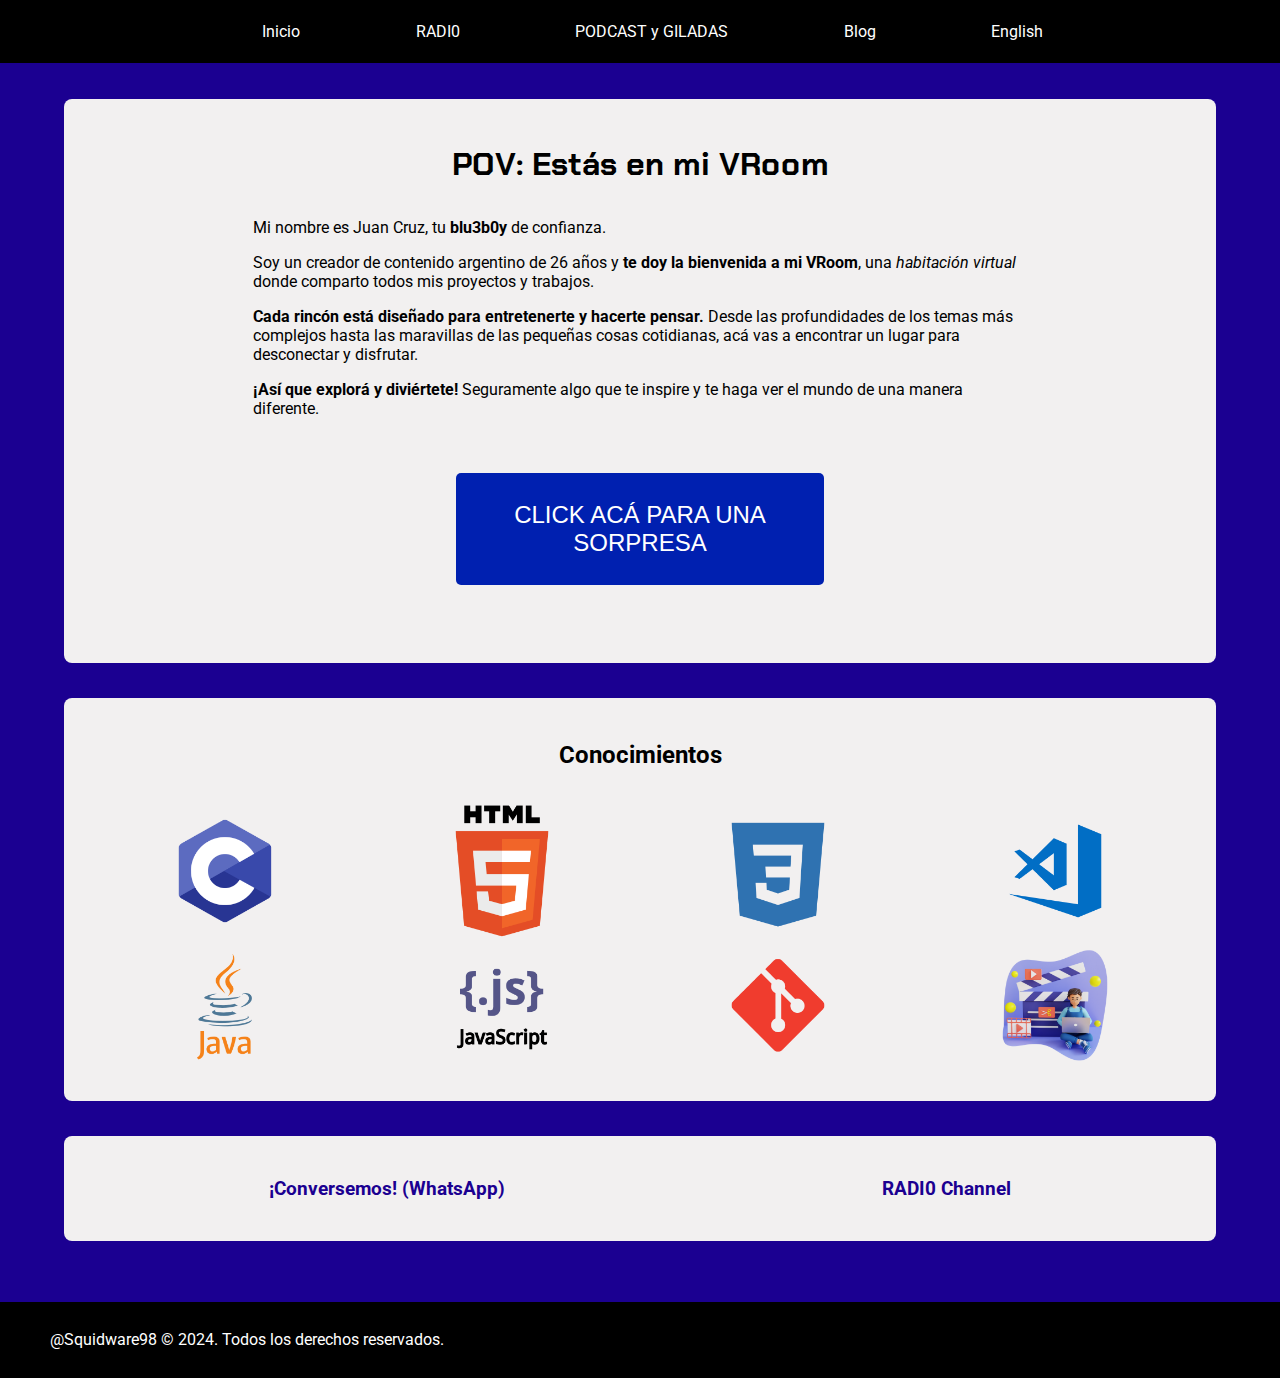
<file: index.html>
<!DOCTYPE html>
<html lang="es">
  <head>
    <meta charset="UTF-8" />
    <meta name="viewport" content="width=device-width, initial-scale=1.0" />
    <title>blu3b0y VRoom</title>
    <link rel="stylesheet" href="styles.css" />
    <link
      rel="shortcut icon"
      href="/img/icono.ico"
    />
    <script src="scripts.js" defer></script>
  </head>

  <body>

    <header>
      <nav>
        <ul>
          <li><a href="#section1">Inicio</a></li>
          <li><a href="/pages/radio.html">RADI0</a></li>
          <li><a href="/pages/pyg.html">PODCAST y GILADAS</a></li>
          <li><a href="https://squidward98.github.io/AlphabetSuperset/" target="_blank">Blog</a></li>
          <li><a href="/pages/en/en.html">English</a></li>
        </ul>
      </nav>
    </header>

    <main>
        <section id="section1" class="section">
          <h1 class="cartel">POV: Estás en mi VRoom</h1>
          <div>
            <div class="intro">
              <p>Mi nombre es Juan Cruz, tu <strong>blu3b0y</strong> de confianza.</p>
              <p>Soy un creador de contenido argentino de 26 años y <strong> te doy la bienvenida a mi VRoom</strong>, 
              una <i>habitación virtual</i> donde comparto todos mis proyectos y trabajos.</p> 
              <p><strong>Cada rincón está diseñado para entretenerte y hacerte pensar.</strong> Desde las profundidades de los temas más complejos hasta las maravillas de las pequeñas cosas cotidianas, acá vas a encontrar un lugar para desconectar y disfrutar.</p>
              <strong><p>¡Así que explorá y diviértete!</strong> Seguramente algo que te inspire y te haga ver el mundo de una manera diferente.</p>
            </div>
            <div class="contenedor_misterio">
              <button onclick="redireccionar()" class="cta-button"><p>CLICK ACÁ PARA UNA SORPRESA</p></button>
           </div>
          </div>
        </section>

        <section id="section6" class="section-contactos">
            <h2>Conocimientos</h2>
            <div class="contenedor_Conocimientos">
              <img src="img/logos-conocimiento/1.png" alt="" class="conocimientos_item">
              <img src="img/logos-conocimiento/2.png" alt="" class="conocimientos_item">
              <img src="img/logos-conocimiento/3.png" alt="" class="conocimientos_item">
              <img src="img/logos-conocimiento/4.png" alt="" class="conocimientos_item">
              <img src="img/logos-conocimiento/5.png" alt="" class="conocimientos_item">
              <img src="img/logos-conocimiento/6.png" alt="" class="conocimientos_item">
              <img src="img/logos-conocimiento/7.png" alt="" class="conocimientos_item">
              <img src="img/logos-conocimiento/8.png" alt="" class="conocimientos_item">
              </div>
        </section>

        <section id="section7" class="section-contactos">
          <div class="contenedor_Contacto">
            <a href="https://api.whatsapp.com/send/?phone=34695760466&text=%C2%A1Hola%21+Quiero+hacer+una+consulta+...+&type=phone_number&app_absent=0" target="_blank"><h3>¡Conversemos! (WhatsApp)</h3></a>
            <a href="https://www.whatsapp.com/channel/0029VaWuIIx4dTnFIZzBF72g" target="_blank"><h3>RADI0 Channel</h3></a>
          </div>
      </section>
    </main>

    <footer>
      <p><a href="https://github.com/Squidward98?tab=repositories" target="_blank">  @Squidware98</a> © 2024. Todos los derechos reservados.</p>
    </footer>
    
  </body>
</html>
</file>
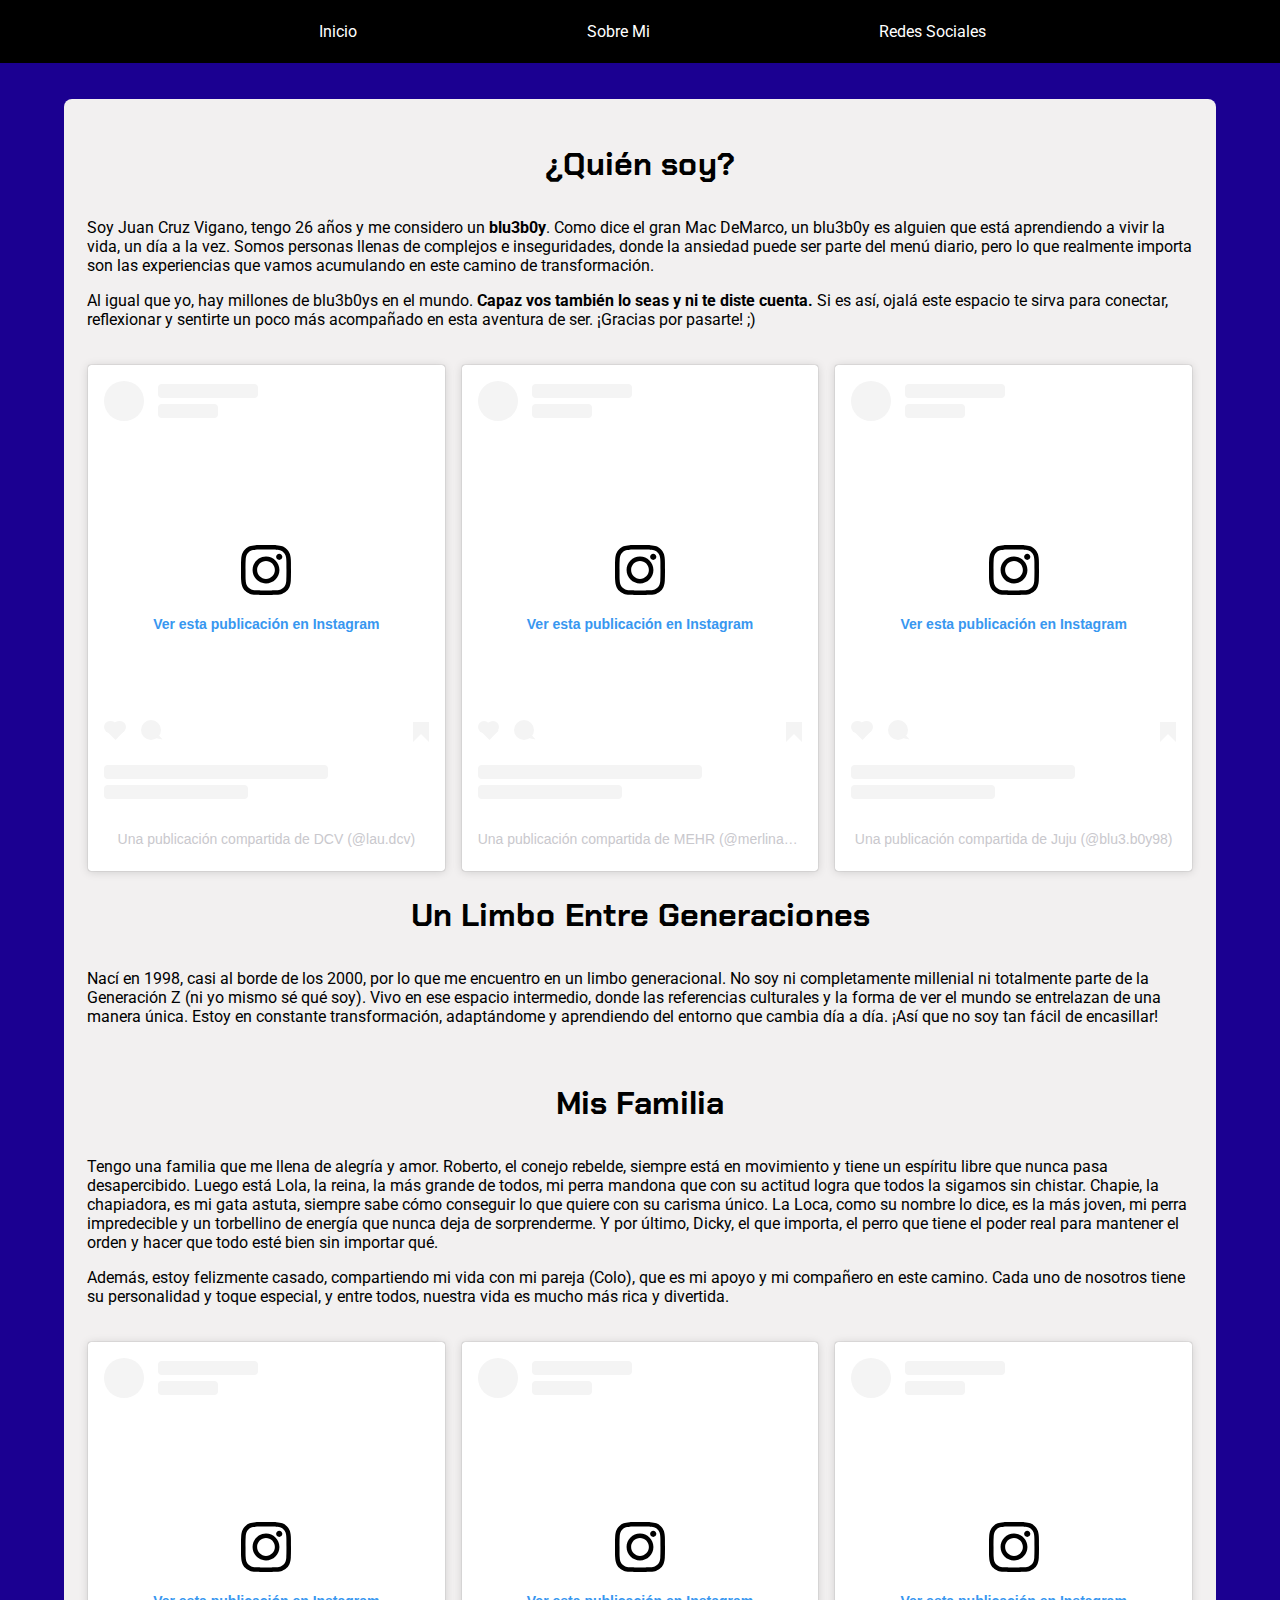
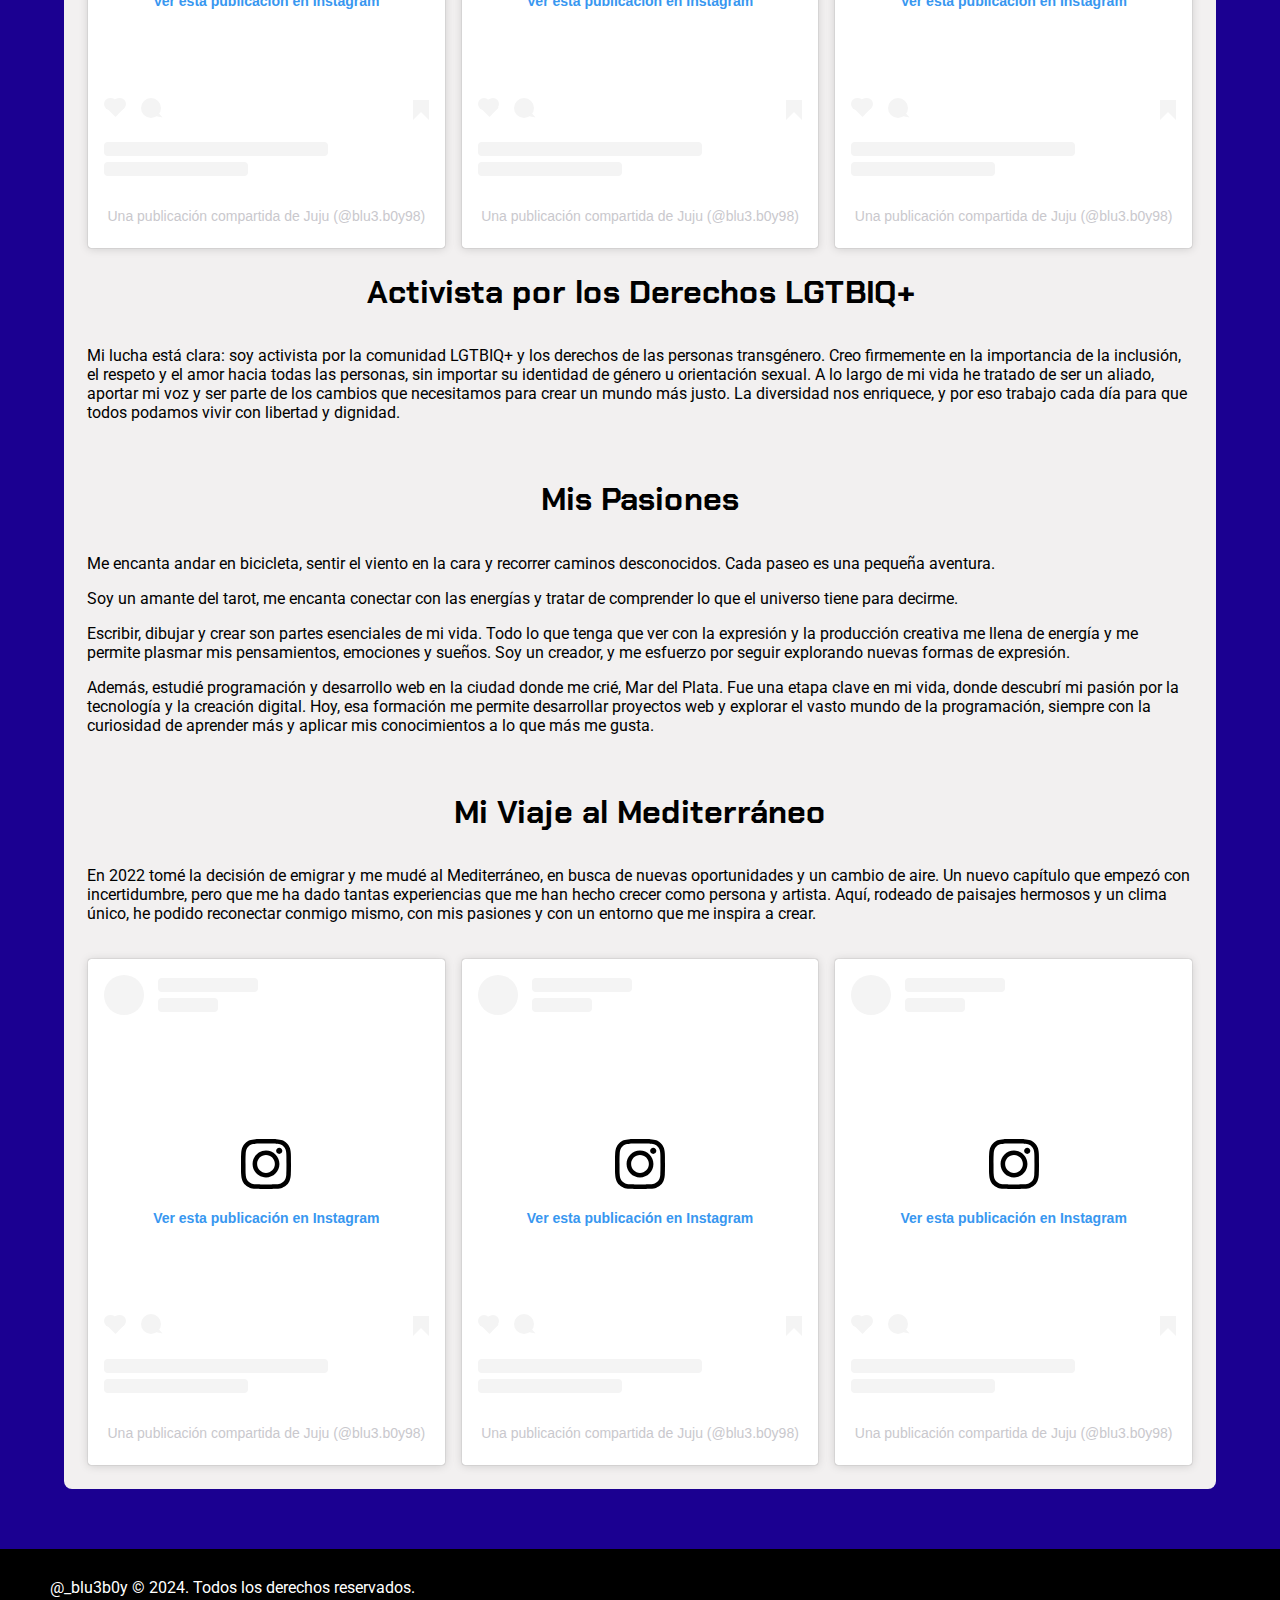
<file: about.html>
<!DOCTYPE html>
<html lang="es">
  <head>
    <meta charset="UTF-8" />
    <meta name="viewport" content="width=device-width, initial-scale=1.0" />
    <title>blu3b0y</title>
    <link rel="stylesheet" href="styles.css" />
    <link rel="shortcut icon" href="/img/icono.ico" />
    <script src="scripts.js" defer></script>
  </head>

  <body>
    <header>
      <nav>
        <ul>
          <li><a href="./index.html">Inicio</a></li>
          <li><a href="#presentation">Sobre Mi</a></li>
          <li>
            <a href="https://linktr.ee/883v" target="_blank">Redes Sociales</a>
          </li>
          <!-- <li><a href="./pages/en/en.html">English</a></li> -->
        </ul>
      </nav>
    </header>

    <main>
      <section id="presentation" class="section">
        <h1 class="cartel presentation">¿Quién soy?</h1>
        <p>
          Soy Juan Cruz Vigano, tengo 26 años y me considero un
          <strong>blu3b0y</strong>. Como dice el gran Mac DeMarco, un blu3b0y es
          alguien que está aprendiendo a vivir la vida, un día a la vez. Somos
          personas llenas de complejos e inseguridades, donde la ansiedad puede
          ser parte del menú diario, pero lo que realmente importa son las
          experiencias que vamos acumulando en este camino de transformación.
        </p>
        <p>
          Al igual que yo, hay millones de blu3b0ys en el mundo.
          <strong>Capaz vos también lo seas y ni te diste cuenta.</strong> Si es
          así, ojalá este espacio te sirva para conectar, reflexionar y sentirte
          un poco más acompañado en esta aventura de ser. ¡Gracias por pasarte!
          ;)
        </p>
        <br />
        <div class="contenedor_Instagram">
          <blockquote
            class="instagram-media"
            data-instgrm-permalink="https://www.instagram.com/p/CmR1PHcLdob/?utm_source=ig_embed&amp;utm_campaign=loading"
            data-instgrm-version="14"
            style="
              background: #fff;
              border: 0;
              border-radius: 3px;
              box-shadow: 0 0 1px 0 rgba(0, 0, 0, 0.5),
                0 1px 10px 0 rgba(0, 0, 0, 0.15);
              margin: 1px;
              max-width: 540px;
              min-width: 326px;
              padding: 0;
              width: 99.375%;
              width: -webkit-calc(100% - 2px);
              width: calc(100% - 2px);
            "
          >
            <div style="padding: 16px">
              <a
                href="https://www.instagram.com/p/CmR1PHcLdob/?utm_source=ig_embed&amp;utm_campaign=loading"
                style="
                  background: #ffffff;
                  line-height: 0;
                  padding: 0 0;
                  text-align: center;
                  text-decoration: none;
                  width: 100%;
                "
                target="_blank"
              >
                <div
                  style="
                    display: flex;
                    flex-direction: row;
                    align-items: center;
                  "
                >
                  <div
                    style="
                      background-color: #f4f4f4;
                      border-radius: 50%;
                      flex-grow: 0;
                      height: 40px;
                      margin-right: 14px;
                      width: 40px;
                    "
                  ></div>
                  <div
                    style="
                      display: flex;
                      flex-direction: column;
                      flex-grow: 1;
                      justify-content: center;
                    "
                  >
                    <div
                      style="
                        background-color: #f4f4f4;
                        border-radius: 4px;
                        flex-grow: 0;
                        height: 14px;
                        margin-bottom: 6px;
                        width: 100px;
                      "
                    ></div>
                    <div
                      style="
                        background-color: #f4f4f4;
                        border-radius: 4px;
                        flex-grow: 0;
                        height: 14px;
                        width: 60px;
                      "
                    ></div>
                  </div>
                </div>
                <div style="padding: 19% 0"></div>
                <div
                  style="
                    display: block;
                    height: 50px;
                    margin: 0 auto 12px;
                    width: 50px;
                  "
                >
                  <svg
                    width="50px"
                    height="50px"
                    viewBox="0 0 60 60"
                    version="1.1"
                    xmlns="https://www.w3.org/2000/svg"
                    xmlns:xlink="https://www.w3.org/1999/xlink"
                  >
                    <g
                      stroke="none"
                      stroke-width="1"
                      fill="none"
                      fill-rule="evenodd"
                    >
                      <g
                        transform="translate(-511.000000, -20.000000)"
                        fill="#000000"
                      >
                        <g>
                          <path
                            d="M556.869,30.41 C554.814,30.41 553.148,32.076 553.148,34.131 C553.148,36.186 554.814,37.852 556.869,37.852 C558.924,37.852 560.59,36.186 560.59,34.131 C560.59,32.076 558.924,30.41 556.869,30.41 M541,60.657 C535.114,60.657 530.342,55.887 530.342,50 C530.342,44.114 535.114,39.342 541,39.342 C546.887,39.342 551.658,44.114 551.658,50 C551.658,55.887 546.887,60.657 541,60.657 M541,33.886 C532.1,33.886 524.886,41.1 524.886,50 C524.886,58.899 532.1,66.113 541,66.113 C549.9,66.113 557.115,58.899 557.115,50 C557.115,41.1 549.9,33.886 541,33.886 M565.378,62.101 C565.244,65.022 564.756,66.606 564.346,67.663 C563.803,69.06 563.154,70.057 562.106,71.106 C561.058,72.155 560.06,72.803 558.662,73.347 C557.607,73.757 556.021,74.244 553.102,74.378 C549.944,74.521 548.997,74.552 541,74.552 C533.003,74.552 532.056,74.521 528.898,74.378 C525.979,74.244 524.393,73.757 523.338,73.347 C521.94,72.803 520.942,72.155 519.894,71.106 C518.846,70.057 518.197,69.06 517.654,67.663 C517.244,66.606 516.755,65.022 516.623,62.101 C516.479,58.943 516.448,57.996 516.448,50 C516.448,42.003 516.479,41.056 516.623,37.899 C516.755,34.978 517.244,33.391 517.654,32.338 C518.197,30.938 518.846,29.942 519.894,28.894 C520.942,27.846 521.94,27.196 523.338,26.654 C524.393,26.244 525.979,25.756 528.898,25.623 C532.057,25.479 533.004,25.448 541,25.448 C548.997,25.448 549.943,25.479 553.102,25.623 C556.021,25.756 557.607,26.244 558.662,26.654 C560.06,27.196 561.058,27.846 562.106,28.894 C563.154,29.942 563.803,30.938 564.346,32.338 C564.756,33.391 565.244,34.978 565.378,37.899 C565.522,41.056 565.552,42.003 565.552,50 C565.552,57.996 565.522,58.943 565.378,62.101 M570.82,37.631 C570.674,34.438 570.167,32.258 569.425,30.349 C568.659,28.377 567.633,26.702 565.965,25.035 C564.297,23.368 562.623,22.342 560.652,21.575 C558.743,20.834 556.562,20.326 553.369,20.18 C550.169,20.033 549.148,20 541,20 C532.853,20 531.831,20.033 528.631,20.18 C525.438,20.326 523.257,20.834 521.349,21.575 C519.376,22.342 517.703,23.368 516.035,25.035 C514.368,26.702 513.342,28.377 512.574,30.349 C511.834,32.258 511.326,34.438 511.181,37.631 C511.035,40.831 511,41.851 511,50 C511,58.147 511.035,59.17 511.181,62.369 C511.326,65.562 511.834,67.743 512.574,69.651 C513.342,71.625 514.368,73.296 516.035,74.965 C517.703,76.634 519.376,77.658 521.349,78.425 C523.257,79.167 525.438,79.673 528.631,79.82 C531.831,79.965 532.853,80.001 541,80.001 C549.148,80.001 550.169,79.965 553.369,79.82 C556.562,79.673 558.743,79.167 560.652,78.425 C562.623,77.658 564.297,76.634 565.965,74.965 C567.633,73.296 568.659,71.625 569.425,69.651 C570.167,67.743 570.674,65.562 570.82,62.369 C570.966,59.17 571,58.147 571,50 C571,41.851 570.966,40.831 570.82,37.631"
                          ></path>
                        </g>
                      </g>
                    </g>
                  </svg>
                </div>
                <div style="padding-top: 8px">
                  <div
                    style="
                      color: #3897f0;
                      font-family: Arial, sans-serif;
                      font-size: 14px;
                      font-style: normal;
                      font-weight: 550;
                      line-height: 18px;
                    "
                  >
                    Ver esta publicación en Instagram
                  </div>
                </div>
                <div style="padding: 12.5% 0"></div>
                <div
                  style="
                    display: flex;
                    flex-direction: row;
                    margin-bottom: 14px;
                    align-items: center;
                  "
                >
                  <div>
                    <div
                      style="
                        background-color: #f4f4f4;
                        border-radius: 50%;
                        height: 12.5px;
                        width: 12.5px;
                        transform: translateX(0px) translateY(7px);
                      "
                    ></div>
                    <div
                      style="
                        background-color: #f4f4f4;
                        height: 12.5px;
                        transform: rotate(-45deg) translateX(3px)
                          translateY(1px);
                        width: 12.5px;
                        flex-grow: 0;
                        margin-right: 14px;
                        margin-left: 2px;
                      "
                    ></div>
                    <div
                      style="
                        background-color: #f4f4f4;
                        border-radius: 50%;
                        height: 12.5px;
                        width: 12.5px;
                        transform: translateX(9px) translateY(-18px);
                      "
                    ></div>
                  </div>
                  <div style="margin-left: 8px">
                    <div
                      style="
                        background-color: #f4f4f4;
                        border-radius: 50%;
                        flex-grow: 0;
                        height: 20px;
                        width: 20px;
                      "
                    ></div>
                    <div
                      style="
                        width: 0;
                        height: 0;
                        border-top: 2px solid transparent;
                        border-left: 6px solid #f4f4f4;
                        border-bottom: 2px solid transparent;
                        transform: translateX(16px) translateY(-4px)
                          rotate(30deg);
                      "
                    ></div>
                  </div>
                  <div style="margin-left: auto">
                    <div
                      style="
                        width: 0px;
                        border-top: 8px solid #f4f4f4;
                        border-right: 8px solid transparent;
                        transform: translateY(16px);
                      "
                    ></div>
                    <div
                      style="
                        background-color: #f4f4f4;
                        flex-grow: 0;
                        height: 12px;
                        width: 16px;
                        transform: translateY(-4px);
                      "
                    ></div>
                    <div
                      style="
                        width: 0;
                        height: 0;
                        border-top: 8px solid #f4f4f4;
                        border-left: 8px solid transparent;
                        transform: translateY(-4px) translateX(8px);
                      "
                    ></div>
                  </div>
                </div>
                <div
                  style="
                    display: flex;
                    flex-direction: column;
                    flex-grow: 1;
                    justify-content: center;
                    margin-bottom: 24px;
                  "
                >
                  <div
                    style="
                      background-color: #f4f4f4;
                      border-radius: 4px;
                      flex-grow: 0;
                      height: 14px;
                      margin-bottom: 6px;
                      width: 224px;
                    "
                  ></div>
                  <div
                    style="
                      background-color: #f4f4f4;
                      border-radius: 4px;
                      flex-grow: 0;
                      height: 14px;
                      width: 144px;
                    "
                  ></div></div
              ></a>
              <p
                style="
                  color: #c9c8cd;
                  font-family: Arial, sans-serif;
                  font-size: 14px;
                  line-height: 17px;
                  margin-bottom: 0;
                  margin-top: 8px;
                  overflow: hidden;
                  padding: 8px 0 7px;
                  text-align: center;
                  text-overflow: ellipsis;
                  white-space: nowrap;
                "
              >
                <a
                  href="https://www.instagram.com/p/CmR1PHcLdob/?utm_source=ig_embed&amp;utm_campaign=loading"
                  style="
                    color: #c9c8cd;
                    font-family: Arial, sans-serif;
                    font-size: 14px;
                    font-style: normal;
                    font-weight: normal;
                    line-height: 17px;
                    text-decoration: none;
                  "
                  target="_blank"
                  >Una publicación compartida de DCV (@lau.dcv)</a
                >
              </p>
            </div>
          </blockquote>
          <script async src="//www.instagram.com/embed.js"></script>
          <blockquote
            class="instagram-media"
            data-instgrm-permalink="https://www.instagram.com/p/CSu2YlELaCF/?utm_source=ig_embed&amp;utm_campaign=loading"
            data-instgrm-version="14"
            style="
              background: #fff;
              border: 0;
              border-radius: 3px;
              box-shadow: 0 0 1px 0 rgba(0, 0, 0, 0.5),
                0 1px 10px 0 rgba(0, 0, 0, 0.15);
              margin: 1px;
              max-width: 540px;
              min-width: 326px;
              padding: 0;
              width: 99.375%;
              width: -webkit-calc(100% - 2px);
              width: calc(100% - 2px);
            "
          >
            <div style="padding: 16px">
              <a
                href="https://www.instagram.com/p/CSu2YlELaCF/?utm_source=ig_embed&amp;utm_campaign=loading"
                style="
                  background: #ffffff;
                  line-height: 0;
                  padding: 0 0;
                  text-align: center;
                  text-decoration: none;
                  width: 100%;
                "
                target="_blank"
              >
                <div
                  style="
                    display: flex;
                    flex-direction: row;
                    align-items: center;
                  "
                >
                  <div
                    style="
                      background-color: #f4f4f4;
                      border-radius: 50%;
                      flex-grow: 0;
                      height: 40px;
                      margin-right: 14px;
                      width: 40px;
                    "
                  ></div>
                  <div
                    style="
                      display: flex;
                      flex-direction: column;
                      flex-grow: 1;
                      justify-content: center;
                    "
                  >
                    <div
                      style="
                        background-color: #f4f4f4;
                        border-radius: 4px;
                        flex-grow: 0;
                        height: 14px;
                        margin-bottom: 6px;
                        width: 100px;
                      "
                    ></div>
                    <div
                      style="
                        background-color: #f4f4f4;
                        border-radius: 4px;
                        flex-grow: 0;
                        height: 14px;
                        width: 60px;
                      "
                    ></div>
                  </div>
                </div>
                <div style="padding: 19% 0"></div>
                <div
                  style="
                    display: block;
                    height: 50px;
                    margin: 0 auto 12px;
                    width: 50px;
                  "
                >
                  <svg
                    width="50px"
                    height="50px"
                    viewBox="0 0 60 60"
                    version="1.1"
                    xmlns="https://www.w3.org/2000/svg"
                    xmlns:xlink="https://www.w3.org/1999/xlink"
                  >
                    <g
                      stroke="none"
                      stroke-width="1"
                      fill="none"
                      fill-rule="evenodd"
                    >
                      <g
                        transform="translate(-511.000000, -20.000000)"
                        fill="#000000"
                      >
                        <g>
                          <path
                            d="M556.869,30.41 C554.814,30.41 553.148,32.076 553.148,34.131 C553.148,36.186 554.814,37.852 556.869,37.852 C558.924,37.852 560.59,36.186 560.59,34.131 C560.59,32.076 558.924,30.41 556.869,30.41 M541,60.657 C535.114,60.657 530.342,55.887 530.342,50 C530.342,44.114 535.114,39.342 541,39.342 C546.887,39.342 551.658,44.114 551.658,50 C551.658,55.887 546.887,60.657 541,60.657 M541,33.886 C532.1,33.886 524.886,41.1 524.886,50 C524.886,58.899 532.1,66.113 541,66.113 C549.9,66.113 557.115,58.899 557.115,50 C557.115,41.1 549.9,33.886 541,33.886 M565.378,62.101 C565.244,65.022 564.756,66.606 564.346,67.663 C563.803,69.06 563.154,70.057 562.106,71.106 C561.058,72.155 560.06,72.803 558.662,73.347 C557.607,73.757 556.021,74.244 553.102,74.378 C549.944,74.521 548.997,74.552 541,74.552 C533.003,74.552 532.056,74.521 528.898,74.378 C525.979,74.244 524.393,73.757 523.338,73.347 C521.94,72.803 520.942,72.155 519.894,71.106 C518.846,70.057 518.197,69.06 517.654,67.663 C517.244,66.606 516.755,65.022 516.623,62.101 C516.479,58.943 516.448,57.996 516.448,50 C516.448,42.003 516.479,41.056 516.623,37.899 C516.755,34.978 517.244,33.391 517.654,32.338 C518.197,30.938 518.846,29.942 519.894,28.894 C520.942,27.846 521.94,27.196 523.338,26.654 C524.393,26.244 525.979,25.756 528.898,25.623 C532.057,25.479 533.004,25.448 541,25.448 C548.997,25.448 549.943,25.479 553.102,25.623 C556.021,25.756 557.607,26.244 558.662,26.654 C560.06,27.196 561.058,27.846 562.106,28.894 C563.154,29.942 563.803,30.938 564.346,32.338 C564.756,33.391 565.244,34.978 565.378,37.899 C565.522,41.056 565.552,42.003 565.552,50 C565.552,57.996 565.522,58.943 565.378,62.101 M570.82,37.631 C570.674,34.438 570.167,32.258 569.425,30.349 C568.659,28.377 567.633,26.702 565.965,25.035 C564.297,23.368 562.623,22.342 560.652,21.575 C558.743,20.834 556.562,20.326 553.369,20.18 C550.169,20.033 549.148,20 541,20 C532.853,20 531.831,20.033 528.631,20.18 C525.438,20.326 523.257,20.834 521.349,21.575 C519.376,22.342 517.703,23.368 516.035,25.035 C514.368,26.702 513.342,28.377 512.574,30.349 C511.834,32.258 511.326,34.438 511.181,37.631 C511.035,40.831 511,41.851 511,50 C511,58.147 511.035,59.17 511.181,62.369 C511.326,65.562 511.834,67.743 512.574,69.651 C513.342,71.625 514.368,73.296 516.035,74.965 C517.703,76.634 519.376,77.658 521.349,78.425 C523.257,79.167 525.438,79.673 528.631,79.82 C531.831,79.965 532.853,80.001 541,80.001 C549.148,80.001 550.169,79.965 553.369,79.82 C556.562,79.673 558.743,79.167 560.652,78.425 C562.623,77.658 564.297,76.634 565.965,74.965 C567.633,73.296 568.659,71.625 569.425,69.651 C570.167,67.743 570.674,65.562 570.82,62.369 C570.966,59.17 571,58.147 571,50 C571,41.851 570.966,40.831 570.82,37.631"
                          ></path>
                        </g>
                      </g>
                    </g>
                  </svg>
                </div>
                <div style="padding-top: 8px">
                  <div
                    style="
                      color: #3897f0;
                      font-family: Arial, sans-serif;
                      font-size: 14px;
                      font-style: normal;
                      font-weight: 550;
                      line-height: 18px;
                    "
                  >
                    Ver esta publicación en Instagram
                  </div>
                </div>
                <div style="padding: 12.5% 0"></div>
                <div
                  style="
                    display: flex;
                    flex-direction: row;
                    margin-bottom: 14px;
                    align-items: center;
                  "
                >
                  <div>
                    <div
                      style="
                        background-color: #f4f4f4;
                        border-radius: 50%;
                        height: 12.5px;
                        width: 12.5px;
                        transform: translateX(0px) translateY(7px);
                      "
                    ></div>
                    <div
                      style="
                        background-color: #f4f4f4;
                        height: 12.5px;
                        transform: rotate(-45deg) translateX(3px)
                          translateY(1px);
                        width: 12.5px;
                        flex-grow: 0;
                        margin-right: 14px;
                        margin-left: 2px;
                      "
                    ></div>
                    <div
                      style="
                        background-color: #f4f4f4;
                        border-radius: 50%;
                        height: 12.5px;
                        width: 12.5px;
                        transform: translateX(9px) translateY(-18px);
                      "
                    ></div>
                  </div>
                  <div style="margin-left: 8px">
                    <div
                      style="
                        background-color: #f4f4f4;
                        border-radius: 50%;
                        flex-grow: 0;
                        height: 20px;
                        width: 20px;
                      "
                    ></div>
                    <div
                      style="
                        width: 0;
                        height: 0;
                        border-top: 2px solid transparent;
                        border-left: 6px solid #f4f4f4;
                        border-bottom: 2px solid transparent;
                        transform: translateX(16px) translateY(-4px)
                          rotate(30deg);
                      "
                    ></div>
                  </div>
                  <div style="margin-left: auto">
                    <div
                      style="
                        width: 0px;
                        border-top: 8px solid #f4f4f4;
                        border-right: 8px solid transparent;
                        transform: translateY(16px);
                      "
                    ></div>
                    <div
                      style="
                        background-color: #f4f4f4;
                        flex-grow: 0;
                        height: 12px;
                        width: 16px;
                        transform: translateY(-4px);
                      "
                    ></div>
                    <div
                      style="
                        width: 0;
                        height: 0;
                        border-top: 8px solid #f4f4f4;
                        border-left: 8px solid transparent;
                        transform: translateY(-4px) translateX(8px);
                      "
                    ></div>
                  </div>
                </div>
                <div
                  style="
                    display: flex;
                    flex-direction: column;
                    flex-grow: 1;
                    justify-content: center;
                    margin-bottom: 24px;
                  "
                >
                  <div
                    style="
                      background-color: #f4f4f4;
                      border-radius: 4px;
                      flex-grow: 0;
                      height: 14px;
                      margin-bottom: 6px;
                      width: 224px;
                    "
                  ></div>
                  <div
                    style="
                      background-color: #f4f4f4;
                      border-radius: 4px;
                      flex-grow: 0;
                      height: 14px;
                      width: 144px;
                    "
                  ></div></div
              ></a>
              <p
                style="
                  color: #c9c8cd;
                  font-family: Arial, sans-serif;
                  font-size: 14px;
                  line-height: 17px;
                  margin-bottom: 0;
                  margin-top: 8px;
                  overflow: hidden;
                  padding: 8px 0 7px;
                  text-align: center;
                  text-overflow: ellipsis;
                  white-space: nowrap;
                "
              >
                <a
                  href="https://www.instagram.com/p/CSu2YlELaCF/?utm_source=ig_embed&amp;utm_campaign=loading"
                  style="
                    color: #c9c8cd;
                    font-family: Arial, sans-serif;
                    font-size: 14px;
                    font-style: normal;
                    font-weight: normal;
                    line-height: 17px;
                    text-decoration: none;
                  "
                  target="_blank"
                  >Una publicación compartida de MEHR (@merlinaklein)</a
                >
              </p>
            </div>
          </blockquote>
          <script async src="//www.instagram.com/embed.js"></script>
          <blockquote
            class="instagram-media"
            data-instgrm-permalink="https://www.instagram.com/p/CTakYYcrK74/?utm_source=ig_embed&amp;utm_campaign=loading"
            data-instgrm-version="14"
            style="
              background: #fff;
              border: 0;
              border-radius: 3px;
              box-shadow: 0 0 1px 0 rgba(0, 0, 0, 0.5),
                0 1px 10px 0 rgba(0, 0, 0, 0.15);
              margin: 1px;
              max-width: 540px;
              min-width: 326px;
              padding: 0;
              width: 99.375%;
              width: -webkit-calc(100% - 2px);
              width: calc(100% - 2px);
            "
          >
            <div style="padding: 16px">
              <a
                href="https://www.instagram.com/p/CTakYYcrK74/?utm_source=ig_embed&amp;utm_campaign=loading"
                style="
                  background: #ffffff;
                  line-height: 0;
                  padding: 0 0;
                  text-align: center;
                  text-decoration: none;
                  width: 100%;
                "
                target="_blank"
              >
                <div
                  style="
                    display: flex;
                    flex-direction: row;
                    align-items: center;
                  "
                >
                  <div
                    style="
                      background-color: #f4f4f4;
                      border-radius: 50%;
                      flex-grow: 0;
                      height: 40px;
                      margin-right: 14px;
                      width: 40px;
                    "
                  ></div>
                  <div
                    style="
                      display: flex;
                      flex-direction: column;
                      flex-grow: 1;
                      justify-content: center;
                    "
                  >
                    <div
                      style="
                        background-color: #f4f4f4;
                        border-radius: 4px;
                        flex-grow: 0;
                        height: 14px;
                        margin-bottom: 6px;
                        width: 100px;
                      "
                    ></div>
                    <div
                      style="
                        background-color: #f4f4f4;
                        border-radius: 4px;
                        flex-grow: 0;
                        height: 14px;
                        width: 60px;
                      "
                    ></div>
                  </div>
                </div>
                <div style="padding: 19% 0"></div>
                <div
                  style="
                    display: block;
                    height: 50px;
                    margin: 0 auto 12px;
                    width: 50px;
                  "
                >
                  <svg
                    width="50px"
                    height="50px"
                    viewBox="0 0 60 60"
                    version="1.1"
                    xmlns="https://www.w3.org/2000/svg"
                    xmlns:xlink="https://www.w3.org/1999/xlink"
                  >
                    <g
                      stroke="none"
                      stroke-width="1"
                      fill="none"
                      fill-rule="evenodd"
                    >
                      <g
                        transform="translate(-511.000000, -20.000000)"
                        fill="#000000"
                      >
                        <g>
                          <path
                            d="M556.869,30.41 C554.814,30.41 553.148,32.076 553.148,34.131 C553.148,36.186 554.814,37.852 556.869,37.852 C558.924,37.852 560.59,36.186 560.59,34.131 C560.59,32.076 558.924,30.41 556.869,30.41 M541,60.657 C535.114,60.657 530.342,55.887 530.342,50 C530.342,44.114 535.114,39.342 541,39.342 C546.887,39.342 551.658,44.114 551.658,50 C551.658,55.887 546.887,60.657 541,60.657 M541,33.886 C532.1,33.886 524.886,41.1 524.886,50 C524.886,58.899 532.1,66.113 541,66.113 C549.9,66.113 557.115,58.899 557.115,50 C557.115,41.1 549.9,33.886 541,33.886 M565.378,62.101 C565.244,65.022 564.756,66.606 564.346,67.663 C563.803,69.06 563.154,70.057 562.106,71.106 C561.058,72.155 560.06,72.803 558.662,73.347 C557.607,73.757 556.021,74.244 553.102,74.378 C549.944,74.521 548.997,74.552 541,74.552 C533.003,74.552 532.056,74.521 528.898,74.378 C525.979,74.244 524.393,73.757 523.338,73.347 C521.94,72.803 520.942,72.155 519.894,71.106 C518.846,70.057 518.197,69.06 517.654,67.663 C517.244,66.606 516.755,65.022 516.623,62.101 C516.479,58.943 516.448,57.996 516.448,50 C516.448,42.003 516.479,41.056 516.623,37.899 C516.755,34.978 517.244,33.391 517.654,32.338 C518.197,30.938 518.846,29.942 519.894,28.894 C520.942,27.846 521.94,27.196 523.338,26.654 C524.393,26.244 525.979,25.756 528.898,25.623 C532.057,25.479 533.004,25.448 541,25.448 C548.997,25.448 549.943,25.479 553.102,25.623 C556.021,25.756 557.607,26.244 558.662,26.654 C560.06,27.196 561.058,27.846 562.106,28.894 C563.154,29.942 563.803,30.938 564.346,32.338 C564.756,33.391 565.244,34.978 565.378,37.899 C565.522,41.056 565.552,42.003 565.552,50 C565.552,57.996 565.522,58.943 565.378,62.101 M570.82,37.631 C570.674,34.438 570.167,32.258 569.425,30.349 C568.659,28.377 567.633,26.702 565.965,25.035 C564.297,23.368 562.623,22.342 560.652,21.575 C558.743,20.834 556.562,20.326 553.369,20.18 C550.169,20.033 549.148,20 541,20 C532.853,20 531.831,20.033 528.631,20.18 C525.438,20.326 523.257,20.834 521.349,21.575 C519.376,22.342 517.703,23.368 516.035,25.035 C514.368,26.702 513.342,28.377 512.574,30.349 C511.834,32.258 511.326,34.438 511.181,37.631 C511.035,40.831 511,41.851 511,50 C511,58.147 511.035,59.17 511.181,62.369 C511.326,65.562 511.834,67.743 512.574,69.651 C513.342,71.625 514.368,73.296 516.035,74.965 C517.703,76.634 519.376,77.658 521.349,78.425 C523.257,79.167 525.438,79.673 528.631,79.82 C531.831,79.965 532.853,80.001 541,80.001 C549.148,80.001 550.169,79.965 553.369,79.82 C556.562,79.673 558.743,79.167 560.652,78.425 C562.623,77.658 564.297,76.634 565.965,74.965 C567.633,73.296 568.659,71.625 569.425,69.651 C570.167,67.743 570.674,65.562 570.82,62.369 C570.966,59.17 571,58.147 571,50 C571,41.851 570.966,40.831 570.82,37.631"
                          ></path>
                        </g>
                      </g>
                    </g>
                  </svg>
                </div>
                <div style="padding-top: 8px">
                  <div
                    style="
                      color: #3897f0;
                      font-family: Arial, sans-serif;
                      font-size: 14px;
                      font-style: normal;
                      font-weight: 550;
                      line-height: 18px;
                    "
                  >
                    Ver esta publicación en Instagram
                  </div>
                </div>
                <div style="padding: 12.5% 0"></div>
                <div
                  style="
                    display: flex;
                    flex-direction: row;
                    margin-bottom: 14px;
                    align-items: center;
                  "
                >
                  <div>
                    <div
                      style="
                        background-color: #f4f4f4;
                        border-radius: 50%;
                        height: 12.5px;
                        width: 12.5px;
                        transform: translateX(0px) translateY(7px);
                      "
                    ></div>
                    <div
                      style="
                        background-color: #f4f4f4;
                        height: 12.5px;
                        transform: rotate(-45deg) translateX(3px)
                          translateY(1px);
                        width: 12.5px;
                        flex-grow: 0;
                        margin-right: 14px;
                        margin-left: 2px;
                      "
                    ></div>
                    <div
                      style="
                        background-color: #f4f4f4;
                        border-radius: 50%;
                        height: 12.5px;
                        width: 12.5px;
                        transform: translateX(9px) translateY(-18px);
                      "
                    ></div>
                  </div>
                  <div style="margin-left: 8px">
                    <div
                      style="
                        background-color: #f4f4f4;
                        border-radius: 50%;
                        flex-grow: 0;
                        height: 20px;
                        width: 20px;
                      "
                    ></div>
                    <div
                      style="
                        width: 0;
                        height: 0;
                        border-top: 2px solid transparent;
                        border-left: 6px solid #f4f4f4;
                        border-bottom: 2px solid transparent;
                        transform: translateX(16px) translateY(-4px)
                          rotate(30deg);
                      "
                    ></div>
                  </div>
                  <div style="margin-left: auto">
                    <div
                      style="
                        width: 0px;
                        border-top: 8px solid #f4f4f4;
                        border-right: 8px solid transparent;
                        transform: translateY(16px);
                      "
                    ></div>
                    <div
                      style="
                        background-color: #f4f4f4;
                        flex-grow: 0;
                        height: 12px;
                        width: 16px;
                        transform: translateY(-4px);
                      "
                    ></div>
                    <div
                      style="
                        width: 0;
                        height: 0;
                        border-top: 8px solid #f4f4f4;
                        border-left: 8px solid transparent;
                        transform: translateY(-4px) translateX(8px);
                      "
                    ></div>
                  </div>
                </div>
                <div
                  style="
                    display: flex;
                    flex-direction: column;
                    flex-grow: 1;
                    justify-content: center;
                    margin-bottom: 24px;
                  "
                >
                  <div
                    style="
                      background-color: #f4f4f4;
                      border-radius: 4px;
                      flex-grow: 0;
                      height: 14px;
                      margin-bottom: 6px;
                      width: 224px;
                    "
                  ></div>
                  <div
                    style="
                      background-color: #f4f4f4;
                      border-radius: 4px;
                      flex-grow: 0;
                      height: 14px;
                      width: 144px;
                    "
                  ></div></div
              ></a>
              <p
                style="
                  color: #c9c8cd;
                  font-family: Arial, sans-serif;
                  font-size: 14px;
                  line-height: 17px;
                  margin-bottom: 0;
                  margin-top: 8px;
                  overflow: hidden;
                  padding: 8px 0 7px;
                  text-align: center;
                  text-overflow: ellipsis;
                  white-space: nowrap;
                "
              >
                <a
                  href="https://www.instagram.com/p/CTakYYcrK74/?utm_source=ig_embed&amp;utm_campaign=loading"
                  style="
                    color: #c9c8cd;
                    font-family: Arial, sans-serif;
                    font-size: 14px;
                    font-style: normal;
                    font-weight: normal;
                    line-height: 17px;
                    text-decoration: none;
                  "
                  target="_blank"
                  >Una publicación compartida de Juju (@blu3.b0y98)</a
                >
              </p>
            </div>
          </blockquote>
          <script async src="//www.instagram.com/embed.js"></script>
        </div>
        <h1 class="cartel presentation">Un Limbo Entre Generaciones</h1>
        <p>
          Nací en 1998, casi al borde de los 2000, por lo que me encuentro en un
          limbo generacional. No soy ni completamente millenial ni totalmente
          parte de la Generación Z (ni yo mismo sé qué soy). Vivo en ese espacio
          intermedio, donde las referencias culturales y la forma de ver el
          mundo se entrelazan de una manera única. Estoy en constante
          transformación, adaptándome y aprendiendo del entorno que cambia día a
          día. ¡Así que no soy tan fácil de encasillar!
        </p>
        <br />
        <h1 class="cartel presentation">Mis Familia</h1>
        <p>
          Tengo una familia que me llena de alegría y amor. Roberto, el conejo
          rebelde, siempre está en movimiento y tiene un espíritu libre que
          nunca pasa desapercibido. Luego está Lola, la reina, la más grande de
          todos, mi perra mandona que con su actitud logra que todos la sigamos
          sin chistar. Chapie, la chapiadora, es mi gata astuta, siempre sabe
          cómo conseguir lo que quiere con su carisma único. La Loca, como su
          nombre lo dice, es la más joven, mi perra impredecible y un torbellino
          de energía que nunca deja de sorprenderme. Y por último, Dicky, el que
          importa, el perro que tiene el poder real para mantener el orden y
          hacer que todo esté bien sin importar qué.
        </p>
        <p>
          Además, estoy felizmente casado, compartiendo mi vida con mi pareja
          (Colo), que es mi apoyo y mi compañero en este camino. Cada uno de
          nosotros tiene su personalidad y toque especial, y entre todos,
          nuestra vida es mucho más rica y divertida.
        </p>
        <br />
        <div class="contenedor_Instagram">
          <blockquote
            class="instagram-media"
            data-instgrm-permalink="https://www.instagram.com/p/CO6V7_BFRFE/?utm_source=ig_embed&amp;utm_campaign=loading"
            data-instgrm-version="14"
            style="
              background: #fff;
              border: 0;
              border-radius: 3px;
              box-shadow: 0 0 1px 0 rgba(0, 0, 0, 0.5),
                0 1px 10px 0 rgba(0, 0, 0, 0.15);
              margin: 1px;
              max-width: 540px;
              min-width: 326px;
              padding: 0;
              width: 99.375%;
              width: -webkit-calc(100% - 2px);
              width: calc(100% - 2px);
            "
          >
            <div style="padding: 16px">
              <a
                href="https://www.instagram.com/p/CO6V7_BFRFE/?utm_source=ig_embed&amp;utm_campaign=loading"
                style="
                  background: #ffffff;
                  line-height: 0;
                  padding: 0 0;
                  text-align: center;
                  text-decoration: none;
                  width: 100%;
                "
                target="_blank"
              >
                <div
                  style="
                    display: flex;
                    flex-direction: row;
                    align-items: center;
                  "
                >
                  <div
                    style="
                      background-color: #f4f4f4;
                      border-radius: 50%;
                      flex-grow: 0;
                      height: 40px;
                      margin-right: 14px;
                      width: 40px;
                    "
                  ></div>
                  <div
                    style="
                      display: flex;
                      flex-direction: column;
                      flex-grow: 1;
                      justify-content: center;
                    "
                  >
                    <div
                      style="
                        background-color: #f4f4f4;
                        border-radius: 4px;
                        flex-grow: 0;
                        height: 14px;
                        margin-bottom: 6px;
                        width: 100px;
                      "
                    ></div>
                    <div
                      style="
                        background-color: #f4f4f4;
                        border-radius: 4px;
                        flex-grow: 0;
                        height: 14px;
                        width: 60px;
                      "
                    ></div>
                  </div>
                </div>
                <div style="padding: 19% 0"></div>
                <div
                  style="
                    display: block;
                    height: 50px;
                    margin: 0 auto 12px;
                    width: 50px;
                  "
                >
                  <svg
                    width="50px"
                    height="50px"
                    viewBox="0 0 60 60"
                    version="1.1"
                    xmlns="https://www.w3.org/2000/svg"
                    xmlns:xlink="https://www.w3.org/1999/xlink"
                  >
                    <g
                      stroke="none"
                      stroke-width="1"
                      fill="none"
                      fill-rule="evenodd"
                    >
                      <g
                        transform="translate(-511.000000, -20.000000)"
                        fill="#000000"
                      >
                        <g>
                          <path
                            d="M556.869,30.41 C554.814,30.41 553.148,32.076 553.148,34.131 C553.148,36.186 554.814,37.852 556.869,37.852 C558.924,37.852 560.59,36.186 560.59,34.131 C560.59,32.076 558.924,30.41 556.869,30.41 M541,60.657 C535.114,60.657 530.342,55.887 530.342,50 C530.342,44.114 535.114,39.342 541,39.342 C546.887,39.342 551.658,44.114 551.658,50 C551.658,55.887 546.887,60.657 541,60.657 M541,33.886 C532.1,33.886 524.886,41.1 524.886,50 C524.886,58.899 532.1,66.113 541,66.113 C549.9,66.113 557.115,58.899 557.115,50 C557.115,41.1 549.9,33.886 541,33.886 M565.378,62.101 C565.244,65.022 564.756,66.606 564.346,67.663 C563.803,69.06 563.154,70.057 562.106,71.106 C561.058,72.155 560.06,72.803 558.662,73.347 C557.607,73.757 556.021,74.244 553.102,74.378 C549.944,74.521 548.997,74.552 541,74.552 C533.003,74.552 532.056,74.521 528.898,74.378 C525.979,74.244 524.393,73.757 523.338,73.347 C521.94,72.803 520.942,72.155 519.894,71.106 C518.846,70.057 518.197,69.06 517.654,67.663 C517.244,66.606 516.755,65.022 516.623,62.101 C516.479,58.943 516.448,57.996 516.448,50 C516.448,42.003 516.479,41.056 516.623,37.899 C516.755,34.978 517.244,33.391 517.654,32.338 C518.197,30.938 518.846,29.942 519.894,28.894 C520.942,27.846 521.94,27.196 523.338,26.654 C524.393,26.244 525.979,25.756 528.898,25.623 C532.057,25.479 533.004,25.448 541,25.448 C548.997,25.448 549.943,25.479 553.102,25.623 C556.021,25.756 557.607,26.244 558.662,26.654 C560.06,27.196 561.058,27.846 562.106,28.894 C563.154,29.942 563.803,30.938 564.346,32.338 C564.756,33.391 565.244,34.978 565.378,37.899 C565.522,41.056 565.552,42.003 565.552,50 C565.552,57.996 565.522,58.943 565.378,62.101 M570.82,37.631 C570.674,34.438 570.167,32.258 569.425,30.349 C568.659,28.377 567.633,26.702 565.965,25.035 C564.297,23.368 562.623,22.342 560.652,21.575 C558.743,20.834 556.562,20.326 553.369,20.18 C550.169,20.033 549.148,20 541,20 C532.853,20 531.831,20.033 528.631,20.18 C525.438,20.326 523.257,20.834 521.349,21.575 C519.376,22.342 517.703,23.368 516.035,25.035 C514.368,26.702 513.342,28.377 512.574,30.349 C511.834,32.258 511.326,34.438 511.181,37.631 C511.035,40.831 511,41.851 511,50 C511,58.147 511.035,59.17 511.181,62.369 C511.326,65.562 511.834,67.743 512.574,69.651 C513.342,71.625 514.368,73.296 516.035,74.965 C517.703,76.634 519.376,77.658 521.349,78.425 C523.257,79.167 525.438,79.673 528.631,79.82 C531.831,79.965 532.853,80.001 541,80.001 C549.148,80.001 550.169,79.965 553.369,79.82 C556.562,79.673 558.743,79.167 560.652,78.425 C562.623,77.658 564.297,76.634 565.965,74.965 C567.633,73.296 568.659,71.625 569.425,69.651 C570.167,67.743 570.674,65.562 570.82,62.369 C570.966,59.17 571,58.147 571,50 C571,41.851 570.966,40.831 570.82,37.631"
                          ></path>
                        </g>
                      </g>
                    </g>
                  </svg>
                </div>
                <div style="padding-top: 8px">
                  <div
                    style="
                      color: #3897f0;
                      font-family: Arial, sans-serif;
                      font-size: 14px;
                      font-style: normal;
                      font-weight: 550;
                      line-height: 18px;
                    "
                  >
                    Ver esta publicación en Instagram
                  </div>
                </div>
                <div style="padding: 12.5% 0"></div>
                <div
                  style="
                    display: flex;
                    flex-direction: row;
                    margin-bottom: 14px;
                    align-items: center;
                  "
                >
                  <div>
                    <div
                      style="
                        background-color: #f4f4f4;
                        border-radius: 50%;
                        height: 12.5px;
                        width: 12.5px;
                        transform: translateX(0px) translateY(7px);
                      "
                    ></div>
                    <div
                      style="
                        background-color: #f4f4f4;
                        height: 12.5px;
                        transform: rotate(-45deg) translateX(3px)
                          translateY(1px);
                        width: 12.5px;
                        flex-grow: 0;
                        margin-right: 14px;
                        margin-left: 2px;
                      "
                    ></div>
                    <div
                      style="
                        background-color: #f4f4f4;
                        border-radius: 50%;
                        height: 12.5px;
                        width: 12.5px;
                        transform: translateX(9px) translateY(-18px);
                      "
                    ></div>
                  </div>
                  <div style="margin-left: 8px">
                    <div
                      style="
                        background-color: #f4f4f4;
                        border-radius: 50%;
                        flex-grow: 0;
                        height: 20px;
                        width: 20px;
                      "
                    ></div>
                    <div
                      style="
                        width: 0;
                        height: 0;
                        border-top: 2px solid transparent;
                        border-left: 6px solid #f4f4f4;
                        border-bottom: 2px solid transparent;
                        transform: translateX(16px) translateY(-4px)
                          rotate(30deg);
                      "
                    ></div>
                  </div>
                  <div style="margin-left: auto">
                    <div
                      style="
                        width: 0px;
                        border-top: 8px solid #f4f4f4;
                        border-right: 8px solid transparent;
                        transform: translateY(16px);
                      "
                    ></div>
                    <div
                      style="
                        background-color: #f4f4f4;
                        flex-grow: 0;
                        height: 12px;
                        width: 16px;
                        transform: translateY(-4px);
                      "
                    ></div>
                    <div
                      style="
                        width: 0;
                        height: 0;
                        border-top: 8px solid #f4f4f4;
                        border-left: 8px solid transparent;
                        transform: translateY(-4px) translateX(8px);
                      "
                    ></div>
                  </div>
                </div>
                <div
                  style="
                    display: flex;
                    flex-direction: column;
                    flex-grow: 1;
                    justify-content: center;
                    margin-bottom: 24px;
                  "
                >
                  <div
                    style="
                      background-color: #f4f4f4;
                      border-radius: 4px;
                      flex-grow: 0;
                      height: 14px;
                      margin-bottom: 6px;
                      width: 224px;
                    "
                  ></div>
                  <div
                    style="
                      background-color: #f4f4f4;
                      border-radius: 4px;
                      flex-grow: 0;
                      height: 14px;
                      width: 144px;
                    "
                  ></div></div
              ></a>
              <p
                style="
                  color: #c9c8cd;
                  font-family: Arial, sans-serif;
                  font-size: 14px;
                  line-height: 17px;
                  margin-bottom: 0;
                  margin-top: 8px;
                  overflow: hidden;
                  padding: 8px 0 7px;
                  text-align: center;
                  text-overflow: ellipsis;
                  white-space: nowrap;
                "
              >
                <a
                  href="https://www.instagram.com/p/CO6V7_BFRFE/?utm_source=ig_embed&amp;utm_campaign=loading"
                  style="
                    color: #c9c8cd;
                    font-family: Arial, sans-serif;
                    font-size: 14px;
                    font-style: normal;
                    font-weight: normal;
                    line-height: 17px;
                    text-decoration: none;
                  "
                  target="_blank"
                  >Una publicación compartida de Juju (@blu3.b0y98)</a
                >
              </p>
            </div>
          </blockquote>
          <script async src="//www.instagram.com/embed.js"></script>
          <blockquote
            class="instagram-media"
            data-instgrm-permalink="https://www.instagram.com/p/CDzV07IlEDA/?utm_source=ig_embed&amp;utm_campaign=loading"
            data-instgrm-version="14"
            style="
              background: #fff;
              border: 0;
              border-radius: 3px;
              box-shadow: 0 0 1px 0 rgba(0, 0, 0, 0.5),
                0 1px 10px 0 rgba(0, 0, 0, 0.15);
              margin: 1px;
              max-width: 540px;
              min-width: 326px;
              padding: 0;
              width: 99.375%;
              width: -webkit-calc(100% - 2px);
              width: calc(100% - 2px);
            "
          >
            <div style="padding: 16px">
              <a
                href="https://www.instagram.com/p/CDzV07IlEDA/?utm_source=ig_embed&amp;utm_campaign=loading"
                style="
                  background: #ffffff;
                  line-height: 0;
                  padding: 0 0;
                  text-align: center;
                  text-decoration: none;
                  width: 100%;
                "
                target="_blank"
              >
                <div
                  style="
                    display: flex;
                    flex-direction: row;
                    align-items: center;
                  "
                >
                  <div
                    style="
                      background-color: #f4f4f4;
                      border-radius: 50%;
                      flex-grow: 0;
                      height: 40px;
                      margin-right: 14px;
                      width: 40px;
                    "
                  ></div>
                  <div
                    style="
                      display: flex;
                      flex-direction: column;
                      flex-grow: 1;
                      justify-content: center;
                    "
                  >
                    <div
                      style="
                        background-color: #f4f4f4;
                        border-radius: 4px;
                        flex-grow: 0;
                        height: 14px;
                        margin-bottom: 6px;
                        width: 100px;
                      "
                    ></div>
                    <div
                      style="
                        background-color: #f4f4f4;
                        border-radius: 4px;
                        flex-grow: 0;
                        height: 14px;
                        width: 60px;
                      "
                    ></div>
                  </div>
                </div>
                <div style="padding: 19% 0"></div>
                <div
                  style="
                    display: block;
                    height: 50px;
                    margin: 0 auto 12px;
                    width: 50px;
                  "
                >
                  <svg
                    width="50px"
                    height="50px"
                    viewBox="0 0 60 60"
                    version="1.1"
                    xmlns="https://www.w3.org/2000/svg"
                    xmlns:xlink="https://www.w3.org/1999/xlink"
                  >
                    <g
                      stroke="none"
                      stroke-width="1"
                      fill="none"
                      fill-rule="evenodd"
                    >
                      <g
                        transform="translate(-511.000000, -20.000000)"
                        fill="#000000"
                      >
                        <g>
                          <path
                            d="M556.869,30.41 C554.814,30.41 553.148,32.076 553.148,34.131 C553.148,36.186 554.814,37.852 556.869,37.852 C558.924,37.852 560.59,36.186 560.59,34.131 C560.59,32.076 558.924,30.41 556.869,30.41 M541,60.657 C535.114,60.657 530.342,55.887 530.342,50 C530.342,44.114 535.114,39.342 541,39.342 C546.887,39.342 551.658,44.114 551.658,50 C551.658,55.887 546.887,60.657 541,60.657 M541,33.886 C532.1,33.886 524.886,41.1 524.886,50 C524.886,58.899 532.1,66.113 541,66.113 C549.9,66.113 557.115,58.899 557.115,50 C557.115,41.1 549.9,33.886 541,33.886 M565.378,62.101 C565.244,65.022 564.756,66.606 564.346,67.663 C563.803,69.06 563.154,70.057 562.106,71.106 C561.058,72.155 560.06,72.803 558.662,73.347 C557.607,73.757 556.021,74.244 553.102,74.378 C549.944,74.521 548.997,74.552 541,74.552 C533.003,74.552 532.056,74.521 528.898,74.378 C525.979,74.244 524.393,73.757 523.338,73.347 C521.94,72.803 520.942,72.155 519.894,71.106 C518.846,70.057 518.197,69.06 517.654,67.663 C517.244,66.606 516.755,65.022 516.623,62.101 C516.479,58.943 516.448,57.996 516.448,50 C516.448,42.003 516.479,41.056 516.623,37.899 C516.755,34.978 517.244,33.391 517.654,32.338 C518.197,30.938 518.846,29.942 519.894,28.894 C520.942,27.846 521.94,27.196 523.338,26.654 C524.393,26.244 525.979,25.756 528.898,25.623 C532.057,25.479 533.004,25.448 541,25.448 C548.997,25.448 549.943,25.479 553.102,25.623 C556.021,25.756 557.607,26.244 558.662,26.654 C560.06,27.196 561.058,27.846 562.106,28.894 C563.154,29.942 563.803,30.938 564.346,32.338 C564.756,33.391 565.244,34.978 565.378,37.899 C565.522,41.056 565.552,42.003 565.552,50 C565.552,57.996 565.522,58.943 565.378,62.101 M570.82,37.631 C570.674,34.438 570.167,32.258 569.425,30.349 C568.659,28.377 567.633,26.702 565.965,25.035 C564.297,23.368 562.623,22.342 560.652,21.575 C558.743,20.834 556.562,20.326 553.369,20.18 C550.169,20.033 549.148,20 541,20 C532.853,20 531.831,20.033 528.631,20.18 C525.438,20.326 523.257,20.834 521.349,21.575 C519.376,22.342 517.703,23.368 516.035,25.035 C514.368,26.702 513.342,28.377 512.574,30.349 C511.834,32.258 511.326,34.438 511.181,37.631 C511.035,40.831 511,41.851 511,50 C511,58.147 511.035,59.17 511.181,62.369 C511.326,65.562 511.834,67.743 512.574,69.651 C513.342,71.625 514.368,73.296 516.035,74.965 C517.703,76.634 519.376,77.658 521.349,78.425 C523.257,79.167 525.438,79.673 528.631,79.82 C531.831,79.965 532.853,80.001 541,80.001 C549.148,80.001 550.169,79.965 553.369,79.82 C556.562,79.673 558.743,79.167 560.652,78.425 C562.623,77.658 564.297,76.634 565.965,74.965 C567.633,73.296 568.659,71.625 569.425,69.651 C570.167,67.743 570.674,65.562 570.82,62.369 C570.966,59.17 571,58.147 571,50 C571,41.851 570.966,40.831 570.82,37.631"
                          ></path>
                        </g>
                      </g>
                    </g>
                  </svg>
                </div>
                <div style="padding-top: 8px">
                  <div
                    style="
                      color: #3897f0;
                      font-family: Arial, sans-serif;
                      font-size: 14px;
                      font-style: normal;
                      font-weight: 550;
                      line-height: 18px;
                    "
                  >
                    Ver esta publicación en Instagram
                  </div>
                </div>
                <div style="padding: 12.5% 0"></div>
                <div
                  style="
                    display: flex;
                    flex-direction: row;
                    margin-bottom: 14px;
                    align-items: center;
                  "
                >
                  <div>
                    <div
                      style="
                        background-color: #f4f4f4;
                        border-radius: 50%;
                        height: 12.5px;
                        width: 12.5px;
                        transform: translateX(0px) translateY(7px);
                      "
                    ></div>
                    <div
                      style="
                        background-color: #f4f4f4;
                        height: 12.5px;
                        transform: rotate(-45deg) translateX(3px)
                          translateY(1px);
                        width: 12.5px;
                        flex-grow: 0;
                        margin-right: 14px;
                        margin-left: 2px;
                      "
                    ></div>
                    <div
                      style="
                        background-color: #f4f4f4;
                        border-radius: 50%;
                        height: 12.5px;
                        width: 12.5px;
                        transform: translateX(9px) translateY(-18px);
                      "
                    ></div>
                  </div>
                  <div style="margin-left: 8px">
                    <div
                      style="
                        background-color: #f4f4f4;
                        border-radius: 50%;
                        flex-grow: 0;
                        height: 20px;
                        width: 20px;
                      "
                    ></div>
                    <div
                      style="
                        width: 0;
                        height: 0;
                        border-top: 2px solid transparent;
                        border-left: 6px solid #f4f4f4;
                        border-bottom: 2px solid transparent;
                        transform: translateX(16px) translateY(-4px)
                          rotate(30deg);
                      "
                    ></div>
                  </div>
                  <div style="margin-left: auto">
                    <div
                      style="
                        width: 0px;
                        border-top: 8px solid #f4f4f4;
                        border-right: 8px solid transparent;
                        transform: translateY(16px);
                      "
                    ></div>
                    <div
                      style="
                        background-color: #f4f4f4;
                        flex-grow: 0;
                        height: 12px;
                        width: 16px;
                        transform: translateY(-4px);
                      "
                    ></div>
                    <div
                      style="
                        width: 0;
                        height: 0;
                        border-top: 8px solid #f4f4f4;
                        border-left: 8px solid transparent;
                        transform: translateY(-4px) translateX(8px);
                      "
                    ></div>
                  </div>
                </div>
                <div
                  style="
                    display: flex;
                    flex-direction: column;
                    flex-grow: 1;
                    justify-content: center;
                    margin-bottom: 24px;
                  "
                >
                  <div
                    style="
                      background-color: #f4f4f4;
                      border-radius: 4px;
                      flex-grow: 0;
                      height: 14px;
                      margin-bottom: 6px;
                      width: 224px;
                    "
                  ></div>
                  <div
                    style="
                      background-color: #f4f4f4;
                      border-radius: 4px;
                      flex-grow: 0;
                      height: 14px;
                      width: 144px;
                    "
                  ></div></div
              ></a>
              <p
                style="
                  color: #c9c8cd;
                  font-family: Arial, sans-serif;
                  font-size: 14px;
                  line-height: 17px;
                  margin-bottom: 0;
                  margin-top: 8px;
                  overflow: hidden;
                  padding: 8px 0 7px;
                  text-align: center;
                  text-overflow: ellipsis;
                  white-space: nowrap;
                "
              >
                <a
                  href="https://www.instagram.com/p/CDzV07IlEDA/?utm_source=ig_embed&amp;utm_campaign=loading"
                  style="
                    color: #c9c8cd;
                    font-family: Arial, sans-serif;
                    font-size: 14px;
                    font-style: normal;
                    font-weight: normal;
                    line-height: 17px;
                    text-decoration: none;
                  "
                  target="_blank"
                  >Una publicación compartida de Juju (@blu3.b0y98)</a
                >
              </p>
            </div>
          </blockquote>
          <script async src="//www.instagram.com/embed.js"></script>
          <blockquote
            class="instagram-media"
            data-instgrm-permalink="https://www.instagram.com/p/B35tWH1nvop/?utm_source=ig_embed&amp;utm_campaign=loading"
            data-instgrm-version="14"
            style="
              background: #fff;
              border: 0;
              border-radius: 3px;
              box-shadow: 0 0 1px 0 rgba(0, 0, 0, 0.5),
                0 1px 10px 0 rgba(0, 0, 0, 0.15);
              margin: 1px;
              max-width: 540px;
              min-width: 326px;
              padding: 0;
              width: 99.375%;
              width: -webkit-calc(100% - 2px);
              width: calc(100% - 2px);
            "
          >
            <div style="padding: 16px">
              <a
                href="https://www.instagram.com/p/B35tWH1nvop/?utm_source=ig_embed&amp;utm_campaign=loading"
                style="
                  background: #ffffff;
                  line-height: 0;
                  padding: 0 0;
                  text-align: center;
                  text-decoration: none;
                  width: 100%;
                "
                target="_blank"
              >
                <div
                  style="
                    display: flex;
                    flex-direction: row;
                    align-items: center;
                  "
                >
                  <div
                    style="
                      background-color: #f4f4f4;
                      border-radius: 50%;
                      flex-grow: 0;
                      height: 40px;
                      margin-right: 14px;
                      width: 40px;
                    "
                  ></div>
                  <div
                    style="
                      display: flex;
                      flex-direction: column;
                      flex-grow: 1;
                      justify-content: center;
                    "
                  >
                    <div
                      style="
                        background-color: #f4f4f4;
                        border-radius: 4px;
                        flex-grow: 0;
                        height: 14px;
                        margin-bottom: 6px;
                        width: 100px;
                      "
                    ></div>
                    <div
                      style="
                        background-color: #f4f4f4;
                        border-radius: 4px;
                        flex-grow: 0;
                        height: 14px;
                        width: 60px;
                      "
                    ></div>
                  </div>
                </div>
                <div style="padding: 19% 0"></div>
                <div
                  style="
                    display: block;
                    height: 50px;
                    margin: 0 auto 12px;
                    width: 50px;
                  "
                >
                  <svg
                    width="50px"
                    height="50px"
                    viewBox="0 0 60 60"
                    version="1.1"
                    xmlns="https://www.w3.org/2000/svg"
                    xmlns:xlink="https://www.w3.org/1999/xlink"
                  >
                    <g
                      stroke="none"
                      stroke-width="1"
                      fill="none"
                      fill-rule="evenodd"
                    >
                      <g
                        transform="translate(-511.000000, -20.000000)"
                        fill="#000000"
                      >
                        <g>
                          <path
                            d="M556.869,30.41 C554.814,30.41 553.148,32.076 553.148,34.131 C553.148,36.186 554.814,37.852 556.869,37.852 C558.924,37.852 560.59,36.186 560.59,34.131 C560.59,32.076 558.924,30.41 556.869,30.41 M541,60.657 C535.114,60.657 530.342,55.887 530.342,50 C530.342,44.114 535.114,39.342 541,39.342 C546.887,39.342 551.658,44.114 551.658,50 C551.658,55.887 546.887,60.657 541,60.657 M541,33.886 C532.1,33.886 524.886,41.1 524.886,50 C524.886,58.899 532.1,66.113 541,66.113 C549.9,66.113 557.115,58.899 557.115,50 C557.115,41.1 549.9,33.886 541,33.886 M565.378,62.101 C565.244,65.022 564.756,66.606 564.346,67.663 C563.803,69.06 563.154,70.057 562.106,71.106 C561.058,72.155 560.06,72.803 558.662,73.347 C557.607,73.757 556.021,74.244 553.102,74.378 C549.944,74.521 548.997,74.552 541,74.552 C533.003,74.552 532.056,74.521 528.898,74.378 C525.979,74.244 524.393,73.757 523.338,73.347 C521.94,72.803 520.942,72.155 519.894,71.106 C518.846,70.057 518.197,69.06 517.654,67.663 C517.244,66.606 516.755,65.022 516.623,62.101 C516.479,58.943 516.448,57.996 516.448,50 C516.448,42.003 516.479,41.056 516.623,37.899 C516.755,34.978 517.244,33.391 517.654,32.338 C518.197,30.938 518.846,29.942 519.894,28.894 C520.942,27.846 521.94,27.196 523.338,26.654 C524.393,26.244 525.979,25.756 528.898,25.623 C532.057,25.479 533.004,25.448 541,25.448 C548.997,25.448 549.943,25.479 553.102,25.623 C556.021,25.756 557.607,26.244 558.662,26.654 C560.06,27.196 561.058,27.846 562.106,28.894 C563.154,29.942 563.803,30.938 564.346,32.338 C564.756,33.391 565.244,34.978 565.378,37.899 C565.522,41.056 565.552,42.003 565.552,50 C565.552,57.996 565.522,58.943 565.378,62.101 M570.82,37.631 C570.674,34.438 570.167,32.258 569.425,30.349 C568.659,28.377 567.633,26.702 565.965,25.035 C564.297,23.368 562.623,22.342 560.652,21.575 C558.743,20.834 556.562,20.326 553.369,20.18 C550.169,20.033 549.148,20 541,20 C532.853,20 531.831,20.033 528.631,20.18 C525.438,20.326 523.257,20.834 521.349,21.575 C519.376,22.342 517.703,23.368 516.035,25.035 C514.368,26.702 513.342,28.377 512.574,30.349 C511.834,32.258 511.326,34.438 511.181,37.631 C511.035,40.831 511,41.851 511,50 C511,58.147 511.035,59.17 511.181,62.369 C511.326,65.562 511.834,67.743 512.574,69.651 C513.342,71.625 514.368,73.296 516.035,74.965 C517.703,76.634 519.376,77.658 521.349,78.425 C523.257,79.167 525.438,79.673 528.631,79.82 C531.831,79.965 532.853,80.001 541,80.001 C549.148,80.001 550.169,79.965 553.369,79.82 C556.562,79.673 558.743,79.167 560.652,78.425 C562.623,77.658 564.297,76.634 565.965,74.965 C567.633,73.296 568.659,71.625 569.425,69.651 C570.167,67.743 570.674,65.562 570.82,62.369 C570.966,59.17 571,58.147 571,50 C571,41.851 570.966,40.831 570.82,37.631"
                          ></path>
                        </g>
                      </g>
                    </g>
                  </svg>
                </div>
                <div style="padding-top: 8px">
                  <div
                    style="
                      color: #3897f0;
                      font-family: Arial, sans-serif;
                      font-size: 14px;
                      font-style: normal;
                      font-weight: 550;
                      line-height: 18px;
                    "
                  >
                    Ver esta publicación en Instagram
                  </div>
                </div>
                <div style="padding: 12.5% 0"></div>
                <div
                  style="
                    display: flex;
                    flex-direction: row;
                    margin-bottom: 14px;
                    align-items: center;
                  "
                >
                  <div>
                    <div
                      style="
                        background-color: #f4f4f4;
                        border-radius: 50%;
                        height: 12.5px;
                        width: 12.5px;
                        transform: translateX(0px) translateY(7px);
                      "
                    ></div>
                    <div
                      style="
                        background-color: #f4f4f4;
                        height: 12.5px;
                        transform: rotate(-45deg) translateX(3px)
                          translateY(1px);
                        width: 12.5px;
                        flex-grow: 0;
                        margin-right: 14px;
                        margin-left: 2px;
                      "
                    ></div>
                    <div
                      style="
                        background-color: #f4f4f4;
                        border-radius: 50%;
                        height: 12.5px;
                        width: 12.5px;
                        transform: translateX(9px) translateY(-18px);
                      "
                    ></div>
                  </div>
                  <div style="margin-left: 8px">
                    <div
                      style="
                        background-color: #f4f4f4;
                        border-radius: 50%;
                        flex-grow: 0;
                        height: 20px;
                        width: 20px;
                      "
                    ></div>
                    <div
                      style="
                        width: 0;
                        height: 0;
                        border-top: 2px solid transparent;
                        border-left: 6px solid #f4f4f4;
                        border-bottom: 2px solid transparent;
                        transform: translateX(16px) translateY(-4px)
                          rotate(30deg);
                      "
                    ></div>
                  </div>
                  <div style="margin-left: auto">
                    <div
                      style="
                        width: 0px;
                        border-top: 8px solid #f4f4f4;
                        border-right: 8px solid transparent;
                        transform: translateY(16px);
                      "
                    ></div>
                    <div
                      style="
                        background-color: #f4f4f4;
                        flex-grow: 0;
                        height: 12px;
                        width: 16px;
                        transform: translateY(-4px);
                      "
                    ></div>
                    <div
                      style="
                        width: 0;
                        height: 0;
                        border-top: 8px solid #f4f4f4;
                        border-left: 8px solid transparent;
                        transform: translateY(-4px) translateX(8px);
                      "
                    ></div>
                  </div>
                </div>
                <div
                  style="
                    display: flex;
                    flex-direction: column;
                    flex-grow: 1;
                    justify-content: center;
                    margin-bottom: 24px;
                  "
                >
                  <div
                    style="
                      background-color: #f4f4f4;
                      border-radius: 4px;
                      flex-grow: 0;
                      height: 14px;
                      margin-bottom: 6px;
                      width: 224px;
                    "
                  ></div>
                  <div
                    style="
                      background-color: #f4f4f4;
                      border-radius: 4px;
                      flex-grow: 0;
                      height: 14px;
                      width: 144px;
                    "
                  ></div></div
              ></a>
              <p
                style="
                  color: #c9c8cd;
                  font-family: Arial, sans-serif;
                  font-size: 14px;
                  line-height: 17px;
                  margin-bottom: 0;
                  margin-top: 8px;
                  overflow: hidden;
                  padding: 8px 0 7px;
                  text-align: center;
                  text-overflow: ellipsis;
                  white-space: nowrap;
                "
              >
                <a
                  href="https://www.instagram.com/p/B35tWH1nvop/?utm_source=ig_embed&amp;utm_campaign=loading"
                  style="
                    color: #c9c8cd;
                    font-family: Arial, sans-serif;
                    font-size: 14px;
                    font-style: normal;
                    font-weight: normal;
                    line-height: 17px;
                    text-decoration: none;
                  "
                  target="_blank"
                  >Una publicación compartida de Juju (@blu3.b0y98)</a
                >
              </p>
            </div>
          </blockquote>
          <script async src="//www.instagram.com/embed.js"></script>
        </div>
        <h1 class="cartel presentation">Activista por los Derechos LGTBIQ+</h1>
        <p>
          Mi lucha está clara: soy activista por la comunidad LGTBIQ+ y los
          derechos de las personas transgénero. Creo firmemente en la
          importancia de la inclusión, el respeto y el amor hacia todas las
          personas, sin importar su identidad de género u orientación sexual. A
          lo largo de mi vida he tratado de ser un aliado, aportar mi voz y ser
          parte de los cambios que necesitamos para crear un mundo más justo. La
          diversidad nos enriquece, y por eso trabajo cada día para que todos
          podamos vivir con libertad y dignidad.
        </p>
        <br />
        <h1 class="cartel presentation">Mis Pasiones</h1>
        <p>
          Me encanta andar en bicicleta, sentir el viento en la cara y recorrer
          caminos desconocidos. Cada paseo es una pequeña aventura.
        </p>
        <p>
          Soy un amante del tarot, me encanta conectar con las energías y tratar
          de comprender lo que el universo tiene para decirme.
        </p>
        <p>
          Escribir, dibujar y crear son partes esenciales de mi vida. Todo lo
          que tenga que ver con la expresión y la producción creativa me llena
          de energía y me permite plasmar mis pensamientos, emociones y sueños.
          Soy un creador, y me esfuerzo por seguir explorando nuevas formas de
          expresión.
        </p>
        <p>
          Además, estudié programación y desarrollo web en la ciudad donde me
          crié, Mar del Plata. Fue una etapa clave en mi vida, donde descubrí mi
          pasión por la tecnología y la creación digital. Hoy, esa formación me
          permite desarrollar proyectos web y explorar el vasto mundo de la
          programación, siempre con la curiosidad de aprender más y aplicar mis
          conocimientos a lo que más me gusta.
        </p>
        <br />
        <h1 class="cartel presentation">Mi Viaje al Mediterráneo</h1>
        <p>
          En 2022 tomé la decisión de emigrar y me mudé al Mediterráneo, en
          busca de nuevas oportunidades y un cambio de aire. Un nuevo capítulo
          que empezó con incertidumbre, pero que me ha dado tantas experiencias
          que me han hecho crecer como persona y artista. Aquí, rodeado de
          paisajes hermosos y un clima único, he podido reconectar conmigo
          mismo, con mis pasiones y con un entorno que me inspira a crear.
        </p>
        <br />
        <div class="contenedor_Instagram">
          <blockquote
            class="instagram-media"
            data-instgrm-permalink="https://www.instagram.com/p/CRiHj7ArbtQ/?utm_source=ig_embed&amp;utm_campaign=loading"
            data-instgrm-version="14"
            style="
              background: #fff;
              border: 0;
              border-radius: 3px;
              box-shadow: 0 0 1px 0 rgba(0, 0, 0, 0.5),
                0 1px 10px 0 rgba(0, 0, 0, 0.15);
              margin: 1px;
              max-width: 540px;
              min-width: 326px;
              padding: 0;
              width: 99.375%;
              width: -webkit-calc(100% - 2px);
              width: calc(100% - 2px);
            "
          >
            <div style="padding: 16px">
              <a
                href="https://www.instagram.com/p/CRiHj7ArbtQ/?utm_source=ig_embed&amp;utm_campaign=loading"
                style="
                  background: #ffffff;
                  line-height: 0;
                  padding: 0 0;
                  text-align: center;
                  text-decoration: none;
                  width: 100%;
                "
                target="_blank"
              >
                <div
                  style="
                    display: flex;
                    flex-direction: row;
                    align-items: center;
                  "
                >
                  <div
                    style="
                      background-color: #f4f4f4;
                      border-radius: 50%;
                      flex-grow: 0;
                      height: 40px;
                      margin-right: 14px;
                      width: 40px;
                    "
                  ></div>
                  <div
                    style="
                      display: flex;
                      flex-direction: column;
                      flex-grow: 1;
                      justify-content: center;
                    "
                  >
                    <div
                      style="
                        background-color: #f4f4f4;
                        border-radius: 4px;
                        flex-grow: 0;
                        height: 14px;
                        margin-bottom: 6px;
                        width: 100px;
                      "
                    ></div>
                    <div
                      style="
                        background-color: #f4f4f4;
                        border-radius: 4px;
                        flex-grow: 0;
                        height: 14px;
                        width: 60px;
                      "
                    ></div>
                  </div>
                </div>
                <div style="padding: 19% 0"></div>
                <div
                  style="
                    display: block;
                    height: 50px;
                    margin: 0 auto 12px;
                    width: 50px;
                  "
                >
                  <svg
                    width="50px"
                    height="50px"
                    viewBox="0 0 60 60"
                    version="1.1"
                    xmlns="https://www.w3.org/2000/svg"
                    xmlns:xlink="https://www.w3.org/1999/xlink"
                  >
                    <g
                      stroke="none"
                      stroke-width="1"
                      fill="none"
                      fill-rule="evenodd"
                    >
                      <g
                        transform="translate(-511.000000, -20.000000)"
                        fill="#000000"
                      >
                        <g>
                          <path
                            d="M556.869,30.41 C554.814,30.41 553.148,32.076 553.148,34.131 C553.148,36.186 554.814,37.852 556.869,37.852 C558.924,37.852 560.59,36.186 560.59,34.131 C560.59,32.076 558.924,30.41 556.869,30.41 M541,60.657 C535.114,60.657 530.342,55.887 530.342,50 C530.342,44.114 535.114,39.342 541,39.342 C546.887,39.342 551.658,44.114 551.658,50 C551.658,55.887 546.887,60.657 541,60.657 M541,33.886 C532.1,33.886 524.886,41.1 524.886,50 C524.886,58.899 532.1,66.113 541,66.113 C549.9,66.113 557.115,58.899 557.115,50 C557.115,41.1 549.9,33.886 541,33.886 M565.378,62.101 C565.244,65.022 564.756,66.606 564.346,67.663 C563.803,69.06 563.154,70.057 562.106,71.106 C561.058,72.155 560.06,72.803 558.662,73.347 C557.607,73.757 556.021,74.244 553.102,74.378 C549.944,74.521 548.997,74.552 541,74.552 C533.003,74.552 532.056,74.521 528.898,74.378 C525.979,74.244 524.393,73.757 523.338,73.347 C521.94,72.803 520.942,72.155 519.894,71.106 C518.846,70.057 518.197,69.06 517.654,67.663 C517.244,66.606 516.755,65.022 516.623,62.101 C516.479,58.943 516.448,57.996 516.448,50 C516.448,42.003 516.479,41.056 516.623,37.899 C516.755,34.978 517.244,33.391 517.654,32.338 C518.197,30.938 518.846,29.942 519.894,28.894 C520.942,27.846 521.94,27.196 523.338,26.654 C524.393,26.244 525.979,25.756 528.898,25.623 C532.057,25.479 533.004,25.448 541,25.448 C548.997,25.448 549.943,25.479 553.102,25.623 C556.021,25.756 557.607,26.244 558.662,26.654 C560.06,27.196 561.058,27.846 562.106,28.894 C563.154,29.942 563.803,30.938 564.346,32.338 C564.756,33.391 565.244,34.978 565.378,37.899 C565.522,41.056 565.552,42.003 565.552,50 C565.552,57.996 565.522,58.943 565.378,62.101 M570.82,37.631 C570.674,34.438 570.167,32.258 569.425,30.349 C568.659,28.377 567.633,26.702 565.965,25.035 C564.297,23.368 562.623,22.342 560.652,21.575 C558.743,20.834 556.562,20.326 553.369,20.18 C550.169,20.033 549.148,20 541,20 C532.853,20 531.831,20.033 528.631,20.18 C525.438,20.326 523.257,20.834 521.349,21.575 C519.376,22.342 517.703,23.368 516.035,25.035 C514.368,26.702 513.342,28.377 512.574,30.349 C511.834,32.258 511.326,34.438 511.181,37.631 C511.035,40.831 511,41.851 511,50 C511,58.147 511.035,59.17 511.181,62.369 C511.326,65.562 511.834,67.743 512.574,69.651 C513.342,71.625 514.368,73.296 516.035,74.965 C517.703,76.634 519.376,77.658 521.349,78.425 C523.257,79.167 525.438,79.673 528.631,79.82 C531.831,79.965 532.853,80.001 541,80.001 C549.148,80.001 550.169,79.965 553.369,79.82 C556.562,79.673 558.743,79.167 560.652,78.425 C562.623,77.658 564.297,76.634 565.965,74.965 C567.633,73.296 568.659,71.625 569.425,69.651 C570.167,67.743 570.674,65.562 570.82,62.369 C570.966,59.17 571,58.147 571,50 C571,41.851 570.966,40.831 570.82,37.631"
                          ></path>
                        </g>
                      </g>
                    </g>
                  </svg>
                </div>
                <div style="padding-top: 8px">
                  <div
                    style="
                      color: #3897f0;
                      font-family: Arial, sans-serif;
                      font-size: 14px;
                      font-style: normal;
                      font-weight: 550;
                      line-height: 18px;
                    "
                  >
                    Ver esta publicación en Instagram
                  </div>
                </div>
                <div style="padding: 12.5% 0"></div>
                <div
                  style="
                    display: flex;
                    flex-direction: row;
                    margin-bottom: 14px;
                    align-items: center;
                  "
                >
                  <div>
                    <div
                      style="
                        background-color: #f4f4f4;
                        border-radius: 50%;
                        height: 12.5px;
                        width: 12.5px;
                        transform: translateX(0px) translateY(7px);
                      "
                    ></div>
                    <div
                      style="
                        background-color: #f4f4f4;
                        height: 12.5px;
                        transform: rotate(-45deg) translateX(3px)
                          translateY(1px);
                        width: 12.5px;
                        flex-grow: 0;
                        margin-right: 14px;
                        margin-left: 2px;
                      "
                    ></div>
                    <div
                      style="
                        background-color: #f4f4f4;
                        border-radius: 50%;
                        height: 12.5px;
                        width: 12.5px;
                        transform: translateX(9px) translateY(-18px);
                      "
                    ></div>
                  </div>
                  <div style="margin-left: 8px">
                    <div
                      style="
                        background-color: #f4f4f4;
                        border-radius: 50%;
                        flex-grow: 0;
                        height: 20px;
                        width: 20px;
                      "
                    ></div>
                    <div
                      style="
                        width: 0;
                        height: 0;
                        border-top: 2px solid transparent;
                        border-left: 6px solid #f4f4f4;
                        border-bottom: 2px solid transparent;
                        transform: translateX(16px) translateY(-4px)
                          rotate(30deg);
                      "
                    ></div>
                  </div>
                  <div style="margin-left: auto">
                    <div
                      style="
                        width: 0px;
                        border-top: 8px solid #f4f4f4;
                        border-right: 8px solid transparent;
                        transform: translateY(16px);
                      "
                    ></div>
                    <div
                      style="
                        background-color: #f4f4f4;
                        flex-grow: 0;
                        height: 12px;
                        width: 16px;
                        transform: translateY(-4px);
                      "
                    ></div>
                    <div
                      style="
                        width: 0;
                        height: 0;
                        border-top: 8px solid #f4f4f4;
                        border-left: 8px solid transparent;
                        transform: translateY(-4px) translateX(8px);
                      "
                    ></div>
                  </div>
                </div>
                <div
                  style="
                    display: flex;
                    flex-direction: column;
                    flex-grow: 1;
                    justify-content: center;
                    margin-bottom: 24px;
                  "
                >
                  <div
                    style="
                      background-color: #f4f4f4;
                      border-radius: 4px;
                      flex-grow: 0;
                      height: 14px;
                      margin-bottom: 6px;
                      width: 224px;
                    "
                  ></div>
                  <div
                    style="
                      background-color: #f4f4f4;
                      border-radius: 4px;
                      flex-grow: 0;
                      height: 14px;
                      width: 144px;
                    "
                  ></div></div
              ></a>
              <p
                style="
                  color: #c9c8cd;
                  font-family: Arial, sans-serif;
                  font-size: 14px;
                  line-height: 17px;
                  margin-bottom: 0;
                  margin-top: 8px;
                  overflow: hidden;
                  padding: 8px 0 7px;
                  text-align: center;
                  text-overflow: ellipsis;
                  white-space: nowrap;
                "
              >
                <a
                  href="https://www.instagram.com/p/CRiHj7ArbtQ/?utm_source=ig_embed&amp;utm_campaign=loading"
                  style="
                    color: #c9c8cd;
                    font-family: Arial, sans-serif;
                    font-size: 14px;
                    font-style: normal;
                    font-weight: normal;
                    line-height: 17px;
                    text-decoration: none;
                  "
                  target="_blank"
                  >Una publicación compartida de Juju (@blu3.b0y98)</a
                >
              </p>
            </div>
          </blockquote>
          <script async src="//www.instagram.com/embed.js"></script>
          <blockquote
            class="instagram-media"
            data-instgrm-captioned
            data-instgrm-permalink="https://www.instagram.com/p/B-CtBkvl2pr/?utm_source=ig_embed&amp;utm_campaign=loading"
            data-instgrm-version="14"
            style="
              background: #fff;
              border: 0;
              border-radius: 3px;
              box-shadow: 0 0 1px 0 rgba(0, 0, 0, 0.5),
                0 1px 10px 0 rgba(0, 0, 0, 0.15);
              margin: 1px;
              max-width: 540px;
              min-width: 326px;
              padding: 0;
              width: 99.375%;
              width: -webkit-calc(100% - 2px);
              width: calc(100% - 2px);
            "
          >
            <div style="padding: 16px">
              <a
                href="https://www.instagram.com/p/B-CtBkvl2pr/?utm_source=ig_embed&amp;utm_campaign=loading"
                style="
                  background: #ffffff;
                  line-height: 0;
                  padding: 0 0;
                  text-align: center;
                  text-decoration: none;
                  width: 100%;
                "
                target="_blank"
              >
                <div
                  style="
                    display: flex;
                    flex-direction: row;
                    align-items: center;
                  "
                >
                  <div
                    style="
                      background-color: #f4f4f4;
                      border-radius: 50%;
                      flex-grow: 0;
                      height: 40px;
                      margin-right: 14px;
                      width: 40px;
                    "
                  ></div>
                  <div
                    style="
                      display: flex;
                      flex-direction: column;
                      flex-grow: 1;
                      justify-content: center;
                    "
                  >
                    <div
                      style="
                        background-color: #f4f4f4;
                        border-radius: 4px;
                        flex-grow: 0;
                        height: 14px;
                        margin-bottom: 6px;
                        width: 100px;
                      "
                    ></div>
                    <div
                      style="
                        background-color: #f4f4f4;
                        border-radius: 4px;
                        flex-grow: 0;
                        height: 14px;
                        width: 60px;
                      "
                    ></div>
                  </div>
                </div>
                <div style="padding: 19% 0"></div>
                <div
                  style="
                    display: block;
                    height: 50px;
                    margin: 0 auto 12px;
                    width: 50px;
                  "
                >
                  <svg
                    width="50px"
                    height="50px"
                    viewBox="0 0 60 60"
                    version="1.1"
                    xmlns="https://www.w3.org/2000/svg"
                    xmlns:xlink="https://www.w3.org/1999/xlink"
                  >
                    <g
                      stroke="none"
                      stroke-width="1"
                      fill="none"
                      fill-rule="evenodd"
                    >
                      <g
                        transform="translate(-511.000000, -20.000000)"
                        fill="#000000"
                      >
                        <g>
                          <path
                            d="M556.869,30.41 C554.814,30.41 553.148,32.076 553.148,34.131 C553.148,36.186 554.814,37.852 556.869,37.852 C558.924,37.852 560.59,36.186 560.59,34.131 C560.59,32.076 558.924,30.41 556.869,30.41 M541,60.657 C535.114,60.657 530.342,55.887 530.342,50 C530.342,44.114 535.114,39.342 541,39.342 C546.887,39.342 551.658,44.114 551.658,50 C551.658,55.887 546.887,60.657 541,60.657 M541,33.886 C532.1,33.886 524.886,41.1 524.886,50 C524.886,58.899 532.1,66.113 541,66.113 C549.9,66.113 557.115,58.899 557.115,50 C557.115,41.1 549.9,33.886 541,33.886 M565.378,62.101 C565.244,65.022 564.756,66.606 564.346,67.663 C563.803,69.06 563.154,70.057 562.106,71.106 C561.058,72.155 560.06,72.803 558.662,73.347 C557.607,73.757 556.021,74.244 553.102,74.378 C549.944,74.521 548.997,74.552 541,74.552 C533.003,74.552 532.056,74.521 528.898,74.378 C525.979,74.244 524.393,73.757 523.338,73.347 C521.94,72.803 520.942,72.155 519.894,71.106 C518.846,70.057 518.197,69.06 517.654,67.663 C517.244,66.606 516.755,65.022 516.623,62.101 C516.479,58.943 516.448,57.996 516.448,50 C516.448,42.003 516.479,41.056 516.623,37.899 C516.755,34.978 517.244,33.391 517.654,32.338 C518.197,30.938 518.846,29.942 519.894,28.894 C520.942,27.846 521.94,27.196 523.338,26.654 C524.393,26.244 525.979,25.756 528.898,25.623 C532.057,25.479 533.004,25.448 541,25.448 C548.997,25.448 549.943,25.479 553.102,25.623 C556.021,25.756 557.607,26.244 558.662,26.654 C560.06,27.196 561.058,27.846 562.106,28.894 C563.154,29.942 563.803,30.938 564.346,32.338 C564.756,33.391 565.244,34.978 565.378,37.899 C565.522,41.056 565.552,42.003 565.552,50 C565.552,57.996 565.522,58.943 565.378,62.101 M570.82,37.631 C570.674,34.438 570.167,32.258 569.425,30.349 C568.659,28.377 567.633,26.702 565.965,25.035 C564.297,23.368 562.623,22.342 560.652,21.575 C558.743,20.834 556.562,20.326 553.369,20.18 C550.169,20.033 549.148,20 541,20 C532.853,20 531.831,20.033 528.631,20.18 C525.438,20.326 523.257,20.834 521.349,21.575 C519.376,22.342 517.703,23.368 516.035,25.035 C514.368,26.702 513.342,28.377 512.574,30.349 C511.834,32.258 511.326,34.438 511.181,37.631 C511.035,40.831 511,41.851 511,50 C511,58.147 511.035,59.17 511.181,62.369 C511.326,65.562 511.834,67.743 512.574,69.651 C513.342,71.625 514.368,73.296 516.035,74.965 C517.703,76.634 519.376,77.658 521.349,78.425 C523.257,79.167 525.438,79.673 528.631,79.82 C531.831,79.965 532.853,80.001 541,80.001 C549.148,80.001 550.169,79.965 553.369,79.82 C556.562,79.673 558.743,79.167 560.652,78.425 C562.623,77.658 564.297,76.634 565.965,74.965 C567.633,73.296 568.659,71.625 569.425,69.651 C570.167,67.743 570.674,65.562 570.82,62.369 C570.966,59.17 571,58.147 571,50 C571,41.851 570.966,40.831 570.82,37.631"
                          ></path>
                        </g>
                      </g>
                    </g>
                  </svg>
                </div>
                <div style="padding-top: 8px">
                  <div
                    style="
                      color: #3897f0;
                      font-family: Arial, sans-serif;
                      font-size: 14px;
                      font-style: normal;
                      font-weight: 550;
                      line-height: 18px;
                    "
                  >
                    Ver esta publicación en Instagram
                  </div>
                </div>
                <div style="padding: 12.5% 0"></div>
                <div
                  style="
                    display: flex;
                    flex-direction: row;
                    margin-bottom: 14px;
                    align-items: center;
                  "
                >
                  <div>
                    <div
                      style="
                        background-color: #f4f4f4;
                        border-radius: 50%;
                        height: 12.5px;
                        width: 12.5px;
                        transform: translateX(0px) translateY(7px);
                      "
                    ></div>
                    <div
                      style="
                        background-color: #f4f4f4;
                        height: 12.5px;
                        transform: rotate(-45deg) translateX(3px)
                          translateY(1px);
                        width: 12.5px;
                        flex-grow: 0;
                        margin-right: 14px;
                        margin-left: 2px;
                      "
                    ></div>
                    <div
                      style="
                        background-color: #f4f4f4;
                        border-radius: 50%;
                        height: 12.5px;
                        width: 12.5px;
                        transform: translateX(9px) translateY(-18px);
                      "
                    ></div>
                  </div>
                  <div style="margin-left: 8px">
                    <div
                      style="
                        background-color: #f4f4f4;
                        border-radius: 50%;
                        flex-grow: 0;
                        height: 20px;
                        width: 20px;
                      "
                    ></div>
                    <div
                      style="
                        width: 0;
                        height: 0;
                        border-top: 2px solid transparent;
                        border-left: 6px solid #f4f4f4;
                        border-bottom: 2px solid transparent;
                        transform: translateX(16px) translateY(-4px)
                          rotate(30deg);
                      "
                    ></div>
                  </div>
                  <div style="margin-left: auto">
                    <div
                      style="
                        width: 0px;
                        border-top: 8px solid #f4f4f4;
                        border-right: 8px solid transparent;
                        transform: translateY(16px);
                      "
                    ></div>
                    <div
                      style="
                        background-color: #f4f4f4;
                        flex-grow: 0;
                        height: 12px;
                        width: 16px;
                        transform: translateY(-4px);
                      "
                    ></div>
                    <div
                      style="
                        width: 0;
                        height: 0;
                        border-top: 8px solid #f4f4f4;
                        border-left: 8px solid transparent;
                        transform: translateY(-4px) translateX(8px);
                      "
                    ></div>
                  </div>
                </div>
                <div
                  style="
                    display: flex;
                    flex-direction: column;
                    flex-grow: 1;
                    justify-content: center;
                    margin-bottom: 24px;
                  "
                >
                  <div
                    style="
                      background-color: #f4f4f4;
                      border-radius: 4px;
                      flex-grow: 0;
                      height: 14px;
                      margin-bottom: 6px;
                      width: 224px;
                    "
                  ></div>
                  <div
                    style="
                      background-color: #f4f4f4;
                      border-radius: 4px;
                      flex-grow: 0;
                      height: 14px;
                      width: 144px;
                    "
                  ></div></div
              ></a>
              <p
                style="
                  color: #c9c8cd;
                  font-family: Arial, sans-serif;
                  font-size: 14px;
                  line-height: 17px;
                  margin-bottom: 0;
                  margin-top: 8px;
                  overflow: hidden;
                  padding: 8px 0 7px;
                  text-align: center;
                  text-overflow: ellipsis;
                  white-space: nowrap;
                "
              >
                <a
                  href="https://www.instagram.com/p/B-CtBkvl2pr/?utm_source=ig_embed&amp;utm_campaign=loading"
                  style="
                    color: #c9c8cd;
                    font-family: Arial, sans-serif;
                    font-size: 14px;
                    font-style: normal;
                    font-weight: normal;
                    line-height: 17px;
                    text-decoration: none;
                  "
                  target="_blank"
                  >Una publicación compartida de Juju (@blu3.b0y98)</a
                >
              </p>
            </div>
          </blockquote>
          <script async src="//www.instagram.com/embed.js"></script>
          <blockquote
            class="instagram-media"
            data-instgrm-permalink="https://www.instagram.com/p/BdY8W9-Ah9k/?utm_source=ig_embed&amp;utm_campaign=loading"
            data-instgrm-version="14"
            style="
              background: #fff;
              border: 0;
              border-radius: 3px;
              box-shadow: 0 0 1px 0 rgba(0, 0, 0, 0.5),
                0 1px 10px 0 rgba(0, 0, 0, 0.15);
              margin: 1px;
              max-width: 540px;
              min-width: 326px;
              padding: 0;
              width: 99.375%;
              width: -webkit-calc(100% - 2px);
              width: calc(100% - 2px);
            "
          >
            <div style="padding: 16px">
              <a
                href="https://www.instagram.com/p/BdY8W9-Ah9k/?utm_source=ig_embed&amp;utm_campaign=loading"
                style="
                  background: #ffffff;
                  line-height: 0;
                  padding: 0 0;
                  text-align: center;
                  text-decoration: none;
                  width: 100%;
                "
                target="_blank"
              >
                <div
                  style="
                    display: flex;
                    flex-direction: row;
                    align-items: center;
                  "
                >
                  <div
                    style="
                      background-color: #f4f4f4;
                      border-radius: 50%;
                      flex-grow: 0;
                      height: 40px;
                      margin-right: 14px;
                      width: 40px;
                    "
                  ></div>
                  <div
                    style="
                      display: flex;
                      flex-direction: column;
                      flex-grow: 1;
                      justify-content: center;
                    "
                  >
                    <div
                      style="
                        background-color: #f4f4f4;
                        border-radius: 4px;
                        flex-grow: 0;
                        height: 14px;
                        margin-bottom: 6px;
                        width: 100px;
                      "
                    ></div>
                    <div
                      style="
                        background-color: #f4f4f4;
                        border-radius: 4px;
                        flex-grow: 0;
                        height: 14px;
                        width: 60px;
                      "
                    ></div>
                  </div>
                </div>
                <div style="padding: 19% 0"></div>
                <div
                  style="
                    display: block;
                    height: 50px;
                    margin: 0 auto 12px;
                    width: 50px;
                  "
                >
                  <svg
                    width="50px"
                    height="50px"
                    viewBox="0 0 60 60"
                    version="1.1"
                    xmlns="https://www.w3.org/2000/svg"
                    xmlns:xlink="https://www.w3.org/1999/xlink"
                  >
                    <g
                      stroke="none"
                      stroke-width="1"
                      fill="none"
                      fill-rule="evenodd"
                    >
                      <g
                        transform="translate(-511.000000, -20.000000)"
                        fill="#000000"
                      >
                        <g>
                          <path
                            d="M556.869,30.41 C554.814,30.41 553.148,32.076 553.148,34.131 C553.148,36.186 554.814,37.852 556.869,37.852 C558.924,37.852 560.59,36.186 560.59,34.131 C560.59,32.076 558.924,30.41 556.869,30.41 M541,60.657 C535.114,60.657 530.342,55.887 530.342,50 C530.342,44.114 535.114,39.342 541,39.342 C546.887,39.342 551.658,44.114 551.658,50 C551.658,55.887 546.887,60.657 541,60.657 M541,33.886 C532.1,33.886 524.886,41.1 524.886,50 C524.886,58.899 532.1,66.113 541,66.113 C549.9,66.113 557.115,58.899 557.115,50 C557.115,41.1 549.9,33.886 541,33.886 M565.378,62.101 C565.244,65.022 564.756,66.606 564.346,67.663 C563.803,69.06 563.154,70.057 562.106,71.106 C561.058,72.155 560.06,72.803 558.662,73.347 C557.607,73.757 556.021,74.244 553.102,74.378 C549.944,74.521 548.997,74.552 541,74.552 C533.003,74.552 532.056,74.521 528.898,74.378 C525.979,74.244 524.393,73.757 523.338,73.347 C521.94,72.803 520.942,72.155 519.894,71.106 C518.846,70.057 518.197,69.06 517.654,67.663 C517.244,66.606 516.755,65.022 516.623,62.101 C516.479,58.943 516.448,57.996 516.448,50 C516.448,42.003 516.479,41.056 516.623,37.899 C516.755,34.978 517.244,33.391 517.654,32.338 C518.197,30.938 518.846,29.942 519.894,28.894 C520.942,27.846 521.94,27.196 523.338,26.654 C524.393,26.244 525.979,25.756 528.898,25.623 C532.057,25.479 533.004,25.448 541,25.448 C548.997,25.448 549.943,25.479 553.102,25.623 C556.021,25.756 557.607,26.244 558.662,26.654 C560.06,27.196 561.058,27.846 562.106,28.894 C563.154,29.942 563.803,30.938 564.346,32.338 C564.756,33.391 565.244,34.978 565.378,37.899 C565.522,41.056 565.552,42.003 565.552,50 C565.552,57.996 565.522,58.943 565.378,62.101 M570.82,37.631 C570.674,34.438 570.167,32.258 569.425,30.349 C568.659,28.377 567.633,26.702 565.965,25.035 C564.297,23.368 562.623,22.342 560.652,21.575 C558.743,20.834 556.562,20.326 553.369,20.18 C550.169,20.033 549.148,20 541,20 C532.853,20 531.831,20.033 528.631,20.18 C525.438,20.326 523.257,20.834 521.349,21.575 C519.376,22.342 517.703,23.368 516.035,25.035 C514.368,26.702 513.342,28.377 512.574,30.349 C511.834,32.258 511.326,34.438 511.181,37.631 C511.035,40.831 511,41.851 511,50 C511,58.147 511.035,59.17 511.181,62.369 C511.326,65.562 511.834,67.743 512.574,69.651 C513.342,71.625 514.368,73.296 516.035,74.965 C517.703,76.634 519.376,77.658 521.349,78.425 C523.257,79.167 525.438,79.673 528.631,79.82 C531.831,79.965 532.853,80.001 541,80.001 C549.148,80.001 550.169,79.965 553.369,79.82 C556.562,79.673 558.743,79.167 560.652,78.425 C562.623,77.658 564.297,76.634 565.965,74.965 C567.633,73.296 568.659,71.625 569.425,69.651 C570.167,67.743 570.674,65.562 570.82,62.369 C570.966,59.17 571,58.147 571,50 C571,41.851 570.966,40.831 570.82,37.631"
                          ></path>
                        </g>
                      </g>
                    </g>
                  </svg>
                </div>
                <div style="padding-top: 8px">
                  <div
                    style="
                      color: #3897f0;
                      font-family: Arial, sans-serif;
                      font-size: 14px;
                      font-style: normal;
                      font-weight: 550;
                      line-height: 18px;
                    "
                  >
                    Ver esta publicación en Instagram
                  </div>
                </div>
                <div style="padding: 12.5% 0"></div>
                <div
                  style="
                    display: flex;
                    flex-direction: row;
                    margin-bottom: 14px;
                    align-items: center;
                  "
                >
                  <div>
                    <div
                      style="
                        background-color: #f4f4f4;
                        border-radius: 50%;
                        height: 12.5px;
                        width: 12.5px;
                        transform: translateX(0px) translateY(7px);
                      "
                    ></div>
                    <div
                      style="
                        background-color: #f4f4f4;
                        height: 12.5px;
                        transform: rotate(-45deg) translateX(3px)
                          translateY(1px);
                        width: 12.5px;
                        flex-grow: 0;
                        margin-right: 14px;
                        margin-left: 2px;
                      "
                    ></div>
                    <div
                      style="
                        background-color: #f4f4f4;
                        border-radius: 50%;
                        height: 12.5px;
                        width: 12.5px;
                        transform: translateX(9px) translateY(-18px);
                      "
                    ></div>
                  </div>
                  <div style="margin-left: 8px">
                    <div
                      style="
                        background-color: #f4f4f4;
                        border-radius: 50%;
                        flex-grow: 0;
                        height: 20px;
                        width: 20px;
                      "
                    ></div>
                    <div
                      style="
                        width: 0;
                        height: 0;
                        border-top: 2px solid transparent;
                        border-left: 6px solid #f4f4f4;
                        border-bottom: 2px solid transparent;
                        transform: translateX(16px) translateY(-4px)
                          rotate(30deg);
                      "
                    ></div>
                  </div>
                  <div style="margin-left: auto">
                    <div
                      style="
                        width: 0px;
                        border-top: 8px solid #f4f4f4;
                        border-right: 8px solid transparent;
                        transform: translateY(16px);
                      "
                    ></div>
                    <div
                      style="
                        background-color: #f4f4f4;
                        flex-grow: 0;
                        height: 12px;
                        width: 16px;
                        transform: translateY(-4px);
                      "
                    ></div>
                    <div
                      style="
                        width: 0;
                        height: 0;
                        border-top: 8px solid #f4f4f4;
                        border-left: 8px solid transparent;
                        transform: translateY(-4px) translateX(8px);
                      "
                    ></div>
                  </div>
                </div>
                <div
                  style="
                    display: flex;
                    flex-direction: column;
                    flex-grow: 1;
                    justify-content: center;
                    margin-bottom: 24px;
                  "
                >
                  <div
                    style="
                      background-color: #f4f4f4;
                      border-radius: 4px;
                      flex-grow: 0;
                      height: 14px;
                      margin-bottom: 6px;
                      width: 224px;
                    "
                  ></div>
                  <div
                    style="
                      background-color: #f4f4f4;
                      border-radius: 4px;
                      flex-grow: 0;
                      height: 14px;
                      width: 144px;
                    "
                  ></div></div
              ></a>
              <p
                style="
                  color: #c9c8cd;
                  font-family: Arial, sans-serif;
                  font-size: 14px;
                  line-height: 17px;
                  margin-bottom: 0;
                  margin-top: 8px;
                  overflow: hidden;
                  padding: 8px 0 7px;
                  text-align: center;
                  text-overflow: ellipsis;
                  white-space: nowrap;
                "
              >
                <a
                  href="https://www.instagram.com/p/BdY8W9-Ah9k/?utm_source=ig_embed&amp;utm_campaign=loading"
                  style="
                    color: #c9c8cd;
                    font-family: Arial, sans-serif;
                    font-size: 14px;
                    font-style: normal;
                    font-weight: normal;
                    line-height: 17px;
                    text-decoration: none;
                  "
                  target="_blank"
                  >Una publicación compartida de Juju (@blu3.b0y98)</a
                >
              </p>
            </div>
          </blockquote>
          <script async src="//www.instagram.com/embed.js"></script>
        </div>
      </section>
    </main>

    <footer>
      <p>
        <a
          href="https://github.com/Squidward98?tab=repositories"
          target="_blank"
        >
          @_blu3b0y</a
        >
        © 2024. Todos los derechos reservados.
      </p>
    </footer>
  </body>
</html>
</file>
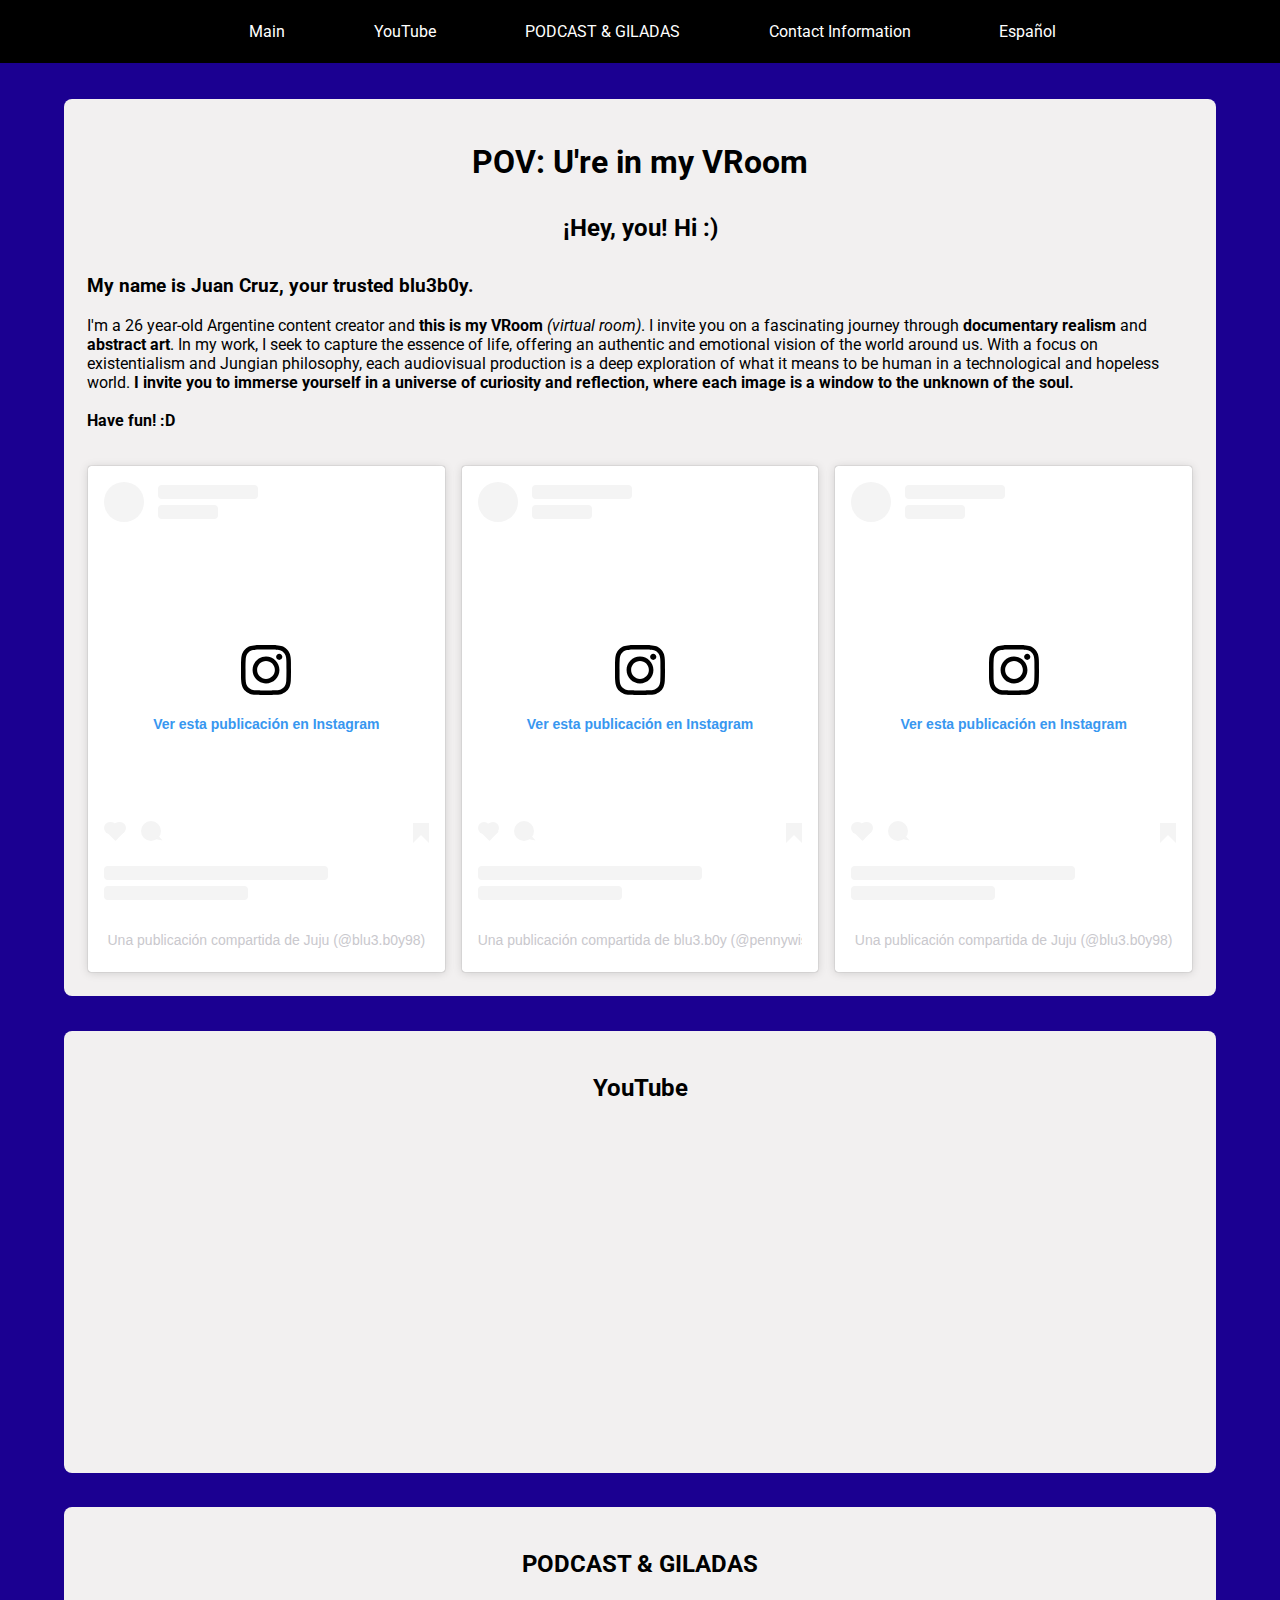
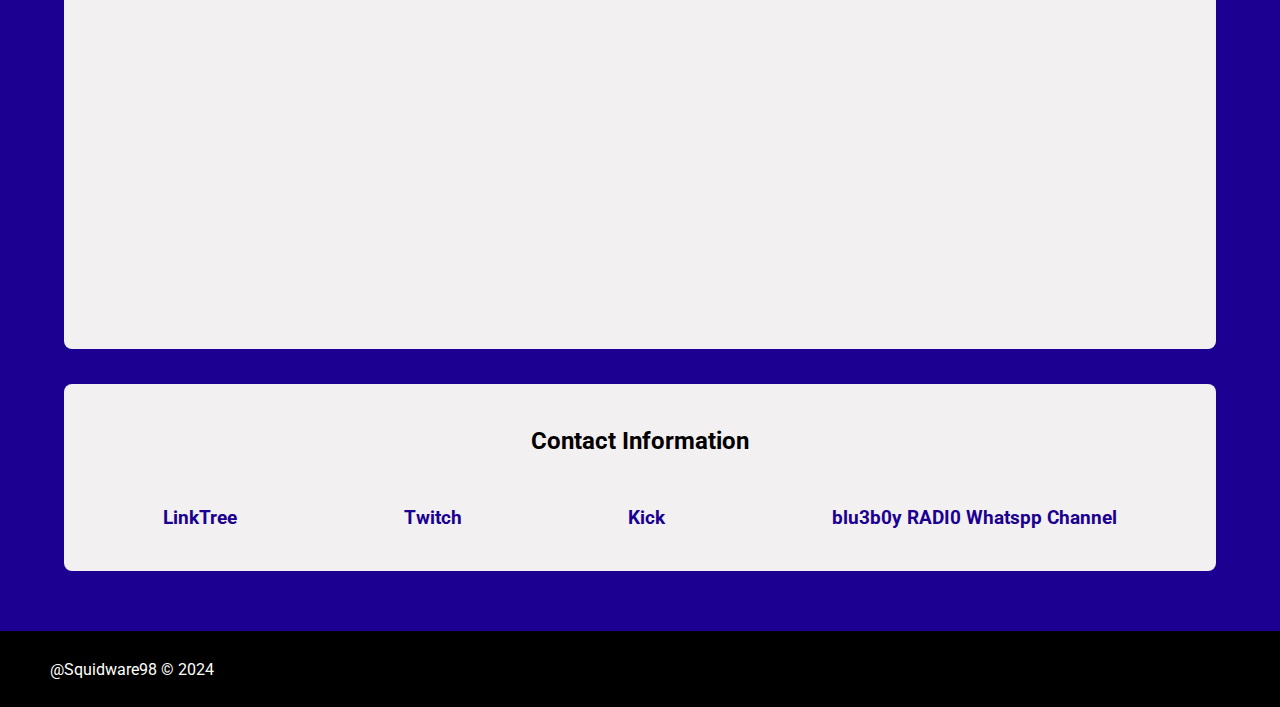
<file: en.html>
<!DOCTYPE html>
<html lang="es">
  <head>
    <meta charset="UTF-8" />
    <meta name="viewport" content="width=device-width, initial-scale=1.0" />
    <title>blu3b0y VRoom</title>
    <link rel="shortcut icon" href="/img/icon_a303b4b7dcfb571e3cc73512390d1981.ico">
    <link rel="stylesheet" href="styles.css" />
  </head>
  <body>
    <header>
      <nav>
        <ul>
          <li><a href="#section1">Main</a></li>
          <li><a href="#section2">YouTube</a></li>
          <li><a href="#section3">PODCAST & GILADAS</a></li>
          <li><a href="#section4">Contact Information</a></li>
          <li><a href="index.html">Español</a></li>
        </ul>
      </nav>
    </header>
    <main>
  
      <section id="section1" class="section">
        <h1>POV: U're in my VRoom</h1>
        <h2>¡Hey, you! Hi :)</h2>
        <h3>My name is Juan Cruz, your trusted blu3b0y.</h3>
        <div class="contenedor_Principal">
        <p>
          I'm a 26 year-old Argentine content creator and <strong>this is my VRoom</strong> 
          <i>(virtual room)</i>. I invite you on a fascinating journey through
          <strong>documentary realism</strong> and <strong>abstract art</strong>. In my work, I seek to capture
          the essence of life, offering an authentic and emotional vision of
          the world around us. With a focus on existentialism and
          Jungian philosophy, each audiovisual production is a deep exploration of
          what it means to be human in a technological and hopeless world. <strong>I
          invite you to immerse yourself in a universe of curiosity and reflection, where
          each image is a window to the unknown of the soul.</strong>
          <br>
          <br>
          <strong>Have fun! :D</strong>
          <br>
          <br>
        </p>
      </div>
        <div class="contenedor_Instagram">
          <blockquote
            class="instagram-media"
            data-instgrm-captioned
            data-instgrm-permalink="https://www.instagram.com/p/CT0T0BxrvRc/?utm_source=ig_embed&amp;utm_campaign=loading"
            data-instgrm-version="14"
            style="
              background: #fff;
              border: 0;
              border-radius: 3px;
              box-shadow: 0 0 1px 0 rgba(0, 0, 0, 0.5),
                0 1px 10px 0 rgba(0, 0, 0, 0.15);
              margin: 1px;
              max-width: 540px;
              min-width: 326px;
              padding: 0;
              width: 99.375%;
              width: -webkit-calc(100% - 2px);
              width: calc(100% - 2px);
            "
          >
            <div style="padding: 16px">
              <a
                href="https://www.instagram.com/p/CT0T0BxrvRc/?utm_source=ig_embed&amp;utm_campaign=loading"
                style="
                  background: #ffffff;
                  line-height: 0;
                  padding: 0 0;
                  text-align: center;
                  text-decoration: none;
                  width: 100%;
                "
                target="_blank"
              >
                <div
                  style="
                    display: flex;
                    flex-direction: row;
                    align-items: center;
                  "
                >
                  <div
                    style="
                      background-color: #f4f4f4;
                      border-radius: 50%;
                      flex-grow: 0;
                      height: 40px;
                      margin-right: 14px;
                      width: 40px;
                    "
                  ></div>
                  <div
                    style="
                      display: flex;
                      flex-direction: column;
                      flex-grow: 1;
                      justify-content: center;
                    "
                  >
                    <div
                      style="
                        background-color: #f4f4f4;
                        border-radius: 4px;
                        flex-grow: 0;
                        height: 14px;
                        margin-bottom: 6px;
                        width: 100px;
                      "
                    ></div>
                    <div
                      style="
                        background-color: #f4f4f4;
                        border-radius: 4px;
                        flex-grow: 0;
                        height: 14px;
                        width: 60px;
                      "
                    ></div>
                  </div>
                </div>
                <div style="padding: 19% 0"></div>
                <div
                  style="
                    display: block;
                    height: 50px;
                    margin: 0 auto 12px;
                    width: 50px;
                  "
                >
                  <svg
                    width="50px"
                    height="50px"
                    viewBox="0 0 60 60"
                    version="1.1"
                    xmlns="https://www.w3.org/2000/svg"
                    xmlns:xlink="https://www.w3.org/1999/xlink"
                  >
                    <g
                      stroke="none"
                      stroke-width="1"
                      fill="none"
                      fill-rule="evenodd"
                    >
                      <g
                        transform="translate(-511.000000, -20.000000)"
                        fill="#000000"
                      >
                        <g>
                          <path
                            d="M556.869,30.41 C554.814,30.41 553.148,32.076 553.148,34.131 C553.148,36.186 554.814,37.852 556.869,37.852 C558.924,37.852 560.59,36.186 560.59,34.131 C560.59,32.076 558.924,30.41 556.869,30.41 M541,60.657 C535.114,60.657 530.342,55.887 530.342,50 C530.342,44.114 535.114,39.342 541,39.342 C546.887,39.342 551.658,44.114 551.658,50 C551.658,55.887 546.887,60.657 541,60.657 M541,33.886 C532.1,33.886 524.886,41.1 524.886,50 C524.886,58.899 532.1,66.113 541,66.113 C549.9,66.113 557.115,58.899 557.115,50 C557.115,41.1 549.9,33.886 541,33.886 M565.378,62.101 C565.244,65.022 564.756,66.606 564.346,67.663 C563.803,69.06 563.154,70.057 562.106,71.106 C561.058,72.155 560.06,72.803 558.662,73.347 C557.607,73.757 556.021,74.244 553.102,74.378 C549.944,74.521 548.997,74.552 541,74.552 C533.003,74.552 532.056,74.521 528.898,74.378 C525.979,74.244 524.393,73.757 523.338,73.347 C521.94,72.803 520.942,72.155 519.894,71.106 C518.846,70.057 518.197,69.06 517.654,67.663 C517.244,66.606 516.755,65.022 516.623,62.101 C516.479,58.943 516.448,57.996 516.448,50 C516.448,42.003 516.479,41.056 516.623,37.899 C516.755,34.978 517.244,33.391 517.654,32.338 C518.197,30.938 518.846,29.942 519.894,28.894 C520.942,27.846 521.94,27.196 523.338,26.654 C524.393,26.244 525.979,25.756 528.898,25.623 C532.057,25.479 533.004,25.448 541,25.448 C548.997,25.448 549.943,25.479 553.102,25.623 C556.021,25.756 557.607,26.244 558.662,26.654 C560.06,27.196 561.058,27.846 562.106,28.894 C563.154,29.942 563.803,30.938 564.346,32.338 C564.756,33.391 565.244,34.978 565.378,37.899 C565.522,41.056 565.552,42.003 565.552,50 C565.552,57.996 565.522,58.943 565.378,62.101 M570.82,37.631 C570.674,34.438 570.167,32.258 569.425,30.349 C568.659,28.377 567.633,26.702 565.965,25.035 C564.297,23.368 562.623,22.342 560.652,21.575 C558.743,20.834 556.562,20.326 553.369,20.18 C550.169,20.033 549.148,20 541,20 C532.853,20 531.831,20.033 528.631,20.18 C525.438,20.326 523.257,20.834 521.349,21.575 C519.376,22.342 517.703,23.368 516.035,25.035 C514.368,26.702 513.342,28.377 512.574,30.349 C511.834,32.258 511.326,34.438 511.181,37.631 C511.035,40.831 511,41.851 511,50 C511,58.147 511.035,59.17 511.181,62.369 C511.326,65.562 511.834,67.743 512.574,69.651 C513.342,71.625 514.368,73.296 516.035,74.965 C517.703,76.634 519.376,77.658 521.349,78.425 C523.257,79.167 525.438,79.673 528.631,79.82 C531.831,79.965 532.853,80.001 541,80.001 C549.148,80.001 550.169,79.965 553.369,79.82 C556.562,79.673 558.743,79.167 560.652,78.425 C562.623,77.658 564.297,76.634 565.965,74.965 C567.633,73.296 568.659,71.625 569.425,69.651 C570.167,67.743 570.674,65.562 570.82,62.369 C570.966,59.17 571,58.147 571,50 C571,41.851 570.966,40.831 570.82,37.631"
                          ></path>
                        </g>
                      </g>
                    </g>
                  </svg>
                </div>
                <div style="padding-top: 8px">
                  <div
                    style="
                      color: #3897f0;
                      font-family: Arial, sans-serif;
                      font-size: 14px;
                      font-style: normal;
                      font-weight: 550;
                      line-height: 18px;
                    "
                  >
                    Ver esta publicación en Instagram
                  </div>
                </div>
                <div style="padding: 12.5% 0"></div>
                <div
                  style="
                    display: flex;
                    flex-direction: row;
                    margin-bottom: 14px;
                    align-items: center;
                  "
                >
                  <div>
                    <div
                      style="
                        background-color: #f4f4f4;
                        border-radius: 50%;
                        height: 12.5px;
                        width: 12.5px;
                        transform: translateX(0px) translateY(7px);
                      "
                    ></div>
                    <div
                      style="
                        background-color: #f4f4f4;
                        height: 12.5px;
                        transform: rotate(-45deg) translateX(3px)
                          translateY(1px);
                        width: 12.5px;
                        flex-grow: 0;
                        margin-right: 14px;
                        margin-left: 2px;
                      "
                    ></div>
                    <div
                      style="
                        background-color: #f4f4f4;
                        border-radius: 50%;
                        height: 12.5px;
                        width: 12.5px;
                        transform: translateX(9px) translateY(-18px);
                      "
                    ></div>
                  </div>
                  <div style="margin-left: 8px">
                    <div
                      style="
                        background-color: #f4f4f4;
                        border-radius: 50%;
                        flex-grow: 0;
                        height: 20px;
                        width: 20px;
                      "
                    ></div>
                    <div
                      style="
                        width: 0;
                        height: 0;
                        border-top: 2px solid transparent;
                        border-left: 6px solid #f4f4f4;
                        border-bottom: 2px solid transparent;
                        transform: translateX(16px) translateY(-4px)
                          rotate(30deg);
                      "
                    ></div>
                  </div>
                  <div style="margin-left: auto">
                    <div
                      style="
                        width: 0px;
                        border-top: 8px solid #f4f4f4;
                        border-right: 8px solid transparent;
                        transform: translateY(16px);
                      "
                    ></div>
                    <div
                      style="
                        background-color: #f4f4f4;
                        flex-grow: 0;
                        height: 12px;
                        width: 16px;
                        transform: translateY(-4px);
                      "
                    ></div>
                    <div
                      style="
                        width: 0;
                        height: 0;
                        border-top: 8px solid #f4f4f4;
                        border-left: 8px solid transparent;
                        transform: translateY(-4px) translateX(8px);
                      "
                    ></div>
                  </div>
                </div>
                <div
                  style="
                    display: flex;
                    flex-direction: column;
                    flex-grow: 1;
                    justify-content: center;
                    margin-bottom: 24px;
                  "
                >
                  <div
                    style="
                      background-color: #f4f4f4;
                      border-radius: 4px;
                      flex-grow: 0;
                      height: 14px;
                      margin-bottom: 6px;
                      width: 224px;
                    "
                  ></div>
                  <div
                    style="
                      background-color: #f4f4f4;
                      border-radius: 4px;
                      flex-grow: 0;
                      height: 14px;
                      width: 144px;
                    "
                  ></div></div
              ></a>
              <p
                style="
                  color: #c9c8cd;
                  font-family: Arial, sans-serif;
                  font-size: 14px;
                  line-height: 17px;
                  margin-bottom: 0;
                  margin-top: 8px;
                  overflow: hidden;
                  padding: 8px 0 7px;
                  text-align: center;
                  text-overflow: ellipsis;
                  white-space: nowrap;
                "
              >
                <a
                  href="https://www.instagram.com/p/CT0T0BxrvRc/?utm_source=ig_embed&amp;utm_campaign=loading"
                  style="
                    color: #c9c8cd;
                    font-family: Arial, sans-serif;
                    font-size: 14px;
                    font-style: normal;
                    font-weight: normal;
                    line-height: 17px;
                    text-decoration: none;
                  "
                  target="_blank"
                  >Una publicación compartida de Juju (@blu3.b0y98)</a
                >
              </p>
            </div>
          </blockquote>
          <script async src="//www.instagram.com/embed.js"></script>
          <blockquote
            class="instagram-media"
            data-instgrm-captioned
            data-instgrm-permalink="https://www.instagram.com/p/BZhkJG7FXU3/?utm_source=ig_embed&amp;utm_campaign=loading"
            data-instgrm-version="14"
            style="
              background: #fff;
              border: 0;
              border-radius: 3px;
              box-shadow: 0 0 1px 0 rgba(0, 0, 0, 0.5),
                0 1px 10px 0 rgba(0, 0, 0, 0.15);
              margin: 1px;
              max-width: 540px;
              min-width: 326px;
              padding: 0;
              width: 99.375%;
              width: -webkit-calc(100% - 2px);
              width: calc(100% - 2px);
            "
          >
            <div style="padding: 16px">
              <a
                href="https://www.instagram.com/p/BZhkJG7FXU3/?utm_source=ig_embed&amp;utm_campaign=loading"
                style="
                  background: #ffffff;
                  line-height: 0;
                  padding: 0 0;
                  text-align: center;
                  text-decoration: none;
                  width: 100%;
                "
                target="_blank"
              >
                <div
                  style="
                    display: flex;
                    flex-direction: row;
                    align-items: center;
                  "
                >
                  <div
                    style="
                      background-color: #f4f4f4;
                      border-radius: 50%;
                      flex-grow: 0;
                      height: 40px;
                      margin-right: 14px;
                      width: 40px;
                    "
                  ></div>
                  <div
                    style="
                      display: flex;
                      flex-direction: column;
                      flex-grow: 1;
                      justify-content: center;
                    "
                  >
                    <div
                      style="
                        background-color: #f4f4f4;
                        border-radius: 4px;
                        flex-grow: 0;
                        height: 14px;
                        margin-bottom: 6px;
                        width: 100px;
                      "
                    ></div>
                    <div
                      style="
                        background-color: #f4f4f4;
                        border-radius: 4px;
                        flex-grow: 0;
                        height: 14px;
                        width: 60px;
                      "
                    ></div>
                  </div>
                </div>
                <div style="padding: 19% 0"></div>
                <div
                  style="
                    display: block;
                    height: 50px;
                    margin: 0 auto 12px;
                    width: 50px;
                  "
                >
                  <svg
                    width="50px"
                    height="50px"
                    viewBox="0 0 60 60"
                    version="1.1"
                    xmlns="https://www.w3.org/2000/svg"
                    xmlns:xlink="https://www.w3.org/1999/xlink"
                  >
                    <g
                      stroke="none"
                      stroke-width="1"
                      fill="none"
                      fill-rule="evenodd"
                    >
                      <g
                        transform="translate(-511.000000, -20.000000)"
                        fill="#000000"
                      >
                        <g>
                          <path
                            d="M556.869,30.41 C554.814,30.41 553.148,32.076 553.148,34.131 C553.148,36.186 554.814,37.852 556.869,37.852 C558.924,37.852 560.59,36.186 560.59,34.131 C560.59,32.076 558.924,30.41 556.869,30.41 M541,60.657 C535.114,60.657 530.342,55.887 530.342,50 C530.342,44.114 535.114,39.342 541,39.342 C546.887,39.342 551.658,44.114 551.658,50 C551.658,55.887 546.887,60.657 541,60.657 M541,33.886 C532.1,33.886 524.886,41.1 524.886,50 C524.886,58.899 532.1,66.113 541,66.113 C549.9,66.113 557.115,58.899 557.115,50 C557.115,41.1 549.9,33.886 541,33.886 M565.378,62.101 C565.244,65.022 564.756,66.606 564.346,67.663 C563.803,69.06 563.154,70.057 562.106,71.106 C561.058,72.155 560.06,72.803 558.662,73.347 C557.607,73.757 556.021,74.244 553.102,74.378 C549.944,74.521 548.997,74.552 541,74.552 C533.003,74.552 532.056,74.521 528.898,74.378 C525.979,74.244 524.393,73.757 523.338,73.347 C521.94,72.803 520.942,72.155 519.894,71.106 C518.846,70.057 518.197,69.06 517.654,67.663 C517.244,66.606 516.755,65.022 516.623,62.101 C516.479,58.943 516.448,57.996 516.448,50 C516.448,42.003 516.479,41.056 516.623,37.899 C516.755,34.978 517.244,33.391 517.654,32.338 C518.197,30.938 518.846,29.942 519.894,28.894 C520.942,27.846 521.94,27.196 523.338,26.654 C524.393,26.244 525.979,25.756 528.898,25.623 C532.057,25.479 533.004,25.448 541,25.448 C548.997,25.448 549.943,25.479 553.102,25.623 C556.021,25.756 557.607,26.244 558.662,26.654 C560.06,27.196 561.058,27.846 562.106,28.894 C563.154,29.942 563.803,30.938 564.346,32.338 C564.756,33.391 565.244,34.978 565.378,37.899 C565.522,41.056 565.552,42.003 565.552,50 C565.552,57.996 565.522,58.943 565.378,62.101 M570.82,37.631 C570.674,34.438 570.167,32.258 569.425,30.349 C568.659,28.377 567.633,26.702 565.965,25.035 C564.297,23.368 562.623,22.342 560.652,21.575 C558.743,20.834 556.562,20.326 553.369,20.18 C550.169,20.033 549.148,20 541,20 C532.853,20 531.831,20.033 528.631,20.18 C525.438,20.326 523.257,20.834 521.349,21.575 C519.376,22.342 517.703,23.368 516.035,25.035 C514.368,26.702 513.342,28.377 512.574,30.349 C511.834,32.258 511.326,34.438 511.181,37.631 C511.035,40.831 511,41.851 511,50 C511,58.147 511.035,59.17 511.181,62.369 C511.326,65.562 511.834,67.743 512.574,69.651 C513.342,71.625 514.368,73.296 516.035,74.965 C517.703,76.634 519.376,77.658 521.349,78.425 C523.257,79.167 525.438,79.673 528.631,79.82 C531.831,79.965 532.853,80.001 541,80.001 C549.148,80.001 550.169,79.965 553.369,79.82 C556.562,79.673 558.743,79.167 560.652,78.425 C562.623,77.658 564.297,76.634 565.965,74.965 C567.633,73.296 568.659,71.625 569.425,69.651 C570.167,67.743 570.674,65.562 570.82,62.369 C570.966,59.17 571,58.147 571,50 C571,41.851 570.966,40.831 570.82,37.631"
                          ></path>
                        </g>
                      </g>
                    </g>
                  </svg>
                </div>
                <div style="padding-top: 8px">
                  <div
                    style="
                      color: #3897f0;
                      font-family: Arial, sans-serif;
                      font-size: 14px;
                      font-style: normal;
                      font-weight: 550;
                      line-height: 18px;
                    "
                  >
                    Ver esta publicación en Instagram
                  </div>
                </div>
                <div style="padding: 12.5% 0"></div>
                <div
                  style="
                    display: flex;
                    flex-direction: row;
                    margin-bottom: 14px;
                    align-items: center;
                  "
                >
                  <div>
                    <div
                      style="
                        background-color: #f4f4f4;
                        border-radius: 50%;
                        height: 12.5px;
                        width: 12.5px;
                        transform: translateX(0px) translateY(7px);
                      "
                    ></div>
                    <div
                      style="
                        background-color: #f4f4f4;
                        height: 12.5px;
                        transform: rotate(-45deg) translateX(3px)
                          translateY(1px);
                        width: 12.5px;
                        flex-grow: 0;
                        margin-right: 14px;
                        margin-left: 2px;
                      "
                    ></div>
                    <div
                      style="
                        background-color: #f4f4f4;
                        border-radius: 50%;
                        height: 12.5px;
                        width: 12.5px;
                        transform: translateX(9px) translateY(-18px);
                      "
                    ></div>
                  </div>
                  <div style="margin-left: 8px">
                    <div
                      style="
                        background-color: #f4f4f4;
                        border-radius: 50%;
                        flex-grow: 0;
                        height: 20px;
                        width: 20px;
                      "
                    ></div>
                    <div
                      style="
                        width: 0;
                        height: 0;
                        border-top: 2px solid transparent;
                        border-left: 6px solid #f4f4f4;
                        border-bottom: 2px solid transparent;
                        transform: translateX(16px) translateY(-4px)
                          rotate(30deg);
                      "
                    ></div>
                  </div>
                  <div style="margin-left: auto">
                    <div
                      style="
                        width: 0px;
                        border-top: 8px solid #f4f4f4;
                        border-right: 8px solid transparent;
                        transform: translateY(16px);
                      "
                    ></div>
                    <div
                      style="
                        background-color: #f4f4f4;
                        flex-grow: 0;
                        height: 12px;
                        width: 16px;
                        transform: translateY(-4px);
                      "
                    ></div>
                    <div
                      style="
                        width: 0;
                        height: 0;
                        border-top: 8px solid #f4f4f4;
                        border-left: 8px solid transparent;
                        transform: translateY(-4px) translateX(8px);
                      "
                    ></div>
                  </div>
                </div>
                <div
                  style="
                    display: flex;
                    flex-direction: column;
                    flex-grow: 1;
                    justify-content: center;
                    margin-bottom: 24px;
                  "
                >
                  <div
                    style="
                      background-color: #f4f4f4;
                      border-radius: 4px;
                      flex-grow: 0;
                      height: 14px;
                      margin-bottom: 6px;
                      width: 224px;
                    "
                  ></div>
                  <div
                    style="
                      background-color: #f4f4f4;
                      border-radius: 4px;
                      flex-grow: 0;
                      height: 14px;
                      width: 144px;
                    "
                  ></div></div
              ></a>
              <p
                style="
                  color: #c9c8cd;
                  font-family: Arial, sans-serif;
                  font-size: 14px;
                  line-height: 17px;
                  margin-bottom: 0;
                  margin-top: 8px;
                  overflow: hidden;
                  padding: 8px 0 7px;
                  text-align: center;
                  text-overflow: ellipsis;
                  white-space: nowrap;
                "
              >
                <a
                  href="https://www.instagram.com/p/BZhkJG7FXU3/?utm_source=ig_embed&amp;utm_campaign=loading"
                  style="
                    color: #c9c8cd;
                    font-family: Arial, sans-serif;
                    font-size: 14px;
                    font-style: normal;
                    font-weight: normal;
                    line-height: 17px;
                    text-decoration: none;
                  "
                  target="_blank"
                  >Una publicación compartida de blu3.b0y (@pennywise98)</a
                >
              </p>
            </div>
          </blockquote>
          <script async src="//www.instagram.com/embed.js"></script>
          <blockquote
            class="instagram-media"
            data-instgrm-captioned
            data-instgrm-permalink="https://www.instagram.com/p/CTakYYcrK74/?utm_source=ig_embed&amp;utm_campaign=loading"
            data-instgrm-version="14"
            style="
              background: #fff;
              border: 0;
              border-radius: 3px;
              box-shadow: 0 0 1px 0 rgba(0, 0, 0, 0.5),
                0 1px 10px 0 rgba(0, 0, 0, 0.15);
              margin: 1px;
              max-width: 540px;
              min-width: 326px;
              padding: 0;
              width: 99.375%;
              width: -webkit-calc(100% - 2px);
              width: calc(100% - 2px);
            "
          >
            <div style="padding: 16px">
              <a
                href="https://www.instagram.com/p/CTakYYcrK74/?utm_source=ig_embed&amp;utm_campaign=loading"
                style="
                  background: #ffffff;
                  line-height: 0;
                  padding: 0 0;
                  text-align: center;
                  text-decoration: none;
                  width: 100%;
                "
                target="_blank"
              >
                <div
                  style="
                    display: flex;
                    flex-direction: row;
                    align-items: center;
                  "
                >
                  <div
                    style="
                      background-color: #f4f4f4;
                      border-radius: 50%;
                      flex-grow: 0;
                      height: 40px;
                      margin-right: 14px;
                      width: 40px;
                    "
                  ></div>
                  <div
                    style="
                      display: flex;
                      flex-direction: column;
                      flex-grow: 1;
                      justify-content: center;
                    "
                  >
                    <div
                      style="
                        background-color: #f4f4f4;
                        border-radius: 4px;
                        flex-grow: 0;
                        height: 14px;
                        margin-bottom: 6px;
                        width: 100px;
                      "
                    ></div>
                    <div
                      style="
                        background-color: #f4f4f4;
                        border-radius: 4px;
                        flex-grow: 0;
                        height: 14px;
                        width: 60px;
                      "
                    ></div>
                  </div>
                </div>
                <div style="padding: 19% 0"></div>
                <div
                  style="
                    display: block;
                    height: 50px;
                    margin: 0 auto 12px;
                    width: 50px;
                  "
                >
                  <svg
                    width="50px"
                    height="50px"
                    viewBox="0 0 60 60"
                    version="1.1"
                    xmlns="https://www.w3.org/2000/svg"
                    xmlns:xlink="https://www.w3.org/1999/xlink"
                  >
                    <g
                      stroke="none"
                      stroke-width="1"
                      fill="none"
                      fill-rule="evenodd"
                    >
                      <g
                        transform="translate(-511.000000, -20.000000)"
                        fill="#000000"
                      >
                        <g>
                          <path
                            d="M556.869,30.41 C554.814,30.41 553.148,32.076 553.148,34.131 C553.148,36.186 554.814,37.852 556.869,37.852 C558.924,37.852 560.59,36.186 560.59,34.131 C560.59,32.076 558.924,30.41 556.869,30.41 M541,60.657 C535.114,60.657 530.342,55.887 530.342,50 C530.342,44.114 535.114,39.342 541,39.342 C546.887,39.342 551.658,44.114 551.658,50 C551.658,55.887 546.887,60.657 541,60.657 M541,33.886 C532.1,33.886 524.886,41.1 524.886,50 C524.886,58.899 532.1,66.113 541,66.113 C549.9,66.113 557.115,58.899 557.115,50 C557.115,41.1 549.9,33.886 541,33.886 M565.378,62.101 C565.244,65.022 564.756,66.606 564.346,67.663 C563.803,69.06 563.154,70.057 562.106,71.106 C561.058,72.155 560.06,72.803 558.662,73.347 C557.607,73.757 556.021,74.244 553.102,74.378 C549.944,74.521 548.997,74.552 541,74.552 C533.003,74.552 532.056,74.521 528.898,74.378 C525.979,74.244 524.393,73.757 523.338,73.347 C521.94,72.803 520.942,72.155 519.894,71.106 C518.846,70.057 518.197,69.06 517.654,67.663 C517.244,66.606 516.755,65.022 516.623,62.101 C516.479,58.943 516.448,57.996 516.448,50 C516.448,42.003 516.479,41.056 516.623,37.899 C516.755,34.978 517.244,33.391 517.654,32.338 C518.197,30.938 518.846,29.942 519.894,28.894 C520.942,27.846 521.94,27.196 523.338,26.654 C524.393,26.244 525.979,25.756 528.898,25.623 C532.057,25.479 533.004,25.448 541,25.448 C548.997,25.448 549.943,25.479 553.102,25.623 C556.021,25.756 557.607,26.244 558.662,26.654 C560.06,27.196 561.058,27.846 562.106,28.894 C563.154,29.942 563.803,30.938 564.346,32.338 C564.756,33.391 565.244,34.978 565.378,37.899 C565.522,41.056 565.552,42.003 565.552,50 C565.552,57.996 565.522,58.943 565.378,62.101 M570.82,37.631 C570.674,34.438 570.167,32.258 569.425,30.349 C568.659,28.377 567.633,26.702 565.965,25.035 C564.297,23.368 562.623,22.342 560.652,21.575 C558.743,20.834 556.562,20.326 553.369,20.18 C550.169,20.033 549.148,20 541,20 C532.853,20 531.831,20.033 528.631,20.18 C525.438,20.326 523.257,20.834 521.349,21.575 C519.376,22.342 517.703,23.368 516.035,25.035 C514.368,26.702 513.342,28.377 512.574,30.349 C511.834,32.258 511.326,34.438 511.181,37.631 C511.035,40.831 511,41.851 511,50 C511,58.147 511.035,59.17 511.181,62.369 C511.326,65.562 511.834,67.743 512.574,69.651 C513.342,71.625 514.368,73.296 516.035,74.965 C517.703,76.634 519.376,77.658 521.349,78.425 C523.257,79.167 525.438,79.673 528.631,79.82 C531.831,79.965 532.853,80.001 541,80.001 C549.148,80.001 550.169,79.965 553.369,79.82 C556.562,79.673 558.743,79.167 560.652,78.425 C562.623,77.658 564.297,76.634 565.965,74.965 C567.633,73.296 568.659,71.625 569.425,69.651 C570.167,67.743 570.674,65.562 570.82,62.369 C570.966,59.17 571,58.147 571,50 C571,41.851 570.966,40.831 570.82,37.631"
                          ></path>
                        </g>
                      </g>
                    </g>
                  </svg>
                </div>
                <div style="padding-top: 8px">
                  <div
                    style="
                      color: #3897f0;
                      font-family: Arial, sans-serif;
                      font-size: 14px;
                      font-style: normal;
                      font-weight: 550;
                      line-height: 18px;
                    "
                  >
                    Ver esta publicación en Instagram
                  </div>
                </div>
                <div style="padding: 12.5% 0"></div>
                <div
                  style="
                    display: flex;
                    flex-direction: row;
                    margin-bottom: 14px;
                    align-items: center;
                  "
                >
                  <div>
                    <div
                      style="
                        background-color: #f4f4f4;
                        border-radius: 50%;
                        height: 12.5px;
                        width: 12.5px;
                        transform: translateX(0px) translateY(7px);
                      "
                    ></div>
                    <div
                      style="
                        background-color: #f4f4f4;
                        height: 12.5px;
                        transform: rotate(-45deg) translateX(3px)
                          translateY(1px);
                        width: 12.5px;
                        flex-grow: 0;
                        margin-right: 14px;
                        margin-left: 2px;
                      "
                    ></div>
                    <div
                      style="
                        background-color: #f4f4f4;
                        border-radius: 50%;
                        height: 12.5px;
                        width: 12.5px;
                        transform: translateX(9px) translateY(-18px);
                      "
                    ></div>
                  </div>
                  <div style="margin-left: 8px">
                    <div
                      style="
                        background-color: #f4f4f4;
                        border-radius: 50%;
                        flex-grow: 0;
                        height: 20px;
                        width: 20px;
                      "
                    ></div>
                    <div
                      style="
                        width: 0;
                        height: 0;
                        border-top: 2px solid transparent;
                        border-left: 6px solid #f4f4f4;
                        border-bottom: 2px solid transparent;
                        transform: translateX(16px) translateY(-4px)
                          rotate(30deg);
                      "
                    ></div>
                  </div>
                  <div style="margin-left: auto">
                    <div
                      style="
                        width: 0px;
                        border-top: 8px solid #f4f4f4;
                        border-right: 8px solid transparent;
                        transform: translateY(16px);
                      "
                    ></div>
                    <div
                      style="
                        background-color: #f4f4f4;
                        flex-grow: 0;
                        height: 12px;
                        width: 16px;
                        transform: translateY(-4px);
                      "
                    ></div>
                    <div
                      style="
                        width: 0;
                        height: 0;
                        border-top: 8px solid #f4f4f4;
                        border-left: 8px solid transparent;
                        transform: translateY(-4px) translateX(8px);
                      "
                    ></div>
                  </div>
                </div>
                <div
                  style="
                    display: flex;
                    flex-direction: column;
                    flex-grow: 1;
                    justify-content: center;
                    margin-bottom: 24px;
                  "
                >
                  <div
                    style="
                      background-color: #f4f4f4;
                      border-radius: 4px;
                      flex-grow: 0;
                      height: 14px;
                      margin-bottom: 6px;
                      width: 224px;
                    "
                  ></div>
                  <div
                    style="
                      background-color: #f4f4f4;
                      border-radius: 4px;
                      flex-grow: 0;
                      height: 14px;
                      width: 144px;
                    "
                  ></div></div
              ></a>
              <p
                style="
                  color: #c9c8cd;
                  font-family: Arial, sans-serif;
                  font-size: 14px;
                  line-height: 17px;
                  margin-bottom: 0;
                  margin-top: 8px;
                  overflow: hidden;
                  padding: 8px 0 7px;
                  text-align: center;
                  text-overflow: ellipsis;
                  white-space: nowrap;
                "
              >
                <a
                  href="https://www.instagram.com/p/CTakYYcrK74/?utm_source=ig_embed&amp;utm_campaign=loading"
                  style="
                    color: #c9c8cd;
                    font-family: Arial, sans-serif;
                    font-size: 14px;
                    font-style: normal;
                    font-weight: normal;
                    line-height: 17px;
                    text-decoration: none;
                  "
                  target="_blank"
                  >Una publicación compartida de Juju (@blu3.b0y98)</a
                >
              </p>
            </div>
          </blockquote>
          <script async src="//www.instagram.com/embed.js"></script>
        </div>
      </section>
      <section id="section2" class="section">
        <h2>YouTube</h2>
        <div class="contenedor_Youtube">
          <iframe
            width="560"
            height="315"
            src="https://www.youtube.com/embed/e_B7haNf-Gw?si=fjsWUzy5mLBpS4uH"
            title="YouTube video player"
            frameborder="0"
            allow="accelerometer; autoplay; clipboard-write; encrypted-media; gyroscope; picture-in-picture; web-share"
            referrerpolicy="strict-origin-when-cross-origin"
            allowfullscreen
          ></iframe>
          <iframe
            width="560"
            height="315"
            src="https://www.youtube.com/embed/JUDUIpv9iVo?si=qQzq0LLaz_DQ22YB"
            title="YouTube video player"
            frameborder="0"
            allow="accelerometer; autoplay; clipboard-write; encrypted-media; gyroscope; picture-in-picture; web-share"
            referrerpolicy="strict-origin-when-cross-origin"
            allowfullscreen
          ></iframe>
          <iframe
            width="560"
            height="315"
            src="https://www.youtube.com/embed/KKwl9Kgeo0k?si=mBXqa6wokX-3Ep8D"
            title="YouTube video player"
            frameborder="0"
            allow="accelerometer; autoplay; clipboard-write; encrypted-media; gyroscope; picture-in-picture; web-share"
            referrerpolicy="strict-origin-when-cross-origin"
            allowfullscreen
          ></iframe>
        </div>
      </section>
      <section id="section3" class="section">
        <h2>PODCAST & GILADAS</h2>
        <div class="contenedor_Youtube">
          <iframe
            width="560"
            height="315"
            src="https://www.youtube.com/embed/coBNAuPjZHU?si=5PCKE2C_mn7E0Ez7"
            title="YouTube video player"
            frameborder="0"
            allow="accelerometer; autoplay; clipboard-write; encrypted-media; gyroscope; picture-in-picture; web-share"
            referrerpolicy="strict-origin-when-cross-origin"
            allowfullscreen
          ></iframe>
          <iframe
            width="560"
            height="315"
            src="https://www.youtube.com/embed/iYmIqGYn5Xw?si=Ar3xDdxPRx07E2fG"
            title="YouTube video player"
            frameborder="0"
            allow="accelerometer; autoplay; clipboard-write; encrypted-media; gyroscope; picture-in-picture; web-share"
            referrerpolicy="strict-origin-when-cross-origin"
            allowfullscreen
          ></iframe>
          <iframe
            width="560"
            height="315"
            src="https://www.youtube.com/embed/n3bjcTtY2_E?si=KZCku5RmbuDCcstM"
            title="YouTube video player"
            frameborder="0"
            allow="accelerometer; autoplay; clipboard-write; encrypted-media; gyroscope; picture-in-picture; web-share"
            referrerpolicy="strict-origin-when-cross-origin"
            allowfullscreen
          ></iframe>
        </div>
      </section>
     
      <section id="section4" class="section">
        <h2>Contact Information</h2>
        <div class="contenedor_Contacto">
          <a href="https://linktr.ee/883v" target="_blank"><h3>LinkTree</h3></a>
          <a href="https://www.twitch.tv/blu3b0y98" target="_blank"
            ><h3>Twitch</h3></a
          >
          <a href="https://kick.com/blu3b0y98" target="_blank"><h3>Kick</h3></a>
          <a
            href="https://www.whatsapp.com/channel/0029VaWuIIx4dTnFIZzBF72g"
            target="_blank"
            ><h3>blu3b0y RADI0 Whatspp Channel</h3></a
          >
        </div>
      </section>
    </main>

    <footer>
      <p><a href="https://github.com/Squidward98?tab=repositories">@Squidware98</a> © 2024</p>
    </footer>
  </body>
</html>
</file>
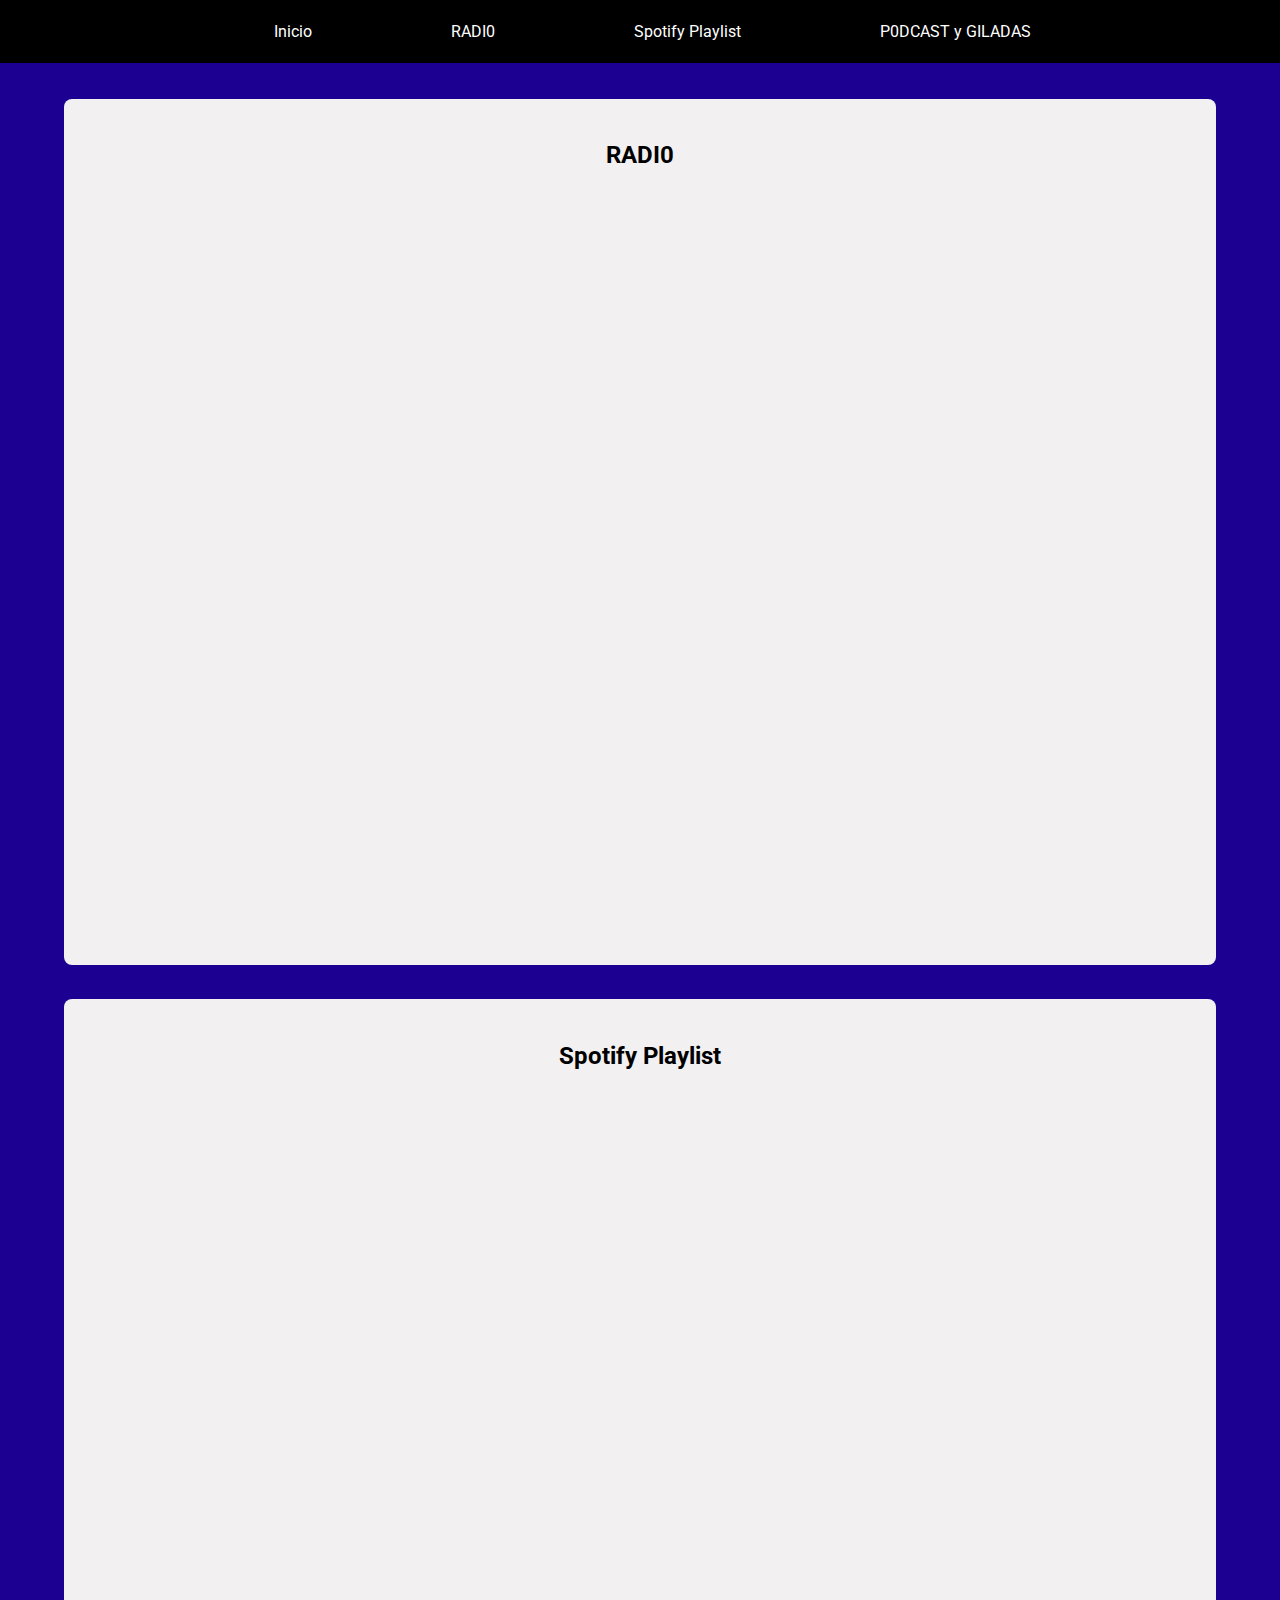
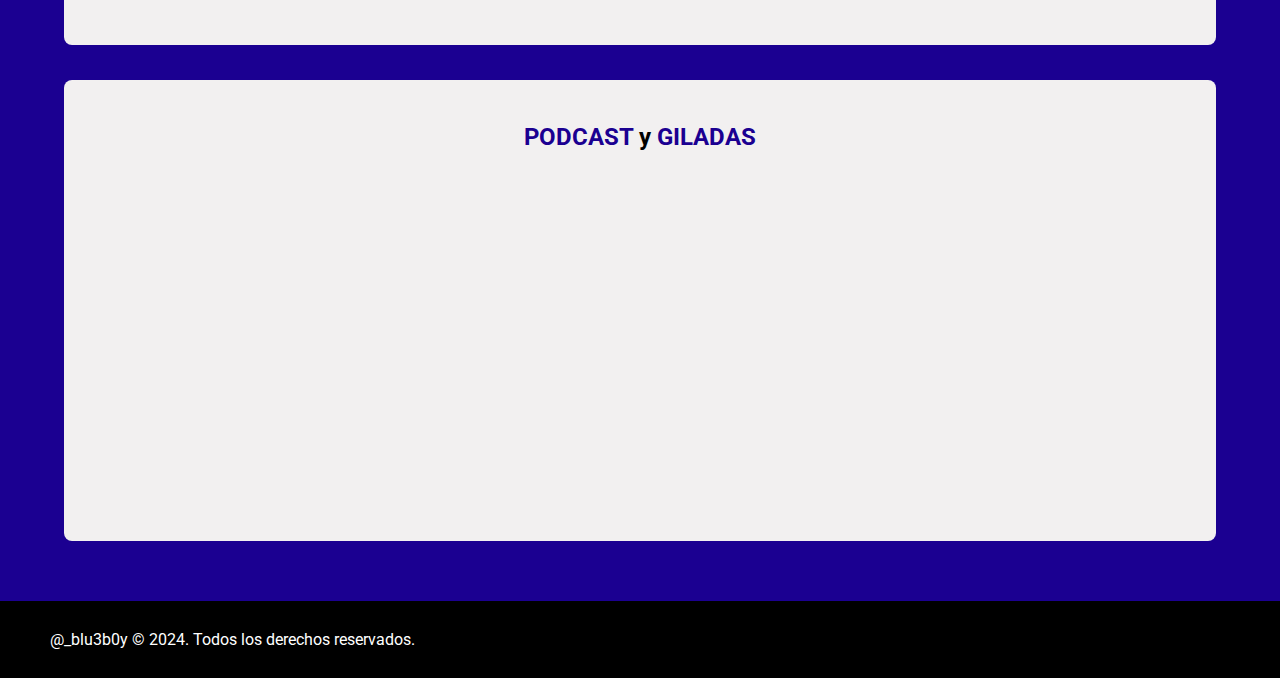
<file: radio.html>
<!DOCTYPE html>
<html lang="es">
  <head>
    <meta charset="UTF-8" />
    <meta name="viewport" content="width=device-width, initial-scale=1.0" />
    <title>blu3b0y</title>
    <link rel="stylesheet" href="styles.css" />
    <link rel="shortcut icon" href="/img/icono.ico" />
    <script src="scripts.js" defer></script>
  </head>

  <body>
    <header>
      <nav>
        <ul>
          <li><a href="./index.html">Inicio</a></li>
          <li><a href="#radio_section">RADI0</a></li>
          <li><a href="#spotify_playlist">Spotify Playlist</a></li>
          <li><a href="#youtube_playlist">P0DCAST y GILADAS</a></li>
          <!-- <li><a href="./pages/en/en.html">English</a></li> -->
        </ul>
      </nav>
    </header>

    <main>
      <section id="radio_section" class="section">
        <h2>RADI0</h2>
        <br />
        <div class="contenedor_Radio">
          <iframe
            src="https://player.kick.com/blu3b0y98"
            height="720"
            width="1280"
            frameborder="0"
            scrolling="no"
            allowfullscreen="true"
          ></iframe>
        </div>
      </section>

      <section id="spotify_playlist" class="section">
        <h2>Spotify Playlist</h2>
        <br />
        <div class="contenedor_Radio">
          <iframe
            style="border-radius: 12px"
            src="https://open.spotify.com/embed/playlist/5fhrdWTVrKnLFz1BoeTf8N?utm_source=generator&theme=0"
            width="100%"
            height="500"
            frameborder="0"
            allowfullscreen=""
            allow="autoplay; clipboard-write; encrypted-media; fullscreen; picture-in-picture"
            loading="lazy"
          ></iframe>
        </div>
      </section>

      <section id="youtube_playlist" class="section">
        <h2>
          <a
            href="https://www.youtube.com/watch?v=coBNAuPjZHU&list=PL_eT1r6Tl6QKqzQ7C_7wygrw17KqKwQmE"
            target="_blank"
            >PODCAST</a
          >
          y
          <a
            href="https://www.youtube.com/watch?v=WDx8x-yX27k&list=PL_eT1r6Tl6QLIMqe8d1kOmWE6yt2Bh3cp"
            target="_blank"
            >GILADAS</a
          >
        </h2>
        <br />
        <div class="contenedor_Youtube">
          <iframe
            width="560"
            height="315"
            src="https://www.youtube.com/embed/afpgIQ1MkWE?si=Ymh8ugrCeiqM--PU"
            title="YouTube video player"
            frameborder="0"
            allow="accelerometer; autoplay; clipboard-write; encrypted-media; gyroscope; picture-in-picture; web-share"
            referrerpolicy="strict-origin-when-cross-origin"
            allowfullscreen
          ></iframe>
          <iframe
            width="560"
            height="315"
            src="https://www.youtube.com/embed/n3bjcTtY2_E?si=KZCku5RmbuDCcstM"
            title="YouTube video player"
            frameborder="0"
            allow="accelerometer; autoplay; clipboard-write; encrypted-media; gyroscope; picture-in-picture; web-share"
            referrerpolicy="strict-origin-when-cross-origin"
            allowfullscreen
          ></iframe>
        </div>
      </section>
    </main>

    <footer>
      <p>
        <a
          href="https://github.com/Squidward98?tab=repositories"
          target="_blank"
        >
          @_blu3b0y</a
        >
        © 2024. Todos los derechos reservados.
      </p>
    </footer>
  </body>
</html>
</file>
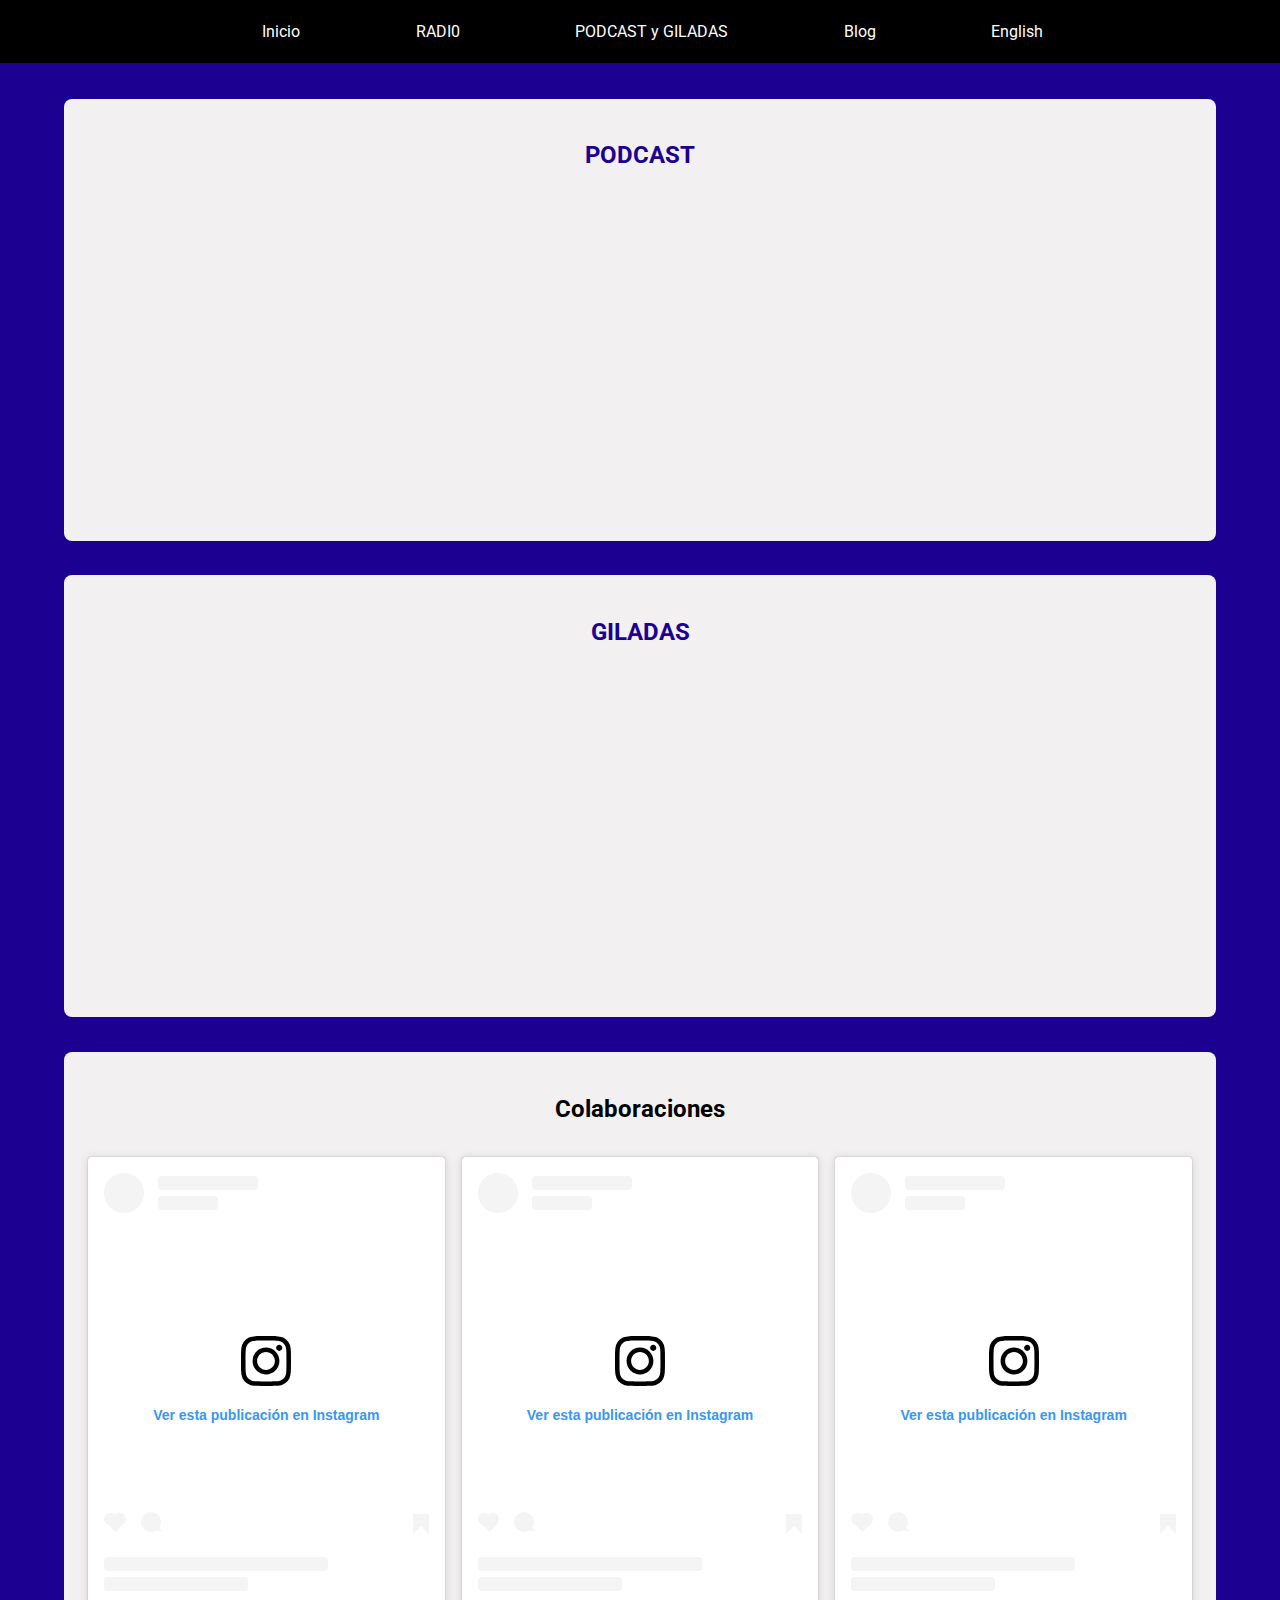
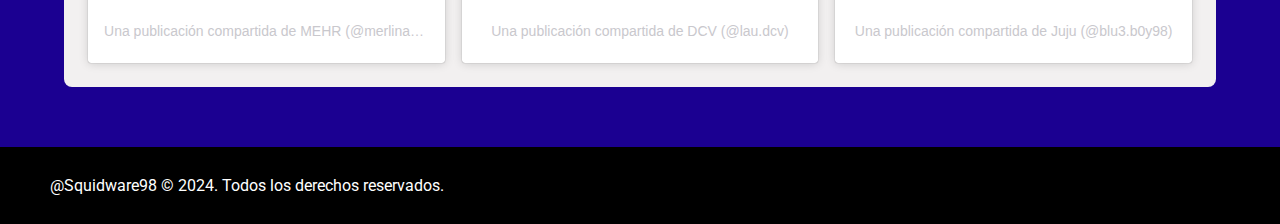
<file: pages/pyg.html>
<!DOCTYPE html>
<html lang="es">
  <head>
    <meta charset="UTF-8" />
    <meta name="viewport" content="width=device-width, initial-scale=1.0" />
    <title>blu3b0y VRoom</title>
    <link rel="stylesheet" href="../styles.css" />
    <link rel="shortcut icon" href="/img/icono.ico"/>
    <script src="../scripts.js" defer></script>
  </head>

  <body>
    <header>
      <nav>
        <ul>
          <li><a href="../index.html">Inicio</a></li>
          <li><a href="./radio.html">RADI0</a></li>
          <li><a href="#section4">PODCAST y GILADAS</a></li>
          <li><a href="https://squidward98.github.io/AlphabetSuperset/" target="_blank">Blog</a></li>
          <li><a href="./en/en.html">English</a></li>
        </ul>
      </nav>
    </header>

    <main>
        <section id="section4" class="section">
            <h2><a href="https://www.youtube.com/watch?v=coBNAuPjZHU&list=PL_eT1r6Tl6QKqzQ7C_7wygrw17KqKwQmE" target="_blank">PODCAST</a></h2>
            <div class="contenedor_Youtube">
              <iframe width="560" height="315" src="https://www.youtube.com/embed/afpgIQ1MkWE?si=7DI2_ABbuJiOYTq0" title="YouTube video player" frameborder="0" allow="accelerometer; autoplay; clipboard-write; encrypted-media; gyroscope; picture-in-picture; web-share" referrerpolicy="strict-origin-when-cross-origin" allowfullscreen></iframe>
              <iframe width="560" height="315" src="https://www.youtube.com/embed/1NvF8-h4W8w?si=KPm2INQDAQkSQtpq" title="YouTube video player" frameborder="0" allow="accelerometer; autoplay; clipboard-write; encrypted-media; gyroscope; picture-in-picture; web-share" referrerpolicy="strict-origin-when-cross-origin" allowfullscreen></iframe>
            </div>
        </section>

        <section id="section4" class="section">
            <h2><a href="https://www.youtube.com/watch?v=WDx8x-yX27k&list=PL_eT1r6Tl6QLIMqe8d1kOmWE6yt2Bh3cp" target="_blank">GILADAS</a></h2>
            <div class="contenedor_Youtube">
              <iframe width="560" height="315" src="https://www.youtube.com/embed/iYmIqGYn5Xw?si=Ar3xDdxPRx07E2fG" title="YouTube video player" frameborder="0" allow="accelerometer; autoplay; clipboard-write; encrypted-media; gyroscope; picture-in-picture; web-share" referrerpolicy="strict-origin-when-cross-origin" allowfullscreen></iframe>
              <iframe width="560" height="315" src="https://www.youtube.com/embed/n3bjcTtY2_E?si=KZCku5RmbuDCcstM" title="YouTube video player" frameborder="0" allow="accelerometer; autoplay; clipboard-write; encrypted-media; gyroscope; picture-in-picture; web-share" referrerpolicy="strict-origin-when-cross-origin" allowfullscreen></iframe>
            </div>
        </section>

        <section id="section4" class="section">
            <h2>Colaboraciones</h2>
            <div class="contenedor_Instagram">
                <blockquote class="instagram-media" data-instgrm-captioned data-instgrm-permalink="https://www.instagram.com/p/CSu2YlELaCF/?utm_source=ig_embed&amp;utm_campaign=loading" data-instgrm-version="14" style=" background:#FFF; border:0; border-radius:3px; box-shadow:0 0 1px 0 rgba(0,0,0,0.5),0 1px 10px 0 rgba(0,0,0,0.15); margin: 1px; max-width:540px; min-width:326px; padding:0; width:99.375%; width:-webkit-calc(100% - 2px); width:calc(100% - 2px);"><div style="padding:16px;"> <a href="https://www.instagram.com/p/CSu2YlELaCF/?utm_source=ig_embed&amp;utm_campaign=loading" style=" background:#FFFFFF; line-height:0; padding:0 0; text-align:center; text-decoration:none; width:100%;" target="_blank"> <div style=" display: flex; flex-direction: row; align-items: center;"> <div style="background-color: #F4F4F4; border-radius: 50%; flex-grow: 0; height: 40px; margin-right: 14px; width: 40px;"></div> <div style="display: flex; flex-direction: column; flex-grow: 1; justify-content: center;"> <div style=" background-color: #F4F4F4; border-radius: 4px; flex-grow: 0; height: 14px; margin-bottom: 6px; width: 100px;"></div> <div style=" background-color: #F4F4F4; border-radius: 4px; flex-grow: 0; height: 14px; width: 60px;"></div></div></div><div style="padding: 19% 0;"></div> <div style="display:block; height:50px; margin:0 auto 12px; width:50px;"><svg width="50px" height="50px" viewBox="0 0 60 60" version="1.1" xmlns="https://www.w3.org/2000/svg" xmlns:xlink="https://www.w3.org/1999/xlink"><g stroke="none" stroke-width="1" fill="none" fill-rule="evenodd"><g transform="translate(-511.000000, -20.000000)" fill="#000000"><g><path d="M556.869,30.41 C554.814,30.41 553.148,32.076 553.148,34.131 C553.148,36.186 554.814,37.852 556.869,37.852 C558.924,37.852 560.59,36.186 560.59,34.131 C560.59,32.076 558.924,30.41 556.869,30.41 M541,60.657 C535.114,60.657 530.342,55.887 530.342,50 C530.342,44.114 535.114,39.342 541,39.342 C546.887,39.342 551.658,44.114 551.658,50 C551.658,55.887 546.887,60.657 541,60.657 M541,33.886 C532.1,33.886 524.886,41.1 524.886,50 C524.886,58.899 532.1,66.113 541,66.113 C549.9,66.113 557.115,58.899 557.115,50 C557.115,41.1 549.9,33.886 541,33.886 M565.378,62.101 C565.244,65.022 564.756,66.606 564.346,67.663 C563.803,69.06 563.154,70.057 562.106,71.106 C561.058,72.155 560.06,72.803 558.662,73.347 C557.607,73.757 556.021,74.244 553.102,74.378 C549.944,74.521 548.997,74.552 541,74.552 C533.003,74.552 532.056,74.521 528.898,74.378 C525.979,74.244 524.393,73.757 523.338,73.347 C521.94,72.803 520.942,72.155 519.894,71.106 C518.846,70.057 518.197,69.06 517.654,67.663 C517.244,66.606 516.755,65.022 516.623,62.101 C516.479,58.943 516.448,57.996 516.448,50 C516.448,42.003 516.479,41.056 516.623,37.899 C516.755,34.978 517.244,33.391 517.654,32.338 C518.197,30.938 518.846,29.942 519.894,28.894 C520.942,27.846 521.94,27.196 523.338,26.654 C524.393,26.244 525.979,25.756 528.898,25.623 C532.057,25.479 533.004,25.448 541,25.448 C548.997,25.448 549.943,25.479 553.102,25.623 C556.021,25.756 557.607,26.244 558.662,26.654 C560.06,27.196 561.058,27.846 562.106,28.894 C563.154,29.942 563.803,30.938 564.346,32.338 C564.756,33.391 565.244,34.978 565.378,37.899 C565.522,41.056 565.552,42.003 565.552,50 C565.552,57.996 565.522,58.943 565.378,62.101 M570.82,37.631 C570.674,34.438 570.167,32.258 569.425,30.349 C568.659,28.377 567.633,26.702 565.965,25.035 C564.297,23.368 562.623,22.342 560.652,21.575 C558.743,20.834 556.562,20.326 553.369,20.18 C550.169,20.033 549.148,20 541,20 C532.853,20 531.831,20.033 528.631,20.18 C525.438,20.326 523.257,20.834 521.349,21.575 C519.376,22.342 517.703,23.368 516.035,25.035 C514.368,26.702 513.342,28.377 512.574,30.349 C511.834,32.258 511.326,34.438 511.181,37.631 C511.035,40.831 511,41.851 511,50 C511,58.147 511.035,59.17 511.181,62.369 C511.326,65.562 511.834,67.743 512.574,69.651 C513.342,71.625 514.368,73.296 516.035,74.965 C517.703,76.634 519.376,77.658 521.349,78.425 C523.257,79.167 525.438,79.673 528.631,79.82 C531.831,79.965 532.853,80.001 541,80.001 C549.148,80.001 550.169,79.965 553.369,79.82 C556.562,79.673 558.743,79.167 560.652,78.425 C562.623,77.658 564.297,76.634 565.965,74.965 C567.633,73.296 568.659,71.625 569.425,69.651 C570.167,67.743 570.674,65.562 570.82,62.369 C570.966,59.17 571,58.147 571,50 C571,41.851 570.966,40.831 570.82,37.631"></path></g></g></g></svg></div><div style="padding-top: 8px;"> <div style=" color:#3897f0; font-family:Arial,sans-serif; font-size:14px; font-style:normal; font-weight:550; line-height:18px;">Ver esta publicación en Instagram</div></div><div style="padding: 12.5% 0;"></div> <div style="display: flex; flex-direction: row; margin-bottom: 14px; align-items: center;"><div> <div style="background-color: #F4F4F4; border-radius: 50%; height: 12.5px; width: 12.5px; transform: translateX(0px) translateY(7px);"></div> <div style="background-color: #F4F4F4; height: 12.5px; transform: rotate(-45deg) translateX(3px) translateY(1px); width: 12.5px; flex-grow: 0; margin-right: 14px; margin-left: 2px;"></div> <div style="background-color: #F4F4F4; border-radius: 50%; height: 12.5px; width: 12.5px; transform: translateX(9px) translateY(-18px);"></div></div><div style="margin-left: 8px;"> <div style=" background-color: #F4F4F4; border-radius: 50%; flex-grow: 0; height: 20px; width: 20px;"></div> <div style=" width: 0; height: 0; border-top: 2px solid transparent; border-left: 6px solid #f4f4f4; border-bottom: 2px solid transparent; transform: translateX(16px) translateY(-4px) rotate(30deg)"></div></div><div style="margin-left: auto;"> <div style=" width: 0px; border-top: 8px solid #F4F4F4; border-right: 8px solid transparent; transform: translateY(16px);"></div> <div style=" background-color: #F4F4F4; flex-grow: 0; height: 12px; width: 16px; transform: translateY(-4px);"></div> <div style=" width: 0; height: 0; border-top: 8px solid #F4F4F4; border-left: 8px solid transparent; transform: translateY(-4px) translateX(8px);"></div></div></div> <div style="display: flex; flex-direction: column; flex-grow: 1; justify-content: center; margin-bottom: 24px;"> <div style=" background-color: #F4F4F4; border-radius: 4px; flex-grow: 0; height: 14px; margin-bottom: 6px; width: 224px;"></div> <div style=" background-color: #F4F4F4; border-radius: 4px; flex-grow: 0; height: 14px; width: 144px;"></div></div></a><p style=" color:#c9c8cd; font-family:Arial,sans-serif; font-size:14px; line-height:17px; margin-bottom:0; margin-top:8px; overflow:hidden; padding:8px 0 7px; text-align:center; text-overflow:ellipsis; white-space:nowrap;"><a href="https://www.instagram.com/p/CSu2YlELaCF/?utm_source=ig_embed&amp;utm_campaign=loading" style=" color:#c9c8cd; font-family:Arial,sans-serif; font-size:14px; font-style:normal; font-weight:normal; line-height:17px; text-decoration:none;" target="_blank">Una publicación compartida de MEHR (@merlinaklein)</a></p></div></blockquote> <script async src="//www.instagram.com/embed.js"></script>
                <blockquote class="instagram-media" data-instgrm-captioned data-instgrm-permalink="https://www.instagram.com/p/CmR1PHcLdob/?utm_source=ig_embed&amp;utm_campaign=loading" data-instgrm-version="14" style=" background:#FFF; border:0; border-radius:3px; box-shadow:0 0 1px 0 rgba(0,0,0,0.5),0 1px 10px 0 rgba(0,0,0,0.15); margin: 1px; max-width:540px; min-width:326px; padding:0; width:99.375%; width:-webkit-calc(100% - 2px); width:calc(100% - 2px);"><div style="padding:16px;"> <a href="https://www.instagram.com/p/CmR1PHcLdob/?utm_source=ig_embed&amp;utm_campaign=loading" style=" background:#FFFFFF; line-height:0; padding:0 0; text-align:center; text-decoration:none; width:100%;" target="_blank"> <div style=" display: flex; flex-direction: row; align-items: center;"> <div style="background-color: #F4F4F4; border-radius: 50%; flex-grow: 0; height: 40px; margin-right: 14px; width: 40px;"></div> <div style="display: flex; flex-direction: column; flex-grow: 1; justify-content: center;"> <div style=" background-color: #F4F4F4; border-radius: 4px; flex-grow: 0; height: 14px; margin-bottom: 6px; width: 100px;"></div> <div style=" background-color: #F4F4F4; border-radius: 4px; flex-grow: 0; height: 14px; width: 60px;"></div></div></div><div style="padding: 19% 0;"></div> <div style="display:block; height:50px; margin:0 auto 12px; width:50px;"><svg width="50px" height="50px" viewBox="0 0 60 60" version="1.1" xmlns="https://www.w3.org/2000/svg" xmlns:xlink="https://www.w3.org/1999/xlink"><g stroke="none" stroke-width="1" fill="none" fill-rule="evenodd"><g transform="translate(-511.000000, -20.000000)" fill="#000000"><g><path d="M556.869,30.41 C554.814,30.41 553.148,32.076 553.148,34.131 C553.148,36.186 554.814,37.852 556.869,37.852 C558.924,37.852 560.59,36.186 560.59,34.131 C560.59,32.076 558.924,30.41 556.869,30.41 M541,60.657 C535.114,60.657 530.342,55.887 530.342,50 C530.342,44.114 535.114,39.342 541,39.342 C546.887,39.342 551.658,44.114 551.658,50 C551.658,55.887 546.887,60.657 541,60.657 M541,33.886 C532.1,33.886 524.886,41.1 524.886,50 C524.886,58.899 532.1,66.113 541,66.113 C549.9,66.113 557.115,58.899 557.115,50 C557.115,41.1 549.9,33.886 541,33.886 M565.378,62.101 C565.244,65.022 564.756,66.606 564.346,67.663 C563.803,69.06 563.154,70.057 562.106,71.106 C561.058,72.155 560.06,72.803 558.662,73.347 C557.607,73.757 556.021,74.244 553.102,74.378 C549.944,74.521 548.997,74.552 541,74.552 C533.003,74.552 532.056,74.521 528.898,74.378 C525.979,74.244 524.393,73.757 523.338,73.347 C521.94,72.803 520.942,72.155 519.894,71.106 C518.846,70.057 518.197,69.06 517.654,67.663 C517.244,66.606 516.755,65.022 516.623,62.101 C516.479,58.943 516.448,57.996 516.448,50 C516.448,42.003 516.479,41.056 516.623,37.899 C516.755,34.978 517.244,33.391 517.654,32.338 C518.197,30.938 518.846,29.942 519.894,28.894 C520.942,27.846 521.94,27.196 523.338,26.654 C524.393,26.244 525.979,25.756 528.898,25.623 C532.057,25.479 533.004,25.448 541,25.448 C548.997,25.448 549.943,25.479 553.102,25.623 C556.021,25.756 557.607,26.244 558.662,26.654 C560.06,27.196 561.058,27.846 562.106,28.894 C563.154,29.942 563.803,30.938 564.346,32.338 C564.756,33.391 565.244,34.978 565.378,37.899 C565.522,41.056 565.552,42.003 565.552,50 C565.552,57.996 565.522,58.943 565.378,62.101 M570.82,37.631 C570.674,34.438 570.167,32.258 569.425,30.349 C568.659,28.377 567.633,26.702 565.965,25.035 C564.297,23.368 562.623,22.342 560.652,21.575 C558.743,20.834 556.562,20.326 553.369,20.18 C550.169,20.033 549.148,20 541,20 C532.853,20 531.831,20.033 528.631,20.18 C525.438,20.326 523.257,20.834 521.349,21.575 C519.376,22.342 517.703,23.368 516.035,25.035 C514.368,26.702 513.342,28.377 512.574,30.349 C511.834,32.258 511.326,34.438 511.181,37.631 C511.035,40.831 511,41.851 511,50 C511,58.147 511.035,59.17 511.181,62.369 C511.326,65.562 511.834,67.743 512.574,69.651 C513.342,71.625 514.368,73.296 516.035,74.965 C517.703,76.634 519.376,77.658 521.349,78.425 C523.257,79.167 525.438,79.673 528.631,79.82 C531.831,79.965 532.853,80.001 541,80.001 C549.148,80.001 550.169,79.965 553.369,79.82 C556.562,79.673 558.743,79.167 560.652,78.425 C562.623,77.658 564.297,76.634 565.965,74.965 C567.633,73.296 568.659,71.625 569.425,69.651 C570.167,67.743 570.674,65.562 570.82,62.369 C570.966,59.17 571,58.147 571,50 C571,41.851 570.966,40.831 570.82,37.631"></path></g></g></g></svg></div><div style="padding-top: 8px;"> <div style=" color:#3897f0; font-family:Arial,sans-serif; font-size:14px; font-style:normal; font-weight:550; line-height:18px;">Ver esta publicación en Instagram</div></div><div style="padding: 12.5% 0;"></div> <div style="display: flex; flex-direction: row; margin-bottom: 14px; align-items: center;"><div> <div style="background-color: #F4F4F4; border-radius: 50%; height: 12.5px; width: 12.5px; transform: translateX(0px) translateY(7px);"></div> <div style="background-color: #F4F4F4; height: 12.5px; transform: rotate(-45deg) translateX(3px) translateY(1px); width: 12.5px; flex-grow: 0; margin-right: 14px; margin-left: 2px;"></div> <div style="background-color: #F4F4F4; border-radius: 50%; height: 12.5px; width: 12.5px; transform: translateX(9px) translateY(-18px);"></div></div><div style="margin-left: 8px;"> <div style=" background-color: #F4F4F4; border-radius: 50%; flex-grow: 0; height: 20px; width: 20px;"></div> <div style=" width: 0; height: 0; border-top: 2px solid transparent; border-left: 6px solid #f4f4f4; border-bottom: 2px solid transparent; transform: translateX(16px) translateY(-4px) rotate(30deg)"></div></div><div style="margin-left: auto;"> <div style=" width: 0px; border-top: 8px solid #F4F4F4; border-right: 8px solid transparent; transform: translateY(16px);"></div> <div style=" background-color: #F4F4F4; flex-grow: 0; height: 12px; width: 16px; transform: translateY(-4px);"></div> <div style=" width: 0; height: 0; border-top: 8px solid #F4F4F4; border-left: 8px solid transparent; transform: translateY(-4px) translateX(8px);"></div></div></div> <div style="display: flex; flex-direction: column; flex-grow: 1; justify-content: center; margin-bottom: 24px;"> <div style=" background-color: #F4F4F4; border-radius: 4px; flex-grow: 0; height: 14px; margin-bottom: 6px; width: 224px;"></div> <div style=" background-color: #F4F4F4; border-radius: 4px; flex-grow: 0; height: 14px; width: 144px;"></div></div></a><p style=" color:#c9c8cd; font-family:Arial,sans-serif; font-size:14px; line-height:17px; margin-bottom:0; margin-top:8px; overflow:hidden; padding:8px 0 7px; text-align:center; text-overflow:ellipsis; white-space:nowrap;"><a href="https://www.instagram.com/p/CmR1PHcLdob/?utm_source=ig_embed&amp;utm_campaign=loading" style=" color:#c9c8cd; font-family:Arial,sans-serif; font-size:14px; font-style:normal; font-weight:normal; line-height:17px; text-decoration:none;" target="_blank">Una publicación compartida de DCV (@lau.dcv)</a></p></div></blockquote> <script async src="//www.instagram.com/embed.js"></script>
                <blockquote class="instagram-media" data-instgrm-captioned data-instgrm-permalink="https://www.instagram.com/p/CTakYYcrK74/?utm_source=ig_embed&amp;utm_campaign=loading" data-instgrm-version="14" style=" background:#FFF; border:0; border-radius:3px; box-shadow:0 0 1px 0 rgba(0,0,0,0.5),0 1px 10px 0 rgba(0,0,0,0.15); margin: 1px; max-width:540px; min-width:326px; padding:0; width:99.375%; width:-webkit-calc(100% - 2px); width:calc(100% - 2px);"><div style="padding:16px;"> <a href="https://www.instagram.com/p/CTakYYcrK74/?utm_source=ig_embed&amp;utm_campaign=loading" style=" background:#FFFFFF; line-height:0; padding:0 0; text-align:center; text-decoration:none; width:100%;" target="_blank"> <div style=" display: flex; flex-direction: row; align-items: center;"> <div style="background-color: #F4F4F4; border-radius: 50%; flex-grow: 0; height: 40px; margin-right: 14px; width: 40px;"></div> <div style="display: flex; flex-direction: column; flex-grow: 1; justify-content: center;"> <div style=" background-color: #F4F4F4; border-radius: 4px; flex-grow: 0; height: 14px; margin-bottom: 6px; width: 100px;"></div> <div style=" background-color: #F4F4F4; border-radius: 4px; flex-grow: 0; height: 14px; width: 60px;"></div></div></div><div style="padding: 19% 0;"></div> <div style="display:block; height:50px; margin:0 auto 12px; width:50px;"><svg width="50px" height="50px" viewBox="0 0 60 60" version="1.1" xmlns="https://www.w3.org/2000/svg" xmlns:xlink="https://www.w3.org/1999/xlink"><g stroke="none" stroke-width="1" fill="none" fill-rule="evenodd"><g transform="translate(-511.000000, -20.000000)" fill="#000000"><g><path d="M556.869,30.41 C554.814,30.41 553.148,32.076 553.148,34.131 C553.148,36.186 554.814,37.852 556.869,37.852 C558.924,37.852 560.59,36.186 560.59,34.131 C560.59,32.076 558.924,30.41 556.869,30.41 M541,60.657 C535.114,60.657 530.342,55.887 530.342,50 C530.342,44.114 535.114,39.342 541,39.342 C546.887,39.342 551.658,44.114 551.658,50 C551.658,55.887 546.887,60.657 541,60.657 M541,33.886 C532.1,33.886 524.886,41.1 524.886,50 C524.886,58.899 532.1,66.113 541,66.113 C549.9,66.113 557.115,58.899 557.115,50 C557.115,41.1 549.9,33.886 541,33.886 M565.378,62.101 C565.244,65.022 564.756,66.606 564.346,67.663 C563.803,69.06 563.154,70.057 562.106,71.106 C561.058,72.155 560.06,72.803 558.662,73.347 C557.607,73.757 556.021,74.244 553.102,74.378 C549.944,74.521 548.997,74.552 541,74.552 C533.003,74.552 532.056,74.521 528.898,74.378 C525.979,74.244 524.393,73.757 523.338,73.347 C521.94,72.803 520.942,72.155 519.894,71.106 C518.846,70.057 518.197,69.06 517.654,67.663 C517.244,66.606 516.755,65.022 516.623,62.101 C516.479,58.943 516.448,57.996 516.448,50 C516.448,42.003 516.479,41.056 516.623,37.899 C516.755,34.978 517.244,33.391 517.654,32.338 C518.197,30.938 518.846,29.942 519.894,28.894 C520.942,27.846 521.94,27.196 523.338,26.654 C524.393,26.244 525.979,25.756 528.898,25.623 C532.057,25.479 533.004,25.448 541,25.448 C548.997,25.448 549.943,25.479 553.102,25.623 C556.021,25.756 557.607,26.244 558.662,26.654 C560.06,27.196 561.058,27.846 562.106,28.894 C563.154,29.942 563.803,30.938 564.346,32.338 C564.756,33.391 565.244,34.978 565.378,37.899 C565.522,41.056 565.552,42.003 565.552,50 C565.552,57.996 565.522,58.943 565.378,62.101 M570.82,37.631 C570.674,34.438 570.167,32.258 569.425,30.349 C568.659,28.377 567.633,26.702 565.965,25.035 C564.297,23.368 562.623,22.342 560.652,21.575 C558.743,20.834 556.562,20.326 553.369,20.18 C550.169,20.033 549.148,20 541,20 C532.853,20 531.831,20.033 528.631,20.18 C525.438,20.326 523.257,20.834 521.349,21.575 C519.376,22.342 517.703,23.368 516.035,25.035 C514.368,26.702 513.342,28.377 512.574,30.349 C511.834,32.258 511.326,34.438 511.181,37.631 C511.035,40.831 511,41.851 511,50 C511,58.147 511.035,59.17 511.181,62.369 C511.326,65.562 511.834,67.743 512.574,69.651 C513.342,71.625 514.368,73.296 516.035,74.965 C517.703,76.634 519.376,77.658 521.349,78.425 C523.257,79.167 525.438,79.673 528.631,79.82 C531.831,79.965 532.853,80.001 541,80.001 C549.148,80.001 550.169,79.965 553.369,79.82 C556.562,79.673 558.743,79.167 560.652,78.425 C562.623,77.658 564.297,76.634 565.965,74.965 C567.633,73.296 568.659,71.625 569.425,69.651 C570.167,67.743 570.674,65.562 570.82,62.369 C570.966,59.17 571,58.147 571,50 C571,41.851 570.966,40.831 570.82,37.631"></path></g></g></g></svg></div><div style="padding-top: 8px;"> <div style=" color:#3897f0; font-family:Arial,sans-serif; font-size:14px; font-style:normal; font-weight:550; line-height:18px;">Ver esta publicación en Instagram</div></div><div style="padding: 12.5% 0;"></div> <div style="display: flex; flex-direction: row; margin-bottom: 14px; align-items: center;"><div> <div style="background-color: #F4F4F4; border-radius: 50%; height: 12.5px; width: 12.5px; transform: translateX(0px) translateY(7px);"></div> <div style="background-color: #F4F4F4; height: 12.5px; transform: rotate(-45deg) translateX(3px) translateY(1px); width: 12.5px; flex-grow: 0; margin-right: 14px; margin-left: 2px;"></div> <div style="background-color: #F4F4F4; border-radius: 50%; height: 12.5px; width: 12.5px; transform: translateX(9px) translateY(-18px);"></div></div><div style="margin-left: 8px;"> <div style=" background-color: #F4F4F4; border-radius: 50%; flex-grow: 0; height: 20px; width: 20px;"></div> <div style=" width: 0; height: 0; border-top: 2px solid transparent; border-left: 6px solid #f4f4f4; border-bottom: 2px solid transparent; transform: translateX(16px) translateY(-4px) rotate(30deg)"></div></div><div style="margin-left: auto;"> <div style=" width: 0px; border-top: 8px solid #F4F4F4; border-right: 8px solid transparent; transform: translateY(16px);"></div> <div style=" background-color: #F4F4F4; flex-grow: 0; height: 12px; width: 16px; transform: translateY(-4px);"></div> <div style=" width: 0; height: 0; border-top: 8px solid #F4F4F4; border-left: 8px solid transparent; transform: translateY(-4px) translateX(8px);"></div></div></div> <div style="display: flex; flex-direction: column; flex-grow: 1; justify-content: center; margin-bottom: 24px;"> <div style=" background-color: #F4F4F4; border-radius: 4px; flex-grow: 0; height: 14px; margin-bottom: 6px; width: 224px;"></div> <div style=" background-color: #F4F4F4; border-radius: 4px; flex-grow: 0; height: 14px; width: 144px;"></div></div></a><p style=" color:#c9c8cd; font-family:Arial,sans-serif; font-size:14px; line-height:17px; margin-bottom:0; margin-top:8px; overflow:hidden; padding:8px 0 7px; text-align:center; text-overflow:ellipsis; white-space:nowrap;"><a href="https://www.instagram.com/p/CTakYYcrK74/?utm_source=ig_embed&amp;utm_campaign=loading" style=" color:#c9c8cd; font-family:Arial,sans-serif; font-size:14px; font-style:normal; font-weight:normal; line-height:17px; text-decoration:none;" target="_blank">Una publicación compartida de Juju (@blu3.b0y98)</a></p></div></blockquote> <script async src="//www.instagram.com/embed.js"></script>
                </div>
        </section>
    </main>

    <footer>
      <p><a href="https://github.com/Squidward98?tab=repositories" target="_blank">  @Squidware98</a> © 2024. Todos los derechos reservados.</p>
    </footer>
  </body>
</html>
</file>
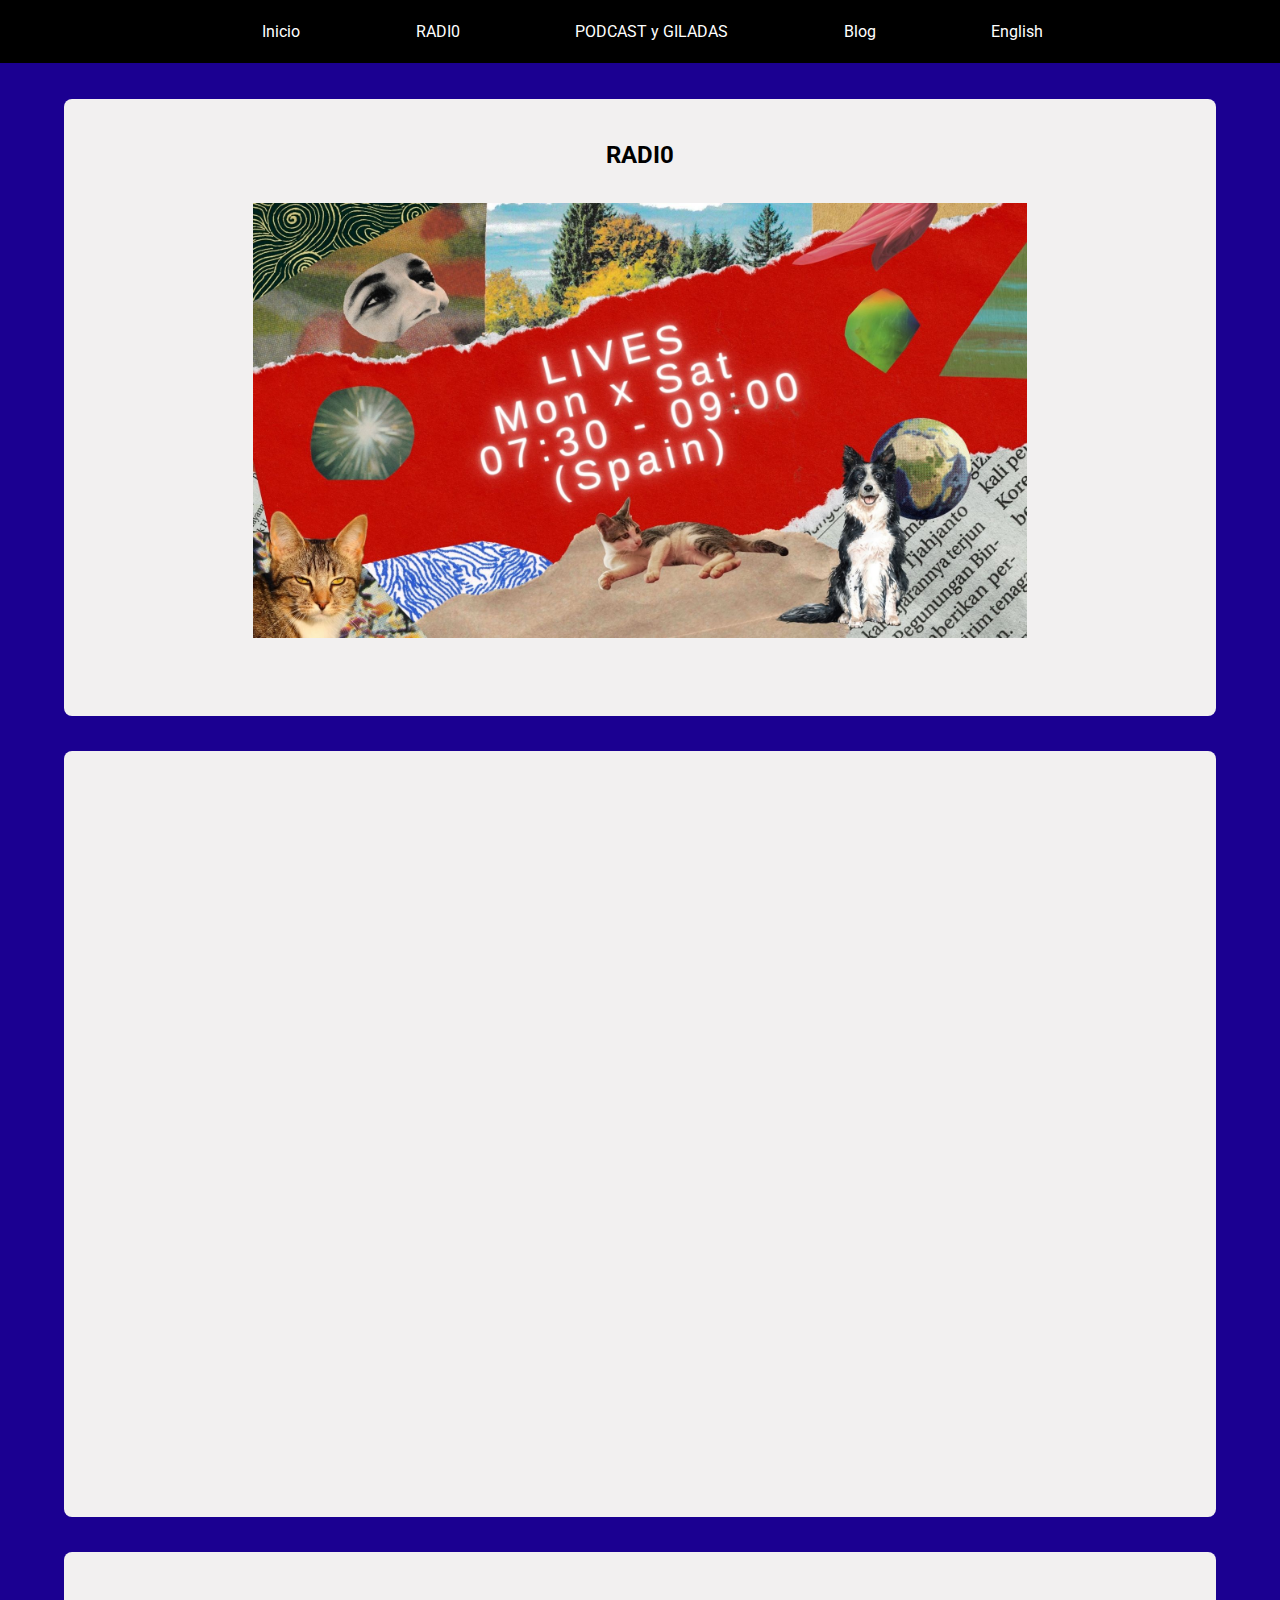
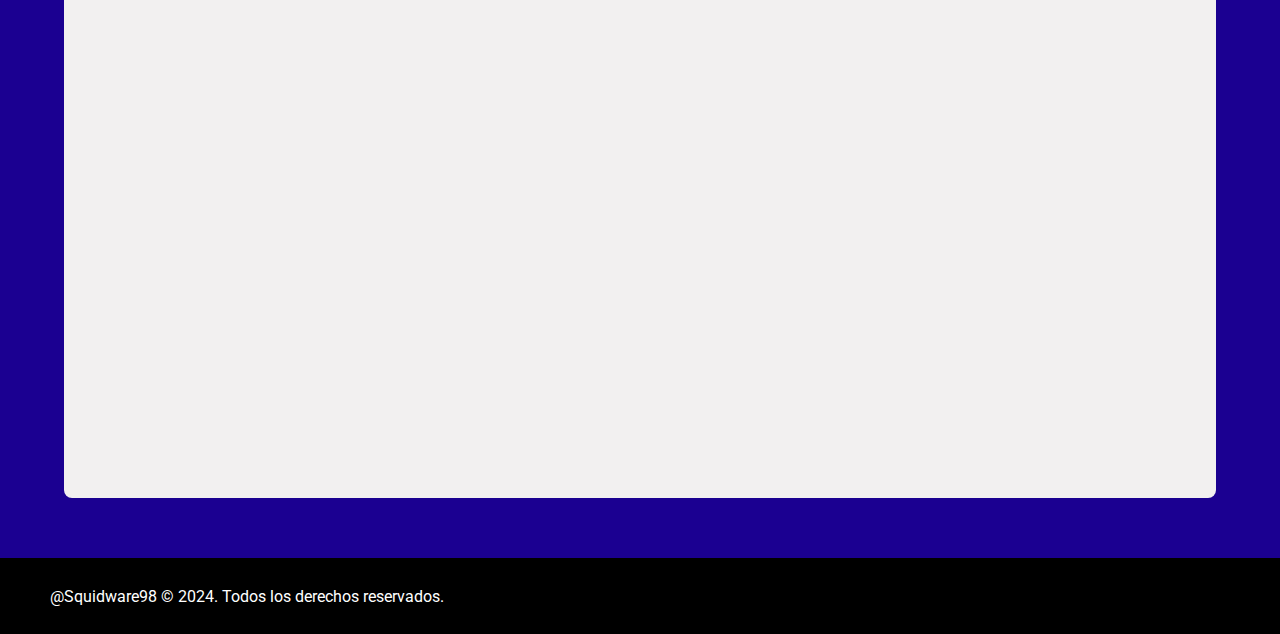
<file: pages/radio.html>
<DOCTYPE html>
<html lang="es">
  <head>
    <meta charset="UTF-8" />
    <meta name="viewport" content="width=device-width, initial-scale=1.0" />
    <title>blu3b0y VRoom</title>
    <link rel="stylesheet" href="../styles.css" />
    <link
      rel="shortcut icon"
      href="/img/icono.ico"
    />
    <script src="../scripts.js" defer></script>
  </head>

  <body>

    <header>
      <nav>
        <ul>
          <li><a href="../index.html">Inicio</a></li>
          <li><a href="#section2">RADI0</a></li>
          <li><a href="./pyg.html">PODCAST y GILADAS</a></li>
          <li><a href="https://squidward98.github.io/AlphabetSuperset/" target="_blank">Blog</a></li>
          <li><a href="./en/en.html">English</a></li>
        </ul>
      </nav>
    </header>

    <main>
        <section id="section2" class="section">
            <h2>RADI0</h2>
            <div class="anuncio">
                <a href="https://www.twitch.tv/blu3b0y98" target="_blank"><img src="../img/anuncio-en.jpg" alt="Anuncio de Stream"></a>
            </div>
        </section>

        <section class="section">
            <div class="contenedor_Radio">
                <iframe src="https://player.kick.com/blu3b0y98" height="720" width="1280" frameborder="0" scrolling="no" allowfullscreen="true"></iframe>    
            </div>
        </section>

        <section id="section3" class="section">
            <div class="contenedor_Radio">
              <iframe style="border-radius:12px" src="https://open.spotify.com/embed/playlist/5fhrdWTVrKnLFz1BoeTf8N?utm_source=generator&theme=0" width="100%" height="500" frameBorder="0" allowfullscreen="" allow="autoplay; clipboard-write; encrypted-media; fullscreen; picture-in-picture" loading="lazy"></iframe>
            </div>
        </section>
    </main>

    <footer>
      <p><a href="https://github.com/Squidward98?tab=repositories" target="_blank">  @Squidware98</a> © 2024. Todos los derechos reservados.</p>
    </footer>
    
  </body>
</html>
</file>
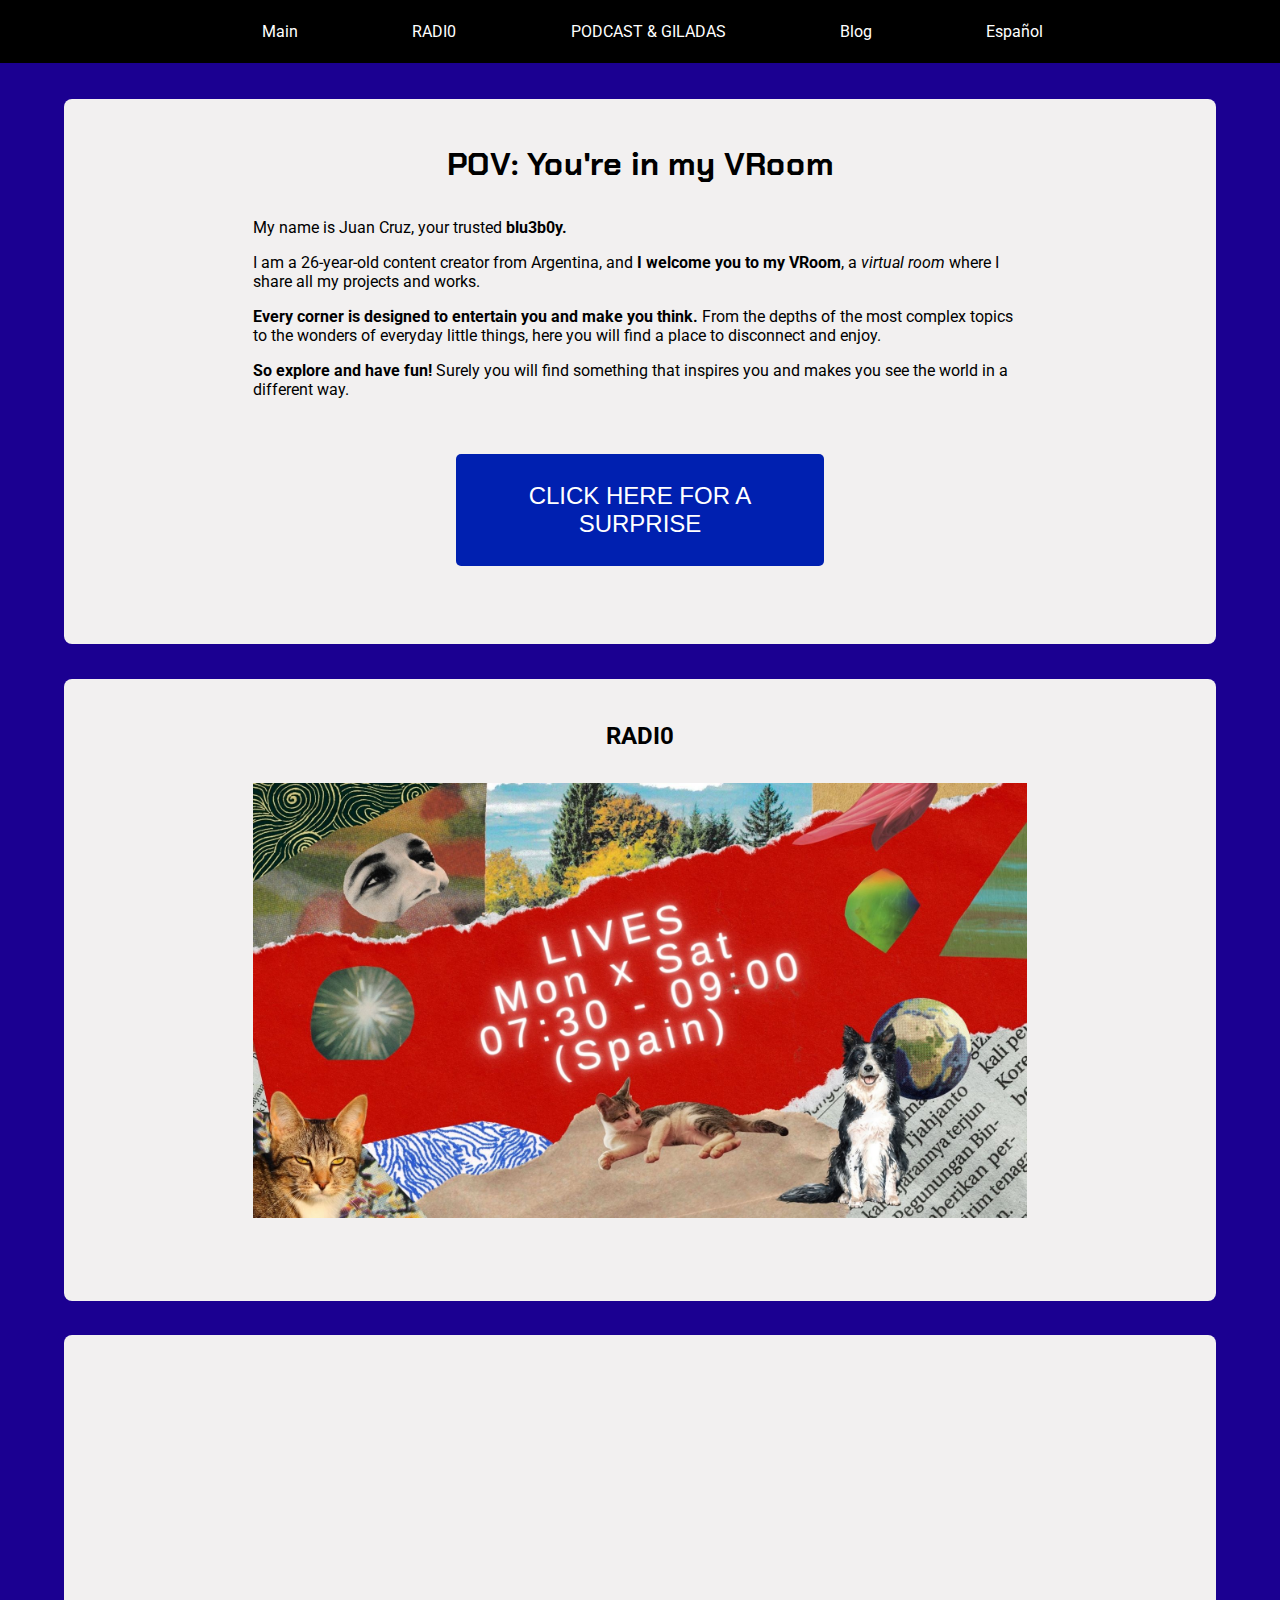
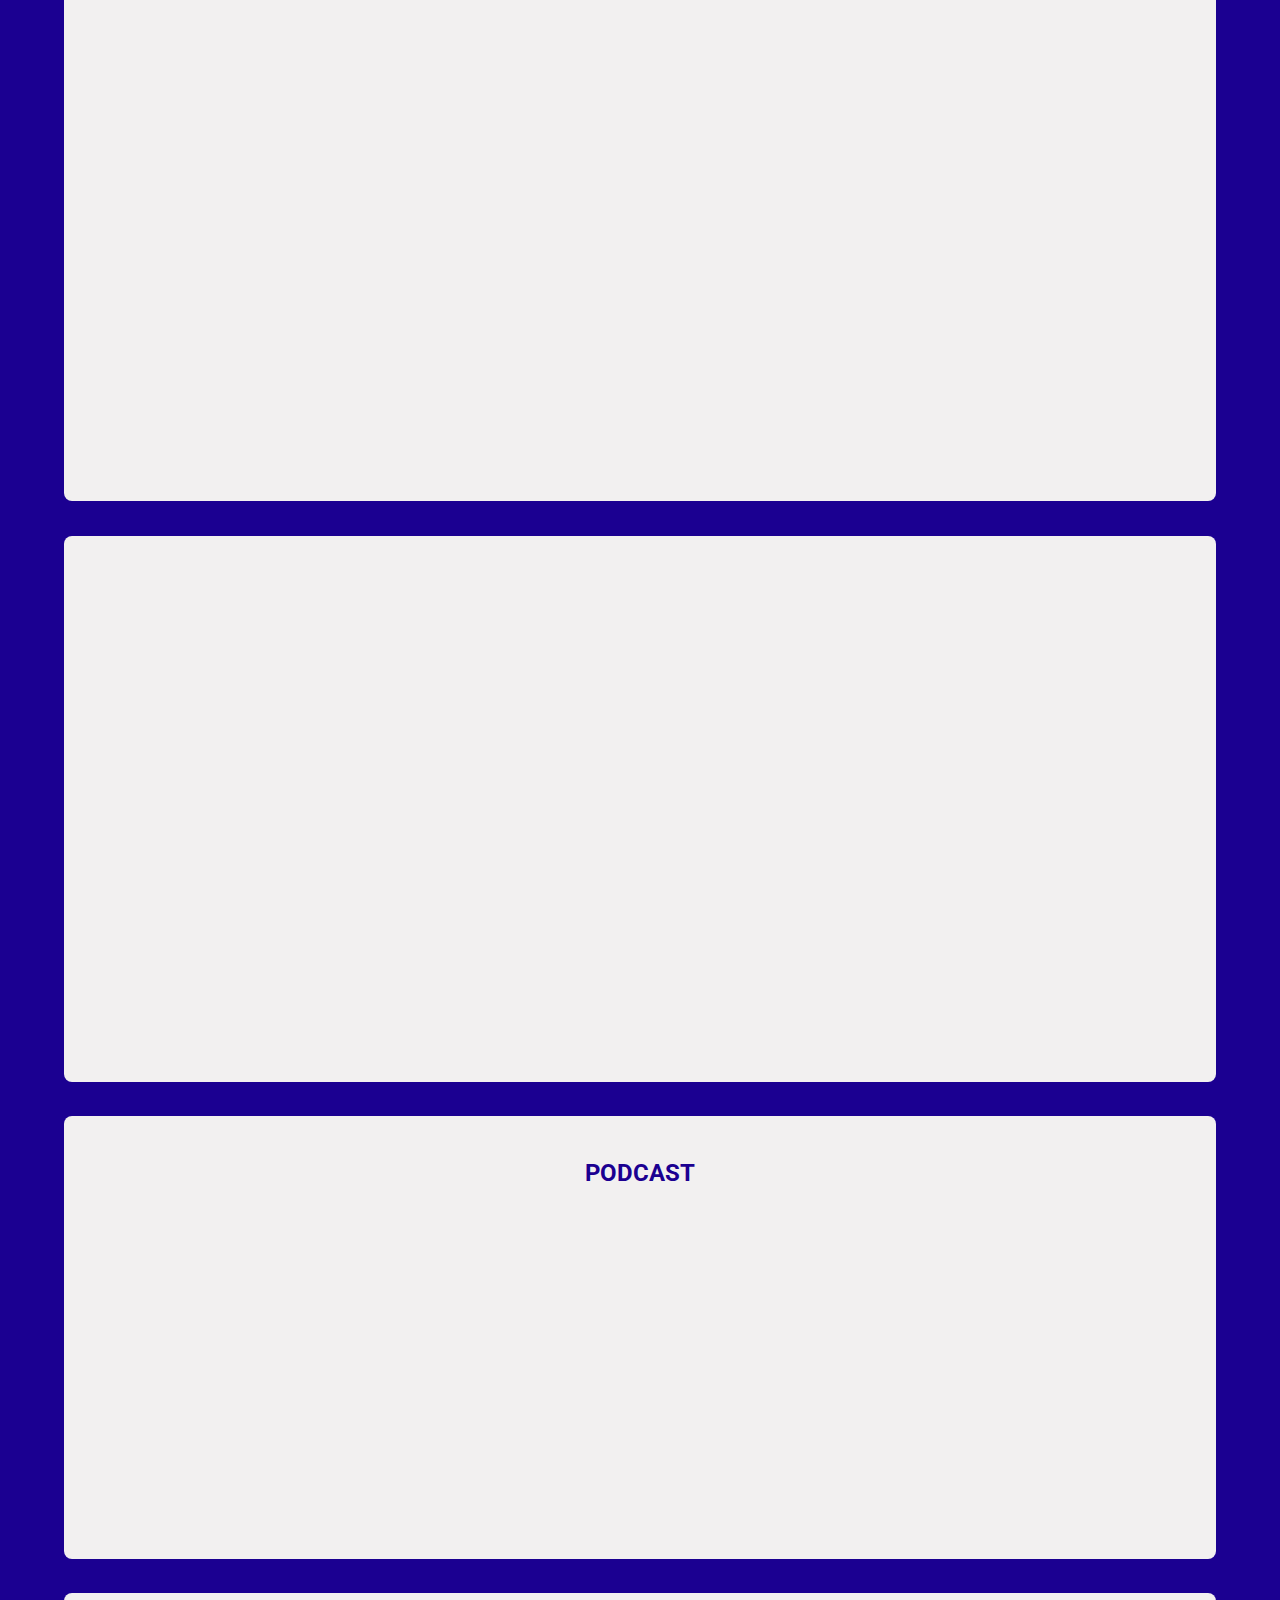
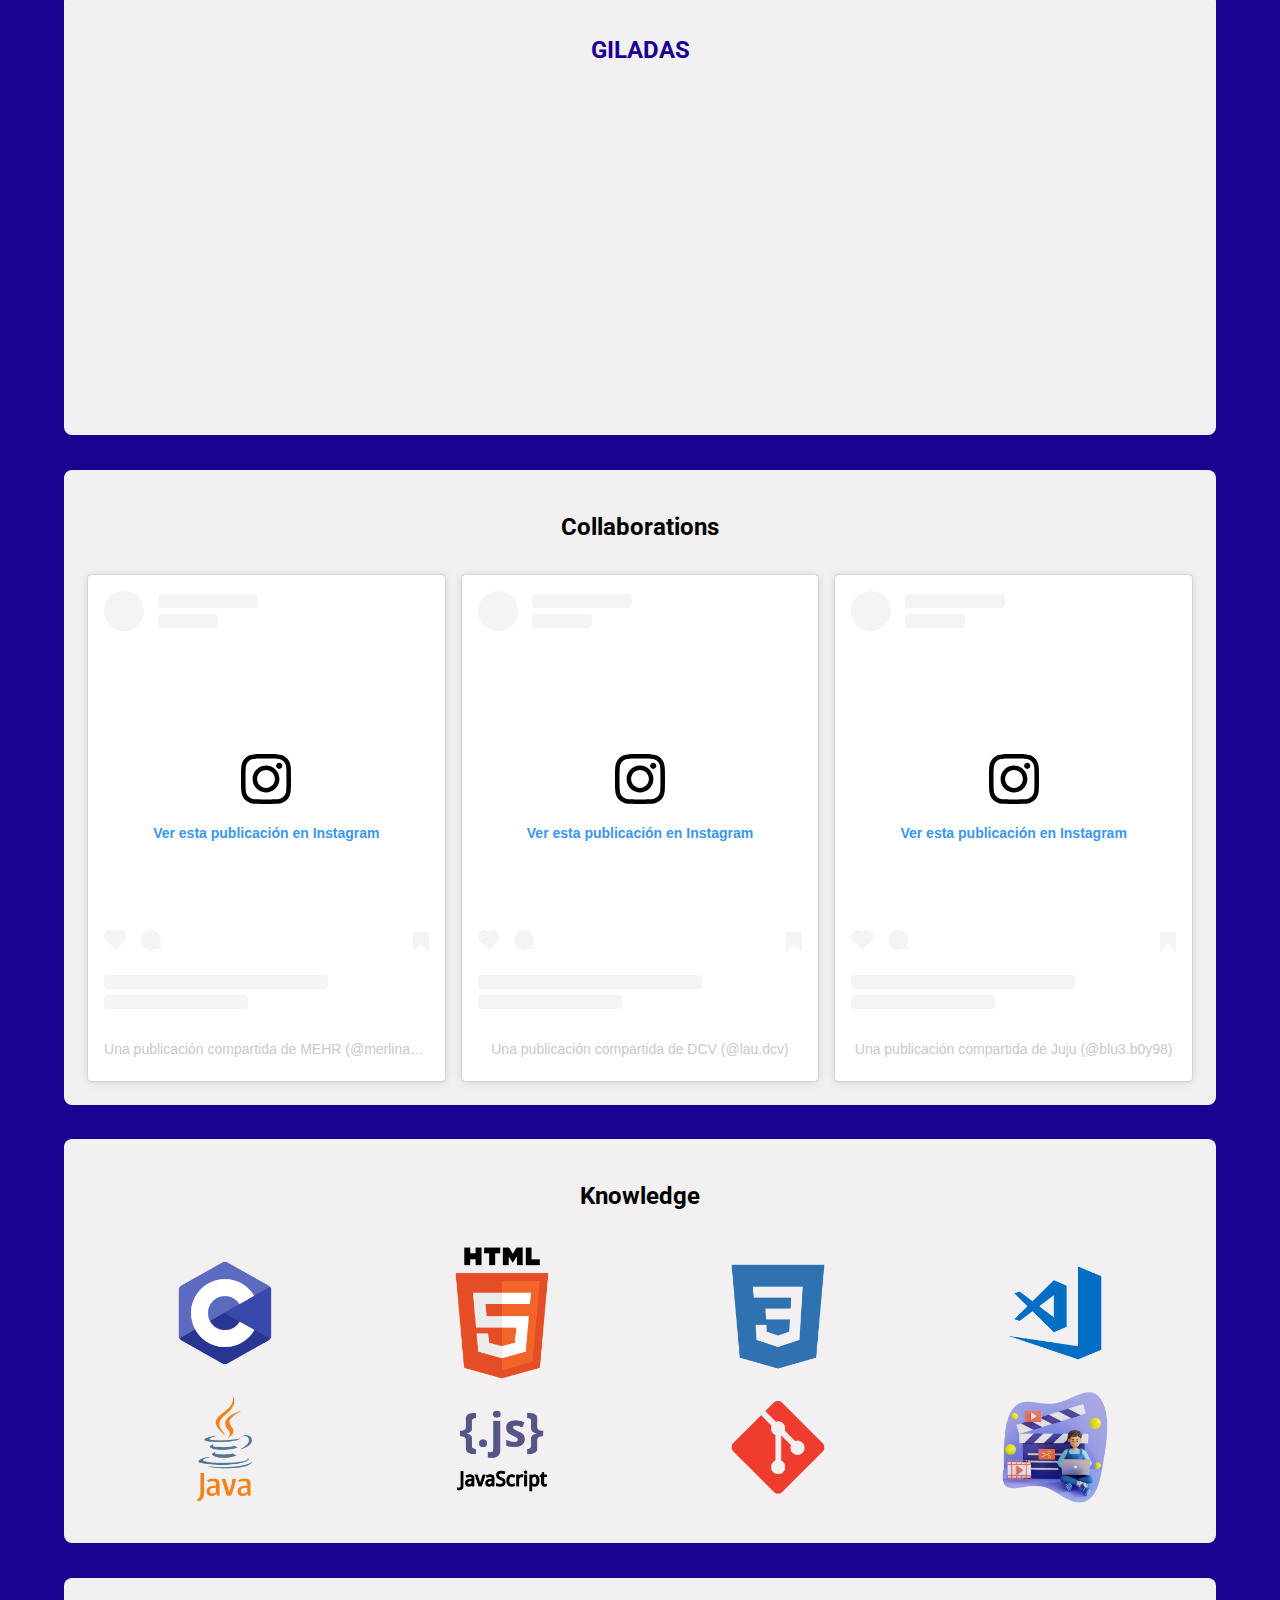
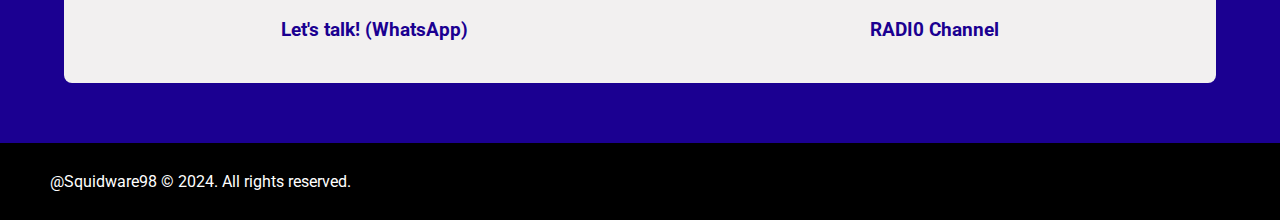
<file: pages/en/en.html>
<!DOCTYPE html>
<html lang="es">
  <head>
    <meta charset="UTF-8" />
    <meta name="viewport" content="width=device-width, initial-scale=1.0" />
    <title>blu3b0y VRoom</title>
    <link rel="stylesheet" href="../../styles.css" />
    <link
      rel="shortcut icon"
      href="/img/icono.ico"
    />
    <script src="../../scripts.js" defer></script>
  </head>

  <body>

    <header>
      <nav>
        <ul>
          <li><a href="#section1">Main</a></li>
          <li><a href="#section2">RADI0</a></li>
          <li><a href="#section3">PODCAST & GILADAS</a></li>
          <li><a href="https://squidward98.github.io/AlphabetSuperset/" target="_blank">Blog</a></li>
          <li><a href="../../index.html">Español</a></li>
        </ul>
      </nav>
    </header>

    <main>

      <section id="section1" class="section">
        <h1 class="cartel">POV: You're in my VRoom</h1>
        <div>
          <div class="intro">
            <p>My name is Juan Cruz, your trusted <strong>blu3b0y.</strong></p>
            <p>I am a 26-year-old content creator from Argentina, and <strong> I welcome you to my VRoom</strong>, a <i>virtual room </i>where I share all my projects and works.</p>
            <p><strong>Every corner is designed to entertain you and make you think.</strong> From the depths of the most complex topics to the wonders of everyday little things, here you will find a place to disconnect and enjoy.</p>
            <strong><p>So explore and have fun!</strong> Surely you will find something that inspires you and makes you see the world in a different way.</p>
          </div>
          <div class="contenedor_misterio">
            <button onclick="redireccionar()" class="cta-button"><p>CLICK HERE FOR A SURPRISE</p></button>
         </div>
        </div>
      </section>

      <section id="section2" class="section">
        <h2>RADI0</h2>
        <div class="anuncio">
            <a href="https://www.twitch.tv/blu3b0y98" target="_blank"><img src="../../img/anuncio-en.jpg" alt="Anuncio de Stream"></a>
        </div>
    </section>

    <section class="section">
        <div class="contenedor_Radio">
            <iframe src="https://player.kick.com/blu3b0y98" height="720" width="1280" frameborder="0" scrolling="no" allowfullscreen="true"></iframe>    
        </div>
    </section>

    <section class="section">
        <div class="contenedor_Radio">
          <iframe style="border-radius:12px" src="https://open.spotify.com/embed/playlist/5fhrdWTVrKnLFz1BoeTf8N?utm_source=generator&theme=0" width="100%" height="500" frameBorder="0" allowfullscreen="" allow="autoplay; clipboard-write; encrypted-media; fullscreen; picture-in-picture" loading="lazy"></iframe>
        </div>
    </section>

    <section id="section3" class="section">
      <h2><a href="https://www.youtube.com/watch?v=coBNAuPjZHU&list=PL_eT1r6Tl6QKqzQ7C_7wygrw17KqKwQmE" target="_blank">PODCAST</a></h2>
      <div class="contenedor_Youtube">
          <iframe width="560" height="315" src="https://www.youtube.com/embed/afpgIQ1MkWE?si=7DI2_ABbuJiOYTq0" title="YouTube video player" frameborder="0" allow="accelerometer; autoplay; clipboard-write; encrypted-media; gyroscope; picture-in-picture; web-share" referrerpolicy="strict-origin-when-cross-origin" allowfullscreen></iframe>
          <iframe width="560" height="315" src="https://www.youtube.com/embed/1NvF8-h4W8w?si=KPm2INQDAQkSQtpq" title="YouTube video player" frameborder="0" allow="accelerometer; autoplay; clipboard-write; encrypted-media; gyroscope; picture-in-picture; web-share" referrerpolicy="strict-origin-when-cross-origin" allowfullscreen></iframe>
      </div>
      
  </section>

  <section id="section4" class="section">
      <h2><a href="https://www.youtube.com/watch?v=WDx8x-yX27k&list=PL_eT1r6Tl6QLIMqe8d1kOmWE6yt2Bh3cp" target="_blank">GILADAS</a></h2>
      <div class="contenedor_Youtube">
          <iframe width="560" height="315" src="https://www.youtube.com/embed/iYmIqGYn5Xw?si=Ar3xDdxPRx07E2fG" title="YouTube video player" frameborder="0" allow="accelerometer; autoplay; clipboard-write; encrypted-media; gyroscope; picture-in-picture; web-share" referrerpolicy="strict-origin-when-cross-origin" allowfullscreen></iframe>
          <iframe width="560" height="315" src="https://www.youtube.com/embed/n3bjcTtY2_E?si=KZCku5RmbuDCcstM" title="YouTube video player" frameborder="0" allow="accelerometer; autoplay; clipboard-write; encrypted-media; gyroscope; picture-in-picture; web-share" referrerpolicy="strict-origin-when-cross-origin" allowfullscreen></iframe>
      </div>
  </section>

  <section id="section4" class="section">
      <h2>Collaborations</h2>
      <div class="contenedor_Instagram">
           <blockquote class="instagram-media" data-instgrm-captioned data-instgrm-permalink="https://www.instagram.com/p/CSu2YlELaCF/?utm_source=ig_embed&amp;utm_campaign=loading" data-instgrm-version="14" style=" background:#FFF; border:0; border-radius:3px; box-shadow:0 0 1px 0 rgba(0,0,0,0.5),0 1px 10px 0 rgba(0,0,0,0.15); margin: 1px; max-width:540px; min-width:326px; padding:0; width:99.375%; width:-webkit-calc(100% - 2px); width:calc(100% - 2px);"><div style="padding:16px;"> <a href="https://www.instagram.com/p/CSu2YlELaCF/?utm_source=ig_embed&amp;utm_campaign=loading" style=" background:#FFFFFF; line-height:0; padding:0 0; text-align:center; text-decoration:none; width:100%;" target="_blank"> <div style=" display: flex; flex-direction: row; align-items: center;"> <div style="background-color: #F4F4F4; border-radius: 50%; flex-grow: 0; height: 40px; margin-right: 14px; width: 40px;"></div> <div style="display: flex; flex-direction: column; flex-grow: 1; justify-content: center;"> <div style=" background-color: #F4F4F4; border-radius: 4px; flex-grow: 0; height: 14px; margin-bottom: 6px; width: 100px;"></div> <div style=" background-color: #F4F4F4; border-radius: 4px; flex-grow: 0; height: 14px; width: 60px;"></div></div></div><div style="padding: 19% 0;"></div> <div style="display:block; height:50px; margin:0 auto 12px; width:50px;"><svg width="50px" height="50px" viewBox="0 0 60 60" version="1.1" xmlns="https://www.w3.org/2000/svg" xmlns:xlink="https://www.w3.org/1999/xlink"><g stroke="none" stroke-width="1" fill="none" fill-rule="evenodd"><g transform="translate(-511.000000, -20.000000)" fill="#000000"><g><path d="M556.869,30.41 C554.814,30.41 553.148,32.076 553.148,34.131 C553.148,36.186 554.814,37.852 556.869,37.852 C558.924,37.852 560.59,36.186 560.59,34.131 C560.59,32.076 558.924,30.41 556.869,30.41 M541,60.657 C535.114,60.657 530.342,55.887 530.342,50 C530.342,44.114 535.114,39.342 541,39.342 C546.887,39.342 551.658,44.114 551.658,50 C551.658,55.887 546.887,60.657 541,60.657 M541,33.886 C532.1,33.886 524.886,41.1 524.886,50 C524.886,58.899 532.1,66.113 541,66.113 C549.9,66.113 557.115,58.899 557.115,50 C557.115,41.1 549.9,33.886 541,33.886 M565.378,62.101 C565.244,65.022 564.756,66.606 564.346,67.663 C563.803,69.06 563.154,70.057 562.106,71.106 C561.058,72.155 560.06,72.803 558.662,73.347 C557.607,73.757 556.021,74.244 553.102,74.378 C549.944,74.521 548.997,74.552 541,74.552 C533.003,74.552 532.056,74.521 528.898,74.378 C525.979,74.244 524.393,73.757 523.338,73.347 C521.94,72.803 520.942,72.155 519.894,71.106 C518.846,70.057 518.197,69.06 517.654,67.663 C517.244,66.606 516.755,65.022 516.623,62.101 C516.479,58.943 516.448,57.996 516.448,50 C516.448,42.003 516.479,41.056 516.623,37.899 C516.755,34.978 517.244,33.391 517.654,32.338 C518.197,30.938 518.846,29.942 519.894,28.894 C520.942,27.846 521.94,27.196 523.338,26.654 C524.393,26.244 525.979,25.756 528.898,25.623 C532.057,25.479 533.004,25.448 541,25.448 C548.997,25.448 549.943,25.479 553.102,25.623 C556.021,25.756 557.607,26.244 558.662,26.654 C560.06,27.196 561.058,27.846 562.106,28.894 C563.154,29.942 563.803,30.938 564.346,32.338 C564.756,33.391 565.244,34.978 565.378,37.899 C565.522,41.056 565.552,42.003 565.552,50 C565.552,57.996 565.522,58.943 565.378,62.101 M570.82,37.631 C570.674,34.438 570.167,32.258 569.425,30.349 C568.659,28.377 567.633,26.702 565.965,25.035 C564.297,23.368 562.623,22.342 560.652,21.575 C558.743,20.834 556.562,20.326 553.369,20.18 C550.169,20.033 549.148,20 541,20 C532.853,20 531.831,20.033 528.631,20.18 C525.438,20.326 523.257,20.834 521.349,21.575 C519.376,22.342 517.703,23.368 516.035,25.035 C514.368,26.702 513.342,28.377 512.574,30.349 C511.834,32.258 511.326,34.438 511.181,37.631 C511.035,40.831 511,41.851 511,50 C511,58.147 511.035,59.17 511.181,62.369 C511.326,65.562 511.834,67.743 512.574,69.651 C513.342,71.625 514.368,73.296 516.035,74.965 C517.703,76.634 519.376,77.658 521.349,78.425 C523.257,79.167 525.438,79.673 528.631,79.82 C531.831,79.965 532.853,80.001 541,80.001 C549.148,80.001 550.169,79.965 553.369,79.82 C556.562,79.673 558.743,79.167 560.652,78.425 C562.623,77.658 564.297,76.634 565.965,74.965 C567.633,73.296 568.659,71.625 569.425,69.651 C570.167,67.743 570.674,65.562 570.82,62.369 C570.966,59.17 571,58.147 571,50 C571,41.851 570.966,40.831 570.82,37.631"></path></g></g></g></svg></div><div style="padding-top: 8px;"> <div style=" color:#3897f0; font-family:Arial,sans-serif; font-size:14px; font-style:normal; font-weight:550; line-height:18px;">Ver esta publicación en Instagram</div></div><div style="padding: 12.5% 0;"></div> <div style="display: flex; flex-direction: row; margin-bottom: 14px; align-items: center;"><div> <div style="background-color: #F4F4F4; border-radius: 50%; height: 12.5px; width: 12.5px; transform: translateX(0px) translateY(7px);"></div> <div style="background-color: #F4F4F4; height: 12.5px; transform: rotate(-45deg) translateX(3px) translateY(1px); width: 12.5px; flex-grow: 0; margin-right: 14px; margin-left: 2px;"></div> <div style="background-color: #F4F4F4; border-radius: 50%; height: 12.5px; width: 12.5px; transform: translateX(9px) translateY(-18px);"></div></div><div style="margin-left: 8px;"> <div style=" background-color: #F4F4F4; border-radius: 50%; flex-grow: 0; height: 20px; width: 20px;"></div> <div style=" width: 0; height: 0; border-top: 2px solid transparent; border-left: 6px solid #f4f4f4; border-bottom: 2px solid transparent; transform: translateX(16px) translateY(-4px) rotate(30deg)"></div></div><div style="margin-left: auto;"> <div style=" width: 0px; border-top: 8px solid #F4F4F4; border-right: 8px solid transparent; transform: translateY(16px);"></div> <div style=" background-color: #F4F4F4; flex-grow: 0; height: 12px; width: 16px; transform: translateY(-4px);"></div> <div style=" width: 0; height: 0; border-top: 8px solid #F4F4F4; border-left: 8px solid transparent; transform: translateY(-4px) translateX(8px);"></div></div></div> <div style="display: flex; flex-direction: column; flex-grow: 1; justify-content: center; margin-bottom: 24px;"> <div style=" background-color: #F4F4F4; border-radius: 4px; flex-grow: 0; height: 14px; margin-bottom: 6px; width: 224px;"></div> <div style=" background-color: #F4F4F4; border-radius: 4px; flex-grow: 0; height: 14px; width: 144px;"></div></div></a><p style=" color:#c9c8cd; font-family:Arial,sans-serif; font-size:14px; line-height:17px; margin-bottom:0; margin-top:8px; overflow:hidden; padding:8px 0 7px; text-align:center; text-overflow:ellipsis; white-space:nowrap;"><a href="https://www.instagram.com/p/CSu2YlELaCF/?utm_source=ig_embed&amp;utm_campaign=loading" style=" color:#c9c8cd; font-family:Arial,sans-serif; font-size:14px; font-style:normal; font-weight:normal; line-height:17px; text-decoration:none;" target="_blank">Una publicación compartida de MEHR (@merlinaklein)</a></p></div></blockquote> <script async src="//www.instagram.com/embed.js"></script>
          <blockquote class="instagram-media" data-instgrm-captioned data-instgrm-permalink="https://www.instagram.com/p/CmR1PHcLdob/?utm_source=ig_embed&amp;utm_campaign=loading" data-instgrm-version="14" style=" background:#FFF; border:0; border-radius:3px; box-shadow:0 0 1px 0 rgba(0,0,0,0.5),0 1px 10px 0 rgba(0,0,0,0.15); margin: 1px; max-width:540px; min-width:326px; padding:0; width:99.375%; width:-webkit-calc(100% - 2px); width:calc(100% - 2px);"><div style="padding:16px;"> <a href="https://www.instagram.com/p/CmR1PHcLdob/?utm_source=ig_embed&amp;utm_campaign=loading" style=" background:#FFFFFF; line-height:0; padding:0 0; text-align:center; text-decoration:none; width:100%;" target="_blank"> <div style=" display: flex; flex-direction: row; align-items: center;"> <div style="background-color: #F4F4F4; border-radius: 50%; flex-grow: 0; height: 40px; margin-right: 14px; width: 40px;"></div> <div style="display: flex; flex-direction: column; flex-grow: 1; justify-content: center;"> <div style=" background-color: #F4F4F4; border-radius: 4px; flex-grow: 0; height: 14px; margin-bottom: 6px; width: 100px;"></div> <div style=" background-color: #F4F4F4; border-radius: 4px; flex-grow: 0; height: 14px; width: 60px;"></div></div></div><div style="padding: 19% 0;"></div> <div style="display:block; height:50px; margin:0 auto 12px; width:50px;"><svg width="50px" height="50px" viewBox="0 0 60 60" version="1.1" xmlns="https://www.w3.org/2000/svg" xmlns:xlink="https://www.w3.org/1999/xlink"><g stroke="none" stroke-width="1" fill="none" fill-rule="evenodd"><g transform="translate(-511.000000, -20.000000)" fill="#000000"><g><path d="M556.869,30.41 C554.814,30.41 553.148,32.076 553.148,34.131 C553.148,36.186 554.814,37.852 556.869,37.852 C558.924,37.852 560.59,36.186 560.59,34.131 C560.59,32.076 558.924,30.41 556.869,30.41 M541,60.657 C535.114,60.657 530.342,55.887 530.342,50 C530.342,44.114 535.114,39.342 541,39.342 C546.887,39.342 551.658,44.114 551.658,50 C551.658,55.887 546.887,60.657 541,60.657 M541,33.886 C532.1,33.886 524.886,41.1 524.886,50 C524.886,58.899 532.1,66.113 541,66.113 C549.9,66.113 557.115,58.899 557.115,50 C557.115,41.1 549.9,33.886 541,33.886 M565.378,62.101 C565.244,65.022 564.756,66.606 564.346,67.663 C563.803,69.06 563.154,70.057 562.106,71.106 C561.058,72.155 560.06,72.803 558.662,73.347 C557.607,73.757 556.021,74.244 553.102,74.378 C549.944,74.521 548.997,74.552 541,74.552 C533.003,74.552 532.056,74.521 528.898,74.378 C525.979,74.244 524.393,73.757 523.338,73.347 C521.94,72.803 520.942,72.155 519.894,71.106 C518.846,70.057 518.197,69.06 517.654,67.663 C517.244,66.606 516.755,65.022 516.623,62.101 C516.479,58.943 516.448,57.996 516.448,50 C516.448,42.003 516.479,41.056 516.623,37.899 C516.755,34.978 517.244,33.391 517.654,32.338 C518.197,30.938 518.846,29.942 519.894,28.894 C520.942,27.846 521.94,27.196 523.338,26.654 C524.393,26.244 525.979,25.756 528.898,25.623 C532.057,25.479 533.004,25.448 541,25.448 C548.997,25.448 549.943,25.479 553.102,25.623 C556.021,25.756 557.607,26.244 558.662,26.654 C560.06,27.196 561.058,27.846 562.106,28.894 C563.154,29.942 563.803,30.938 564.346,32.338 C564.756,33.391 565.244,34.978 565.378,37.899 C565.522,41.056 565.552,42.003 565.552,50 C565.552,57.996 565.522,58.943 565.378,62.101 M570.82,37.631 C570.674,34.438 570.167,32.258 569.425,30.349 C568.659,28.377 567.633,26.702 565.965,25.035 C564.297,23.368 562.623,22.342 560.652,21.575 C558.743,20.834 556.562,20.326 553.369,20.18 C550.169,20.033 549.148,20 541,20 C532.853,20 531.831,20.033 528.631,20.18 C525.438,20.326 523.257,20.834 521.349,21.575 C519.376,22.342 517.703,23.368 516.035,25.035 C514.368,26.702 513.342,28.377 512.574,30.349 C511.834,32.258 511.326,34.438 511.181,37.631 C511.035,40.831 511,41.851 511,50 C511,58.147 511.035,59.17 511.181,62.369 C511.326,65.562 511.834,67.743 512.574,69.651 C513.342,71.625 514.368,73.296 516.035,74.965 C517.703,76.634 519.376,77.658 521.349,78.425 C523.257,79.167 525.438,79.673 528.631,79.82 C531.831,79.965 532.853,80.001 541,80.001 C549.148,80.001 550.169,79.965 553.369,79.82 C556.562,79.673 558.743,79.167 560.652,78.425 C562.623,77.658 564.297,76.634 565.965,74.965 C567.633,73.296 568.659,71.625 569.425,69.651 C570.167,67.743 570.674,65.562 570.82,62.369 C570.966,59.17 571,58.147 571,50 C571,41.851 570.966,40.831 570.82,37.631"></path></g></g></g></svg></div><div style="padding-top: 8px;"> <div style=" color:#3897f0; font-family:Arial,sans-serif; font-size:14px; font-style:normal; font-weight:550; line-height:18px;">Ver esta publicación en Instagram</div></div><div style="padding: 12.5% 0;"></div> <div style="display: flex; flex-direction: row; margin-bottom: 14px; align-items: center;"><div> <div style="background-color: #F4F4F4; border-radius: 50%; height: 12.5px; width: 12.5px; transform: translateX(0px) translateY(7px);"></div> <div style="background-color: #F4F4F4; height: 12.5px; transform: rotate(-45deg) translateX(3px) translateY(1px); width: 12.5px; flex-grow: 0; margin-right: 14px; margin-left: 2px;"></div> <div style="background-color: #F4F4F4; border-radius: 50%; height: 12.5px; width: 12.5px; transform: translateX(9px) translateY(-18px);"></div></div><div style="margin-left: 8px;"> <div style=" background-color: #F4F4F4; border-radius: 50%; flex-grow: 0; height: 20px; width: 20px;"></div> <div style=" width: 0; height: 0; border-top: 2px solid transparent; border-left: 6px solid #f4f4f4; border-bottom: 2px solid transparent; transform: translateX(16px) translateY(-4px) rotate(30deg)"></div></div><div style="margin-left: auto;"> <div style=" width: 0px; border-top: 8px solid #F4F4F4; border-right: 8px solid transparent; transform: translateY(16px);"></div> <div style=" background-color: #F4F4F4; flex-grow: 0; height: 12px; width: 16px; transform: translateY(-4px);"></div> <div style=" width: 0; height: 0; border-top: 8px solid #F4F4F4; border-left: 8px solid transparent; transform: translateY(-4px) translateX(8px);"></div></div></div> <div style="display: flex; flex-direction: column; flex-grow: 1; justify-content: center; margin-bottom: 24px;"> <div style=" background-color: #F4F4F4; border-radius: 4px; flex-grow: 0; height: 14px; margin-bottom: 6px; width: 224px;"></div> <div style=" background-color: #F4F4F4; border-radius: 4px; flex-grow: 0; height: 14px; width: 144px;"></div></div></a><p style=" color:#c9c8cd; font-family:Arial,sans-serif; font-size:14px; line-height:17px; margin-bottom:0; margin-top:8px; overflow:hidden; padding:8px 0 7px; text-align:center; text-overflow:ellipsis; white-space:nowrap;"><a href="https://www.instagram.com/p/CmR1PHcLdob/?utm_source=ig_embed&amp;utm_campaign=loading" style=" color:#c9c8cd; font-family:Arial,sans-serif; font-size:14px; font-style:normal; font-weight:normal; line-height:17px; text-decoration:none;" target="_blank">Una publicación compartida de DCV (@lau.dcv)</a></p></div></blockquote> <script async src="//www.instagram.com/embed.js"></script>
          <blockquote class="instagram-media" data-instgrm-captioned data-instgrm-permalink="https://www.instagram.com/p/CTakYYcrK74/?utm_source=ig_embed&amp;utm_campaign=loading" data-instgrm-version="14" style=" background:#FFF; border:0; border-radius:3px; box-shadow:0 0 1px 0 rgba(0,0,0,0.5),0 1px 10px 0 rgba(0,0,0,0.15); margin: 1px; max-width:540px; min-width:326px; padding:0; width:99.375%; width:-webkit-calc(100% - 2px); width:calc(100% - 2px);"><div style="padding:16px;"> <a href="https://www.instagram.com/p/CTakYYcrK74/?utm_source=ig_embed&amp;utm_campaign=loading" style=" background:#FFFFFF; line-height:0; padding:0 0; text-align:center; text-decoration:none; width:100%;" target="_blank"> <div style=" display: flex; flex-direction: row; align-items: center;"> <div style="background-color: #F4F4F4; border-radius: 50%; flex-grow: 0; height: 40px; margin-right: 14px; width: 40px;"></div> <div style="display: flex; flex-direction: column; flex-grow: 1; justify-content: center;"> <div style=" background-color: #F4F4F4; border-radius: 4px; flex-grow: 0; height: 14px; margin-bottom: 6px; width: 100px;"></div> <div style=" background-color: #F4F4F4; border-radius: 4px; flex-grow: 0; height: 14px; width: 60px;"></div></div></div><div style="padding: 19% 0;"></div> <div style="display:block; height:50px; margin:0 auto 12px; width:50px;"><svg width="50px" height="50px" viewBox="0 0 60 60" version="1.1" xmlns="https://www.w3.org/2000/svg" xmlns:xlink="https://www.w3.org/1999/xlink"><g stroke="none" stroke-width="1" fill="none" fill-rule="evenodd"><g transform="translate(-511.000000, -20.000000)" fill="#000000"><g><path d="M556.869,30.41 C554.814,30.41 553.148,32.076 553.148,34.131 C553.148,36.186 554.814,37.852 556.869,37.852 C558.924,37.852 560.59,36.186 560.59,34.131 C560.59,32.076 558.924,30.41 556.869,30.41 M541,60.657 C535.114,60.657 530.342,55.887 530.342,50 C530.342,44.114 535.114,39.342 541,39.342 C546.887,39.342 551.658,44.114 551.658,50 C551.658,55.887 546.887,60.657 541,60.657 M541,33.886 C532.1,33.886 524.886,41.1 524.886,50 C524.886,58.899 532.1,66.113 541,66.113 C549.9,66.113 557.115,58.899 557.115,50 C557.115,41.1 549.9,33.886 541,33.886 M565.378,62.101 C565.244,65.022 564.756,66.606 564.346,67.663 C563.803,69.06 563.154,70.057 562.106,71.106 C561.058,72.155 560.06,72.803 558.662,73.347 C557.607,73.757 556.021,74.244 553.102,74.378 C549.944,74.521 548.997,74.552 541,74.552 C533.003,74.552 532.056,74.521 528.898,74.378 C525.979,74.244 524.393,73.757 523.338,73.347 C521.94,72.803 520.942,72.155 519.894,71.106 C518.846,70.057 518.197,69.06 517.654,67.663 C517.244,66.606 516.755,65.022 516.623,62.101 C516.479,58.943 516.448,57.996 516.448,50 C516.448,42.003 516.479,41.056 516.623,37.899 C516.755,34.978 517.244,33.391 517.654,32.338 C518.197,30.938 518.846,29.942 519.894,28.894 C520.942,27.846 521.94,27.196 523.338,26.654 C524.393,26.244 525.979,25.756 528.898,25.623 C532.057,25.479 533.004,25.448 541,25.448 C548.997,25.448 549.943,25.479 553.102,25.623 C556.021,25.756 557.607,26.244 558.662,26.654 C560.06,27.196 561.058,27.846 562.106,28.894 C563.154,29.942 563.803,30.938 564.346,32.338 C564.756,33.391 565.244,34.978 565.378,37.899 C565.522,41.056 565.552,42.003 565.552,50 C565.552,57.996 565.522,58.943 565.378,62.101 M570.82,37.631 C570.674,34.438 570.167,32.258 569.425,30.349 C568.659,28.377 567.633,26.702 565.965,25.035 C564.297,23.368 562.623,22.342 560.652,21.575 C558.743,20.834 556.562,20.326 553.369,20.18 C550.169,20.033 549.148,20 541,20 C532.853,20 531.831,20.033 528.631,20.18 C525.438,20.326 523.257,20.834 521.349,21.575 C519.376,22.342 517.703,23.368 516.035,25.035 C514.368,26.702 513.342,28.377 512.574,30.349 C511.834,32.258 511.326,34.438 511.181,37.631 C511.035,40.831 511,41.851 511,50 C511,58.147 511.035,59.17 511.181,62.369 C511.326,65.562 511.834,67.743 512.574,69.651 C513.342,71.625 514.368,73.296 516.035,74.965 C517.703,76.634 519.376,77.658 521.349,78.425 C523.257,79.167 525.438,79.673 528.631,79.82 C531.831,79.965 532.853,80.001 541,80.001 C549.148,80.001 550.169,79.965 553.369,79.82 C556.562,79.673 558.743,79.167 560.652,78.425 C562.623,77.658 564.297,76.634 565.965,74.965 C567.633,73.296 568.659,71.625 569.425,69.651 C570.167,67.743 570.674,65.562 570.82,62.369 C570.966,59.17 571,58.147 571,50 C571,41.851 570.966,40.831 570.82,37.631"></path></g></g></g></svg></div><div style="padding-top: 8px;"> <div style=" color:#3897f0; font-family:Arial,sans-serif; font-size:14px; font-style:normal; font-weight:550; line-height:18px;">Ver esta publicación en Instagram</div></div><div style="padding: 12.5% 0;"></div> <div style="display: flex; flex-direction: row; margin-bottom: 14px; align-items: center;"><div> <div style="background-color: #F4F4F4; border-radius: 50%; height: 12.5px; width: 12.5px; transform: translateX(0px) translateY(7px);"></div> <div style="background-color: #F4F4F4; height: 12.5px; transform: rotate(-45deg) translateX(3px) translateY(1px); width: 12.5px; flex-grow: 0; margin-right: 14px; margin-left: 2px;"></div> <div style="background-color: #F4F4F4; border-radius: 50%; height: 12.5px; width: 12.5px; transform: translateX(9px) translateY(-18px);"></div></div><div style="margin-left: 8px;"> <div style=" background-color: #F4F4F4; border-radius: 50%; flex-grow: 0; height: 20px; width: 20px;"></div> <div style=" width: 0; height: 0; border-top: 2px solid transparent; border-left: 6px solid #f4f4f4; border-bottom: 2px solid transparent; transform: translateX(16px) translateY(-4px) rotate(30deg)"></div></div><div style="margin-left: auto;"> <div style=" width: 0px; border-top: 8px solid #F4F4F4; border-right: 8px solid transparent; transform: translateY(16px);"></div> <div style=" background-color: #F4F4F4; flex-grow: 0; height: 12px; width: 16px; transform: translateY(-4px);"></div> <div style=" width: 0; height: 0; border-top: 8px solid #F4F4F4; border-left: 8px solid transparent; transform: translateY(-4px) translateX(8px);"></div></div></div> <div style="display: flex; flex-direction: column; flex-grow: 1; justify-content: center; margin-bottom: 24px;"> <div style=" background-color: #F4F4F4; border-radius: 4px; flex-grow: 0; height: 14px; margin-bottom: 6px; width: 224px;"></div> <div style=" background-color: #F4F4F4; border-radius: 4px; flex-grow: 0; height: 14px; width: 144px;"></div></div></a><p style=" color:#c9c8cd; font-family:Arial,sans-serif; font-size:14px; line-height:17px; margin-bottom:0; margin-top:8px; overflow:hidden; padding:8px 0 7px; text-align:center; text-overflow:ellipsis; white-space:nowrap;"><a href="https://www.instagram.com/p/CTakYYcrK74/?utm_source=ig_embed&amp;utm_campaign=loading" style=" color:#c9c8cd; font-family:Arial,sans-serif; font-size:14px; font-style:normal; font-weight:normal; line-height:17px; text-decoration:none;" target="_blank">Una publicación compartida de Juju (@blu3.b0y98)</a></p></div></blockquote> <script async src="//www.instagram.com/embed.js"></script>
          </div>
  </section>

  <section id="section6" class="section-contactos">
    <h2>Knowledge</h2>
    <div class="contenedor_Conocimientos">
      <img src="../../img/logos-conocimiento/1.png" alt="" class="conocimientos_item">
      <img src="../../img/logos-conocimiento/2.png" alt="" class="conocimientos_item">
      <img src="../../img/logos-conocimiento/3.png" alt="" class="conocimientos_item">
      <img src="../../img/logos-conocimiento/4.png" alt="" class="conocimientos_item">
      <img src="../../img/logos-conocimiento/5.png" alt="" class="conocimientos_item">
      <img src="../../img/logos-conocimiento/6.png" alt="" class="conocimientos_item">
      <img src="../../img/logos-conocimiento/7.png" alt="" class="conocimientos_item">
      <img src="../../img/logos-conocimiento/8.png" alt="" class="conocimientos_item">
      </div>
</section>

<section id="section7" class="section-contactos">
  <div class="contenedor_Contacto">
    <a href="https://api.whatsapp.com/send/?phone=34695760466&text=%C2%A1Hola%21+Quiero+hacer+una+consulta+...+&type=phone_number&app_absent=0" target="_blank"><h3>Let's talk! (WhatsApp)</h3></a>
    <a href="https://www.whatsapp.com/channel/0029VaWuIIx4dTnFIZzBF72g" target="_blank"><h3>RADI0 Channel</h3></a>
  </div>
</section>

    </main>

    <footer>
      <p><a href="https://github.com/Squidward98?tab=repositories" target="_blank">  @Squidware98</a> © 2024. All rights reserved.</p>
    </footer>
    
  </body>
</html>
</file>
<file: styles.css>
@import url("https://fonts.googleapis.com/css2?family=Roboto:ital,wght@0,100;0,300;0,400;0,500;0,700;0,900;1,100;1,300;1,400;1,500;1,700;1,900&display=swap");
@import url('https://fonts.googleapis.com/css2?family=Chakra+Petch:ital,wght@0,300;0,400;0,500;0,600;0,700;1,300;1,400;1,500;1,600;1,700&display=swap');

body {
  font-family: "Roboto", sans-serif;
  margin: 0;
  padding: 0;
  /*background-image: url(img/fondo.jpg);
  background-size: cover;
  background-attachment: fixed;*/
  background-color: #1b0091;
  max-width: 100%; /* Añadido ancho máximo */
  margin: auto; /* Centrado del contenido */
}

.cartel {
  font-family: "Chakra Petch", sans-serif;
}

header {
  position: fixed;
  width: 100%;
  z-index: 10; /* Asegura que el header esté sobre otros elementos */
}

nav ul {
  list-style-type: none;
  margin: 0 15%; /* Pantalla escritorio */
  padding: 0;
  display: flex;
  justify-content: space-between;
}

nav ul li {
  text-align: center;
  padding: 1%;
  margin: auto; /* Pantalla escritorio */
}

nav ul li a,
footer a,
a {
  text-decoration: none;
  color: #ffffff; /* Color de los enlaces del menú */
}

a {
  color: #1b0091; /* Color de los enlaces de contacto */
}

a:hover {
  text-decoration: underline;
}

main {
  padding: 5% 5% 2% 5%;
}

header,
footer {
  background-color: black; /* Color de fondo del encabezado y pie de página */
  padding: 1%; /* Pantalla escritorio */
}

footer p {
  color: white;
  padding-left: 3%;
}

.anuncio {
  margin-bottom: 5%; /* Pantalla escritorio */
}

.anuncio img {
  width: 70%;
  margin: 0 15%; 
}

h1,
h2,
p {
  color: black;
}

h1,
h2 {
  margin-bottom: 3%;
  text-align: center;
}

p {
  text-align: left;
}

.section,
.section-contactos {
  background-color: #f2f0f0;
  padding: 2%;
  margin: 3% 0;
  border-radius: 8px;
}

.contenedor_misterio {
  margin: 5% 33.33%;
}

.contenedor_Instagram,
.contenedor_Radio,
.contenedor_Youtube,
.contenedor_Contacto{
  display: flex;
  flex-direction: row;
  gap: 15px;
  flex-wrap: nowrap;
  justify-content: space-around;
}

.cta-button {
  background: #0020b0;
  padding: 1% 3%;
  text-decoration: none;
  border-radius: 5px;
  border: none;
}

.cta-button p {
  color: white;
  text-align: center;
  font-size: 1.5rem; /* Cambiado a unidades relativas */
}

#section1 a, #section2 a {
  display:block;
  text-align: center;
}

.intro {
  padding: 0 15%;
}

.contenedor_Conocimientos{
  display: grid;
  grid-template-columns: 1fr 1fr 1fr 1fr;
  justify-items: center;
}

.conocimientos_item{
  width: 50%;
}

@media only screen and (max-width: 400px) {
  /* Estilos para pantallas de móviles */
  .cartel {
    margin-top: 25%;
    font-size: 2rem; /* Cambiado a unidades relativas */
  }

  .cta-button {
    padding: 2% 10%;
  }

  .cta-button p {
    font-size: 1rem; /* Cambiado a unidades relativas */
  }

  nav {
    text-align: center;
  }

  nav ul {
    display: flex;
    flex-wrap: wrap;
  }

  main {
    padding: 2%;
  }

  .section a {
    text-align: center;
    display: block;
  }

  .contenedor_Instagram, 
  .contenedor_misterio {
    flex-wrap: nowrap;
    flex-direction: column;
  }

  .anuncio img {
    width: 100%;
    margin: 0;
  }
}

@media only screen and (max-width: 1160px) {
  /* Estilos para pantallas de tablets */
  .cartel {
    font-size: 2.25rem; /* Cambiado a unidades relativas */
  }

  .cta-button p {
    font-size: 1.3rem; /* Cambiado a unidades relativas */
  }

  .contenedor_Radio,
  .contenedor_Instagram,
  .contenedor_Youtube,
  .contenedor_misterio {
    align-content: space-between;
    flex-wrap: wrap;
  }
  
  .anuncio img {
    width: 75%;
    margin: 0 12.5%;
  }
}
</file>
